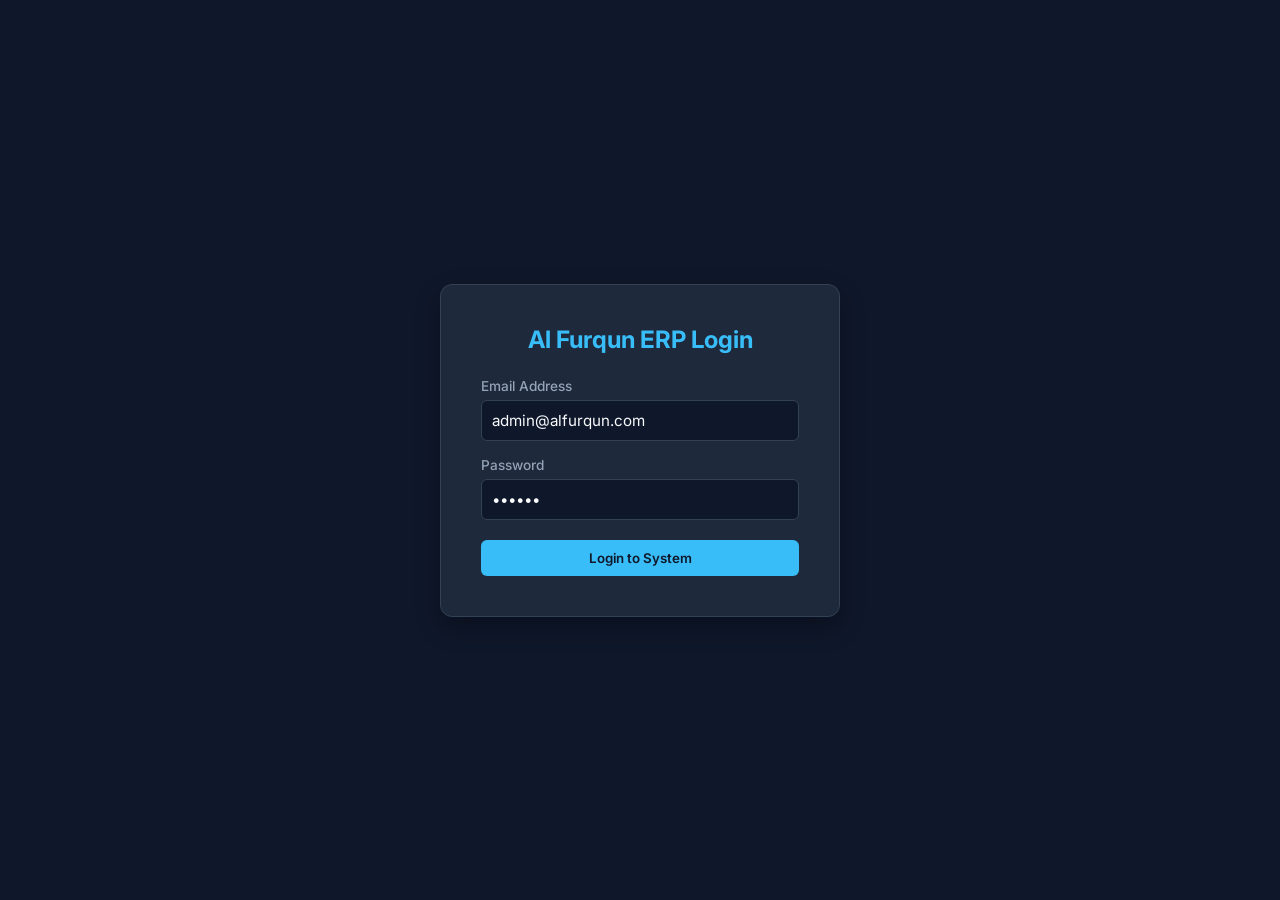
<file: Al_Furqun_ERP_with_products.html>
<!DOCTYPE html>
<html lang="en">
<head>
    <meta charset="UTF-8">
    <meta name="viewport" content="width=device-width, initial-scale=1.0">
    <title>Al Furqun - Reselling ERP System</title>
    <!-- FontAwesome & Google Fonts -->
    <link rel="stylesheet" href="https://cdnjs.cloudflare.com/ajax/libs/font-awesome/6.4.0/css/all.min.css">
    <link href="https://fonts.googleapis.com/css2?family=Inter:wght@300;400;500;600;700&display=swap" rel="stylesheet">
    <style>
        :root {
            --bg-main: #0f172a;
            --bg-sidebar: #1e293b;
            --bg-card: #1e293b;
            --text-main: #f8fafc;
            --text-muted: #94a3b8;
            --accent: #38bdf8;
            --accent-hover: #0ea5e9;
            --border: #334155;
            --success: #10b981;
            --danger: #ef4444;
            --warning: #f59e0b;
        }

        * {
            margin: 0;
            padding: 0;
            box-sizing: border-box;
            font-family: 'Inter', sans-serif;
        }

        body {
            background-color: var(--bg-main);
            color: var(--text-main);
            display: flex;
            height: 100vh;
            overflow: hidden;
        }

        /* --- AUTH SCREEN --- */
        #authScreen {
            position: fixed;
            top: 0;
            left: 0;
            width: 100%;
            height: 100%;
            background: var(--bg-main);
            display: flex;
            justify-content: center;
            align-items: center;
            z-index: 1000;
        }

        .auth-card {
            background: var(--bg-card);
            padding: 40px;
            border-radius: 12px;
            width: 100%;
            max-width: 400px;
            box-shadow: 0 10px 25px rgba(0,0,0,0.3);
            border: 1px solid var(--border);
        }

        .auth-card h2 {
            margin-bottom: 24px;
            color: var(--accent);
            text-align: center;
        }

        /* --- LAYOUT --- */
        .sidebar {
            width: 260px;
            background-color: var(--bg-sidebar);
            border-right: 1px solid var(--border);
            display: flex;
            flex-direction: column;
            transition: all 0.3s;
        }

        .sidebar-brand {
            padding: 18px 20px;
            font-size: 1.4rem;
            font-weight: 700;
            color: var(--accent);
            border-bottom: 1px solid var(--border);
            display: flex;
            align-items: center;
            justify-content: center;
            gap: 10px;
        }

        .sidebar-brand img {
            width: 42px;
            height: 42px;
            object-fit: cover;
            border-radius: 9px;
            background: #000;
            border: 1px solid var(--border);
            box-shadow: 0 4px 12px rgba(0,0,0,.22);
        }

        .sidebar-menu {
            list-style: none;
            padding: 20px 0;
            flex-grow: 1;
        }

        .sidebar-menu li a {
            display: flex;
            align-items: center;
            gap: 12px;
            padding: 14px 24px;
            color: var(--text-muted);
            text-decoration: none;
            font-weight: 500;
            transition: all 0.2s;
        }

        .sidebar-menu li.active a, .sidebar-menu li a:hover {
            background-color: rgba(56, 189, 248, 0.1);
            color: var(--accent);
            border-left: 4px solid var(--accent);
        }

        .sidebar-footer {
            padding: 20px;
            border-top: 1px solid var(--border);
        }

        .logout-btn {
            background: var(--danger);
            color: white;
            border: none;
            width: 100%;
            padding: 10px;
            border-radius: 6px;
            cursor: pointer;
            font-weight: 600;
        }

        .main-content {
            flex-grow: 1;
            display: flex;
            flex-direction: column;
            overflow-y: auto;
        }

        header {
            background: var(--bg-sidebar);
            padding: 16px 32px;
            border-bottom: 1px solid var(--border);
            display: flex;
            justify-content: space-between;
            align-items: center;
        }

        .user-info {
            font-size: 0.95rem;
            color: var(--text-muted);
        }

        .content-body {
            padding: 30px;
            flex-grow: 1;
        }

        .tab-content {
            display: none;
        }

        .tab-content.active {
            display: block;
        }

        /* --- CARDS & STATS --- */
        .stats-grid {
            display: grid;
            grid-template-columns: repeat(auto-fit, minmax(220px, 1fr));
            gap: 20px;
            margin-bottom: 30px;
        }

        .stat-card {
            background: var(--bg-card);
            padding: 20px;
            border-radius: 10px;
            border: 1px solid var(--border);
        }

        .stat-card h3 {
            font-size: 0.9rem;
            color: var(--text-muted);
            margin-bottom: 8px;
        }

        .stat-card .value {
            font-size: 1.8rem;
            font-weight: 700;
            color: var(--accent);
        }

        /* --- FORMS & TABLES --- */
        .card {
            background: var(--bg-card);
            padding: 24px;
            border-radius: 10px;
            border: 1px solid var(--border);
            margin-bottom: 24px;
        }

        .card h2 {
            margin-bottom: 20px;
            font-size: 1.2rem;
            color: var(--accent);
        }

        .form-grid {
            display: grid;
            grid-template-columns: repeat(auto-fit, minmax(200px, 1fr));
            gap: 16px;
            margin-bottom: 16px;
        }

        .input-group {
            display: flex;
            flex-direction: column;
            gap: 6px;
        }

        .input-group label {
            font-size: 0.85rem;
            color: var(--text-muted);
            font-weight: 500;
        }

        .input-group input, .input-group select {
            background: var(--bg-main);
            border: 1px solid var(--border);
            color: var(--text-main);
            padding: 10px;
            border-radius: 6px;
            font-size: 0.95rem;
        }

        .input-group input:focus, .input-group select:focus {
            border-color: var(--accent);
            outline: none;
        }

        .btn {
            background: var(--accent);
            color: var(--bg-main);
            border: none;
            padding: 10px 20px;
            font-weight: 600;
            border-radius: 6px;
            cursor: pointer;
            transition: background 0.2s;
        }

        .edit-btn, .delete-btn {
            padding: 8px 12px;
            font-size: 13px;
            margin-right: 5px;
        }

        .edit-btn {
            background: #0ea5e9;
            color: white;
        }

        .delete-btn {
            background: #ef4444;
            color: white;
        }

        .btn:hover {
            background: var(--accent-hover);
        }

        .table-responsive {
            overflow-x: auto;
            margin-top: 15px;
        }

        table {
            width: 100%;
            border-collapse: collapse;
            text-align: left;
            font-size: 0.9rem;
        }

        table th, table td {
            padding: 12px;
            border-bottom: 1px solid var(--border);
        }

        table th {
            background: rgba(255,255,255,0.02);
            color: var(--text-muted);
        }

        .badge {
            padding: 4px 8px;
            border-radius: 4px;
            font-size: 0.75rem;
            font-weight: 600;
        }
        .badge-success { background: rgba(16, 185, 129, 0.2); color: var(--success); }
        .badge-danger { background: rgba(239, 68, 68, 0.2); color: var(--danger); }
        .badge-warning { background: rgba(245, 158, 11, 0.2); color: var(--warning); }

        .wa-btn {
            background: #25d366;
            color: white;
            padding: 5px 10px;
            border-radius: 4px;
            text-decoration: none;
            font-size: 0.85rem;
            display: inline-flex;
            align-items: center;
            gap: 5px;
        }
        .link-btn {
            background: var(--accent);
            color: var(--bg-main);
            padding: 5px 10px;
            border-radius: 4px;
            text-decoration: none;
            font-size: 0.85rem;
            display: inline-flex;
            align-items: center;
            gap: 5px;
        }
    
/* ===== AL FURQUN ERP - ANIMATION LAYER ===== */
html{scroll-behavior:smooth}
@keyframes afFade{from{opacity:0}to{opacity:1}}
@keyframes afUp{from{opacity:0;transform:translateY(22px)}to{opacity:1;transform:translateY(0)}}
@keyframes afLeft{from{opacity:0;transform:translateX(-22px)}to{opacity:1;transform:translateX(0)}}
@keyframes afScale{from{opacity:0;transform:scale(.96)}to{opacity:1;transform:scale(1)}}

#authScreen{animation:afFade .45s ease both}
.auth-card{animation:afScale .55s cubic-bezier(.22,1,.36,1) both;transition:transform .3s ease,box-shadow .3s ease}
.auth-card:hover{transform:translateY(-3px);box-shadow:0 18px 40px rgba(0,0,0,.28)}
.auth-card h2{animation:afUp .5s ease .08s both}
.auth-card .input-group{animation:afUp .5s ease .16s both}
.auth-card .input-group:nth-of-type(2){animation-delay:.23s}

.auth-card .btn{position:relative;overflow:hidden}
.auth-card .btn::after{content:"";position:absolute;top:0;left:-110%;width:60%;height:100%;background:linear-gradient(90deg,transparent,rgba(255,255,255,.18),transparent);transform:skewX(-20deg);transition:left .5s ease}
.auth-card .btn:hover::after{left:130%}

.sidebar{animation:afLeft .5s ease both}
.sidebar-brand{animation:afFade .55s ease .12s both}
.sidebar-menu li{opacity:0;animation:afLeft .4s ease forwards}
.sidebar-menu li:nth-child(1){animation-delay:.08s}.sidebar-menu li:nth-child(2){animation-delay:.14s}.sidebar-menu li:nth-child(3){animation-delay:.20s}.sidebar-menu li:nth-child(4){animation-delay:.26s}.sidebar-menu li:nth-child(5){animation-delay:.32s}.sidebar-menu li:nth-child(6){animation-delay:.38s}
.sidebar-menu li a{transition:background-color .25s ease,color .25s ease,padding-left .25s ease,transform .25s ease}
.sidebar-menu li a:hover{padding-left:29px;transform:translateX(2px)}

.main-content{animation:afFade .45s ease both}
header{animation:afUp .45s ease both}
.tab-content.active{animation:afUp .4s cubic-bezier(.22,1,.36,1) both}

.stats-grid .stat-card:nth-child(1){animation:afUp .45s ease .05s both}.stats-grid .stat-card:nth-child(2){animation:afUp .45s ease .12s both}.stats-grid .stat-card:nth-child(3){animation:afUp .45s ease .19s both}.stats-grid .stat-card:nth-child(4){animation:afUp .45s ease .26s both}
.stat-card{transition:transform .25s ease,box-shadow .25s ease,border-color .25s ease}
.stat-card:hover{transform:translateY(-5px);box-shadow:0 12px 28px rgba(0,0,0,.22);border-color:var(--accent)}
.card{animation:afUp .45s ease both;transition:box-shadow .25s ease,transform .25s ease}.card:hover{box-shadow:0 10px 25px rgba(0,0,0,.18)}
.btn,.logout-btn{transition:transform .2s ease,box-shadow .2s ease,opacity .2s ease}.btn:hover,.logout-btn:hover{transform:translateY(-2px);box-shadow:0 7px 18px rgba(0,0,0,.2)}.btn:active,.logout-btn:active{transform:translateY(0) scale(.97)}
input,select,textarea{transition:border-color .25s ease,box-shadow .25s ease,transform .2s ease}input:focus,select:focus,textarea:focus{transform:translateY(-1px);box-shadow:0 0 0 3px rgba(56,189,248,.12)}
table tbody tr{transition:background-color .2s ease,transform .2s ease}table tbody tr:hover{background-color:rgba(56,189,248,.045)}
.badge{transition:transform .2s ease}.badge:hover{transform:scale(1.05)}

@media(max-width:768px){.auth-card{animation-duration:.45s}.stat-card:hover{transform:translateY(-3px)}.card:hover{transform:none}}
@media(prefers-reduced-motion:reduce){*,*::before,*::after{animation-duration:.01ms!important;animation-iteration-count:1!important;transition-duration:.01ms!important;scroll-behavior:auto!important}}
/* ===== END ANIMATION LAYER ===== */



/* ===== PRODUCT SEARCH + SEPARATE REPORT PRINT BUTTONS ===== */
.product-search-wrap{
    position:relative;
    display:flex;
    align-items:center;
    gap:12px;
    margin:14px 0 18px;
    padding:10px 12px;
    background:linear-gradient(135deg,rgba(56,189,248,.08),rgba(30,41,59,.55));
    border:1px solid var(--border);
    border-radius:14px;
    box-shadow:0 8px 22px rgba(0,0,0,.12);
}
.product-search-wrap::before{
    content:"\f002";
    font-family:"Font Awesome 6 Free";
    font-weight:900;
    color:var(--accent);
    font-size:15px;
    margin-left:4px;
}
.product-search-wrap input{
    flex:1;
    min-width:0;
    border:0;
    background:transparent;
    box-shadow:none!important;
    transform:none!important;
    padding:11px 4px;
    font-size:14px;
}
.product-search-wrap input:focus{
    border:0;
    outline:none;
}
.search-count{
    flex-shrink:0;
    color:var(--text-muted);
    background:rgba(56,189,248,.08);
    border:1px solid rgba(56,189,248,.18);
    border-radius:999px;
    padding:6px 10px;
    font-size:12px;
    font-weight:700;
}
.report-section-head{
    display:flex;
    align-items:center;
    justify-content:space-between;
    gap:15px;
    margin-bottom:12px;
    flex-wrap:wrap;
}
.report-section-head h3{margin:0}
.report-print-btn{
    font-size:12px;
    padding:8px 12px;
    background:var(--accent);
    color:#06202b;
}
@media(max-width:768px){
    .product-search-wrap{padding:8px 10px}
    .search-count{display:none}
    .report-section-head{align-items:flex-start}
}

/* --- DASHBOARD STAT DETAILS --- */
.dashboard-stat-card{cursor:pointer;position:relative;user-select:none}
.dashboard-stat-card:focus{outline:2px solid var(--accent);outline-offset:2px}
.dashboard-stat-card .stat-hint{margin-top:10px;font-size:.72rem;color:var(--text-muted);opacity:.75;transition:opacity .2s ease,color .2s ease}
.dashboard-stat-card:hover .stat-hint{color:var(--accent);opacity:1}

/* Product action buttons */
.product-actions{white-space:nowrap;display:flex;gap:8px;align-items:center}
.product-actions .btn-edit,.product-actions .btn-delete{border:none;border-radius:7px;padding:7px 11px;font-weight:600;cursor:pointer;display:inline-flex;align-items:center;gap:6px;transition:transform .2s ease,box-shadow .2s ease,filter .2s ease}
.product-actions .btn-edit{background:#0ea5e9;color:#fff}
.product-actions .btn-delete{background:#ef4444;color:#fff}
.product-actions .btn-edit:hover,.product-actions .btn-delete:hover{transform:translateY(-2px);box-shadow:0 6px 14px rgba(0,0,0,.22);filter:brightness(1.05)}
@media(max-width:768px){.product-actions{flex-wrap:wrap}.product-actions .btn-edit,.product-actions .btn-delete{padding:6px 9px;font-size:12px}}

</style>
</head>
<body>

    <!-- LOGIN SCREEN -->
    <div id="authScreen">
        <div class="auth-card">
            <h2>Al Furqun ERP Login</h2>
            <form id="loginForm">
                <div class="input-group" style="margin-bottom: 16px;">
                    <label>Email Address</label>
                    <input type="email" id="loginEmail" value="admin@alfurqun.com" required>
                </div>
                <div class="input-group" style="margin-bottom: 20px;">
                    <label>Password</label>
                    <input type="password" id="loginPass" value="123456" required>
                </div>
                <button type="submit" class="btn" style="width: 100%;">Login to System</button>
            </form>
        </div>
    </div>

    <!-- SIDEBAR -->
    <nav class="sidebar">
        <div class="sidebar-brand"><img src="[data-uri]" alt="Al Furqun Logo"><span class="brand-text">Al Furqun</span></div>
        <ul class="sidebar-menu">
            <li class="active" data-target="dashboardTab"><a href="#"><i class="fa-solid fa-chart-pie"></i> Dashboard</a></li>
            <li data-target="salesTab"><a href="#"><i class="fa-solid fa-cart-shopping"></i> Sales & Orders</a></li>
            <li data-target="customersTab"><a href="#"><i class="fa-solid fa-users"></i> Customers</a></li>
            <li data-target="productsTab"><a href="#"><i class="fa-solid fa-box"></i> Products</a></li>
            <li data-target="suppliersTab"><a href="#"><i class="fa-solid fa-truck-field"></i> Suppliers</a></li>
            <li data-target="accountsTab"><a href="#"><i class="fa-solid fa-wallet"></i> Accounts & Settings</a></li>
            <li data-target="reportsTab"><a href="#"><i class="fa-solid fa-file-invoice"></i> Reports</a></li>
        </ul>
        <div class="sidebar-footer">
            <button class="logout-btn" id="logoutBtn"><i class="fa-solid fa-right-from-bracket"></i> Logout</button>
        </div>
    </nav>

    <!-- MAIN INTERFACE -->
    <div class="main-content">
        <header>
            <h2>Reselling Management Panel</h2>
            <div class="user-info" id="currentUserDisplay">Logged in as: admin@alfurqun.com</div>
        </header>

        <div class="content-body">

            <!-- 1. DASHBOARD TAB -->
            <div id="dashboardTab" class="tab-content active">
                <div class="stats-grid dashboard-stats-grid">
                    <div class="stat-card dashboard-stat-card" data-stat-detail="customers" tabindex="0" role="button" title="Click to view customer details">
                        <h3>Total Customers</h3>
                        <div class="value" id="statCustomers">0</div>
                        <div class="stat-hint">Click to view details</div>
                    </div>
                    <div class="stat-card dashboard-stat-card" data-stat-detail="sales" tabindex="0" role="button" title="Click to view sales details">
                        <h3>Total Sales (Revenue)</h3>
                        <div class="value" id="statSales">৳0</div>
                        <div class="stat-hint">Click to view details</div>
                    </div>
                    <div class="stat-card dashboard-stat-card" data-stat-detail="profit" tabindex="0" role="button" title="Click to view profit details">
                        <h3>Total Profit / Loss</h3>
                        <div class="value" id="statProfit">৳0</div>
                        <div class="stat-hint">Click to view details</div>
                    </div>
                    <div class="stat-card dashboard-stat-card" data-stat-detail="orders" tabindex="0" role="button" title="Click to view order details">
                        <h3>Total Orders</h3>
                        <div class="value" id="statOrders">0</div>
                        <div class="stat-hint">Click to view details</div>
                    </div>
                </div>

                <div class="card">
                    <h2>Recent Orders Overview</h2>
                    <div class="table-responsive">
                        <table>
                            <thead>
                                <tr>
                                    <th>Order ID</th>
                                    <th>Date</th>
                                    <th>Customer</th>
                                    <th>Product</th>
                                    <th>Sell Price</th>
                                    <th>Status</th>
                                </tr>
                            </thead>
                            <tbody id="recentOrdersBody">
                                <!-- JS Populated -->
                            </tbody>
                        </table>
                    </div>
                </div>
            </div>

            <!-- 2. SALES & ORDERS TAB (20 Fields) -->
            <div id="salesTab" class="tab-content">
                <div class="card">
                    <h2>Create New Order</h2>
                    <form id="orderForm">
                        <div class="form-grid">
                            <div class="input-group"><label>1. Date</label><input type="date" id="oDate" required></div>
                            <div class="input-group"><label>2. Order ID</label><input type="text" id="oId" placeholder="ORD-001" required></div>
                            <div class="input-group"><label>3. Source</label>
                                <select id="oSource">
                                    <option value="Marketplace">Marketplace</option>
                                    <option value="Facebook Page">Facebook Page</option>
                                    <option value="Whatsapp">Whatsapp</option>
                                    <option value="Messenger">Messenger</option>
                                    <option value="Tiktok">Tiktok</option>
                                </select>
                            </div>
                            <div class="input-group"><label>4. Customer Name</label><input type="text" id="oCustName" required></div>
                            <div class="input-group"><label>5. Phone</label><input type="text" id="oPhone" required></div>
                            <div class="input-group"><label>6. Address</label><input type="text" id="oAddress" required></div>
                            <div class="input-group"><label>7. Product</label><input type="text" id="oProduct" required></div>
                            <div class="input-group"><label>8. Quantity</label><input type="number" id="oQty" value="1" required></div>
                            <div class="input-group"><label>9. Supplier</label>
                                <select id="oSupplier" required>
                                    <option value="">Select Supplier</option>
                                    <option value="AmarSell">AmarSell</option>
                                    <option value="Greenish">Greenish</option>
                                    <option value="iUddokta">iUddokta</option>
                                    <option value="Dropshipper">Dropshipper</option>
                                    <option value="Shopbase">Shopbase</option>
                                    <option value="Asia Express">Asia Express</option>
                                    <option value="Araf Traders">Araf Traders</option>
                                </select>
                            </div>
                            <div class="input-group"><label>10. Buy Price</label><input type="number" id="oBuyPrice" value="0" required></div>
                            <div class="input-group"><label>11. Sell Price</label><input type="number" id="oSellPrice" value="0" required></div>
                            <div class="input-group"><label>12. Delivery Charge</label><input type="number" id="oDelCharge" value="0"></div>
                            <div class="input-group"><label>13. Courier Cost</label><input type="number" id="oCourCost" value="0"></div>
                            <div class="input-group"><label>14. Packaging Cost</label><input type="number" id="oPackCost" value="0"></div>
                            <div class="input-group"><label>15. Return</label>
                                <select id="oReturn">
                                    <option value="No">No</option>
                                    <option value="Yes">Yes</option>
                                </select>
                            </div>
                            <div class="input-group"><label>16. Return Reason</label><input type="text" id="oRetReason" value="N/A"></div>
                            <div class="input-group"><label>17. Return Cost</label><input type="number" id="oRetCost" value="0"></div>
                            <div class="input-group"><label>18. Tracking ID</label><input type="text" id="oTrackId" placeholder="TRK-..."></div>
                            <div class="input-group"><label>19. Courier Company</label>
                                <select id="oCourierComp" required>
                                    <option value="">Select Courier</option>
                                    <option value="Pathao">Pathao</option>
                                    <option value="Steadfast">Steadfast</option>
                                </select>
                            </div>
                            <div class="input-group"><label>20. Status</label>
                                <select id="oStatus">
                                    <option value="Delivered">Delivered</option>
                                    <option value="On Hold">On Hold</option>
                                    <option value="Returned">Returned</option>
                                    <option value="Confirmed">Confirmed</option>
                                </select>
                            </div>
                        </div>
                        <button type="submit" class="btn">Save Order</button>
                    </form>
                </div>

                <div class="card">
                    <h2>Orders List</h2>
                    <div class="table-responsive">
                        <table>
                            <thead>
                                <tr>
                                    <th>ID & Date</th>
                                    <th>Customer & Phone</th>
                                    <th>Product</th>
                                    <th>Buy / Sell</th>
                                    <th>Profit</th>
                                    <th>Status</th>
                                </tr>
                            </thead>
                            <tbody id="fullOrdersBody">
                                <!-- JS Populated -->
                            </tbody>
                        </table>
                    </div>
                </div>
            </div>

            <!-- 3. CUSTOMERS TAB -->
            <div id="customersTab" class="tab-content">
                <div class="card">
                    <h2>Customer Database (Auto-tracked)</h2>
                    <div class="table-responsive">
                        <table>
                            <thead>
                                <tr>
                                    <th>Customer Name</th>
                                    <th>Date</th>
                                    <th>Phone</th>
                                    <th>Supplier</th>
                                    <th>Address</th>
                                    <th>Total Orders</th>
                                    <th>Action</th>
                                </tr>
                            </thead>
                            <tbody id="customersTableBody">
                                <!-- JS Populated -->
                            </tbody>
                        </table>
                    </div>
                </div>
            </div>

            <!-- 4. PRODUCTS TAB -->
            <div id="productsTab" class="tab-content">
                <div class="card">
                    <h2>Add New Product</h2>
                    <form id="productForm">
                        <div class="form-grid">
                            <div class="input-group">
                                <label>Product Name</label>
                                <input type="text" id="pName" placeholder="Product Title" required>
                            </div>
                            <div class="input-group">
                                <label>Category</label>
                                <select id="pCategory" required>
                                    <option value="" selected disabled>Select Category</option>
                                    <option value="Gadget Electronics">Gadget Electronics</option>
                                    <option value="Toys, Kids &amp; Baby">Toys, Kids &amp; Baby</option>
                                    <option value="Home Appliance">Home Appliance</option>
                                    <option value="Fashion &amp; Lifestyle">Fashion &amp; Lifestyle</option>
                                    <option value="Health &amp; Beauty">Health &amp; Beauty</option>
                                </select>
                            </div>
                            <div class="input-group">
                                <label>Regular Buy Price (৳)</label>
                                <input type="number" id="pBuyPrice" value="0" required>
                            </div>
                            <div class="input-group">
                                <label>Regular Sell Price (৳)</label>
                                <input type="number" id="pSellPrice" value="0" required>
                            </div>
                        </div>
                        <button type="submit" class="btn">Save Product</button>
                    </form>
                </div>

                <div class="card">
                    <h2>Products Catalog</h2>
                    <div class="product-search-wrap">
                        <input type="search" id="productSearch" placeholder="Search products by name or category..." autocomplete="off">
                        <span class="search-count" id="productSearchCount">0 products</span>
                    </div>
                    <div class="table-responsive">
                        <table>
                            <thead>
                                <tr>
                                    <th>Product Name</th>
                                    <th>Category</th>
                                    <th>Buy Price</th>
                                    <th>Sell Price</th>
                                    <th>Times Ordered</th>
                                    <th>Action</th>
                                </tr>
                            </thead>
                            <tbody id="productsTableBody">
                                <!-- JS Populated -->
                            </tbody>
                        </table>
                    </div>
                </div>
            </div>

            <!-- 5. SUPPLIERS TAB -->
            <div id="suppliersTab" class="tab-content">
                <div class="card">
                    <h2>Add New Supplier</h2>
                    <form id="supplierForm">
                        <div class="form-grid">
                            <div class="input-group">
                                <label>Supplier Name</label>
                                <input type="text" id="supName" placeholder="Supplier Name" required>
                            </div>
                            <div class="input-group">
                                <label>WhatsApp Number</label>
                                <input type="text" id="supWhatsapp" placeholder="+8801700000000" required>
                            </div>
                            <div class="input-group">
                                <label>Link (Website / Page)</label>
                                <input type="url" id="supLink" placeholder="https://facebook.com/..." required>
                            </div>
                        </div>
                        <button type="submit" class="btn">Save Supplier</button>
                    </form>
                </div>

                <div class="card">
                    <h2>Suppliers List</h2>
                    <div class="table-responsive">
                        <table>
                            <thead>
                                <tr>
                                    <th>Supplier Name</th>
                                    <th>WhatsApp</th>
                                    <th>Link</th>
                                </tr>
                            </thead>
                            <tbody id="suppliersTableBody">
                                <!-- JS Populated -->
                            </tbody>
                        </table>
                    </div>
                </div>
            </div>

            <!-- 6. ACCOUNTS & SETTINGS TAB -->
            <div id="accountsTab" class="tab-content">
                <div class="stats-grid">
                    <div class="stat-card">
                        <h3>Total Revenue</h3>
                        <div class="value" id="accRevenue">৳0</div>
                    </div>
                    <div class="stat-card">
                        <h3>Total Product Cost</h3>
                        <div class="value" id="accCost">৳0</div>
                    </div>
                    <div class="stat-card">
                        <h3>Net Profit</h3>
                        <div class="value" id="accNetProfit">৳0</div>
                    </div>
                </div>

                <div class="card">
                    <h2>Profile & Credentials Settings</h2>
                    <form id="settingsForm">
                        <div class="form-grid">
                            <div class="input-group">
                                <label>Update Email</label>
                                <input type="email" id="settingsEmail" required>
                            </div>
                            <div class="input-group">
                                <label>Update Password</label>
                                <input type="text" id="settingsPass" required>
                            </div>
                        </div>
                        <button type="submit" class="btn" style="margin-top: 10px;">Update Credentials</button>
                    </form>
                </div>
            </div>

            <!-- 7. REPORTS TAB -->
            <div id="reportsTab" class="tab-content">
                <div class="card">
                    <div class="report-print-title">
                        <h1>Al Furqun ERP Report</h1>
                        <p id="reportPrintDate"></p>
                    </div>
                    <div style="display:flex;justify-content:space-between;align-items:center;gap:15px;flex-wrap:wrap;">
                        <div>
                            <h2 style="margin-bottom:6px;">All Reports</h2>
                            <div class="report-meta">Customers, orders, products and financial information in one place.</div>
                        </div>
                        <div class="reports-actions no-print">
                            <button type="button" class="btn" id="refreshReportBtn"><i class="fa-solid fa-rotate"></i> Refresh Reports</button>
                        </div>
                    </div>

                    <div class="report-summary-grid" id="reportSummary"></div>

                    <div class="report-section" id="customerReportSection">
                        <div class="report-section-head">
                            <h3>Customer Report</h3>
                            <button type="button" class="btn report-print-btn no-print" onclick="printReportSection('customerReportSection','Customer Report')"><i class="fa-solid fa-print"></i> Print Customer Report</button>
                        </div>
                        <div class="table-responsive"><table><thead><tr><th>Customer</th><th>Date</th><th>Phone</th><th>Supplier</th><th>Address</th><th>Orders</th></tr></thead><tbody id="reportCustomersBody"></tbody></table></div>
                    </div>

                    <div class="report-section" id="productReportSection">
                        <div class="report-section-head">
                            <h3>Product Report</h3>
                            <button type="button" class="btn report-print-btn no-print" onclick="printReportSection('productReportSection','Product Report')"><i class="fa-solid fa-print"></i> Print Product Report</button>
                        </div>
                        <div class="table-responsive"><table><thead><tr><th>Product</th><th>Category</th><th>Buy Price</th><th>Sell Price</th><th>Times Ordered</th></tr></thead><tbody id="reportProductsBody"></tbody></table></div>
                    </div>

                    <div class="report-section" id="salesReportSection">
                        <div class="report-section-head">
                            <h3>Sales Report</h3>
                            <button type="button" class="btn report-print-btn no-print" onclick="printReportSection('salesReportSection','Sales Report')"><i class="fa-solid fa-print"></i> Print Sales Report</button>
                        </div>
                        <div class="table-responsive"><table><thead><tr><th>Order ID</th><th>Date</th><th>Customer</th><th>Product</th><th>Source</th><th>Courier</th><th>Sell Total</th><th>Status</th></tr></thead><tbody id="reportOrdersBody"></tbody></table></div>
                    </div>

                    <div class="report-section" id="profitReportSection">
                        <div class="report-section-head">
                            <h3>Profit / Loss Report</h3>
                            <button type="button" class="btn report-print-btn no-print" onclick="printReportSection('profitReportSection','Profit / Loss Report')"><i class="fa-solid fa-print"></i> Print Profit / Loss Report</button>
                        </div>
                        <div class="table-responsive"><table><thead><tr><th>Order ID</th><th>Customer</th><th>Product</th><th>Revenue</th><th>Product Cost</th><th>Courier Cost</th><th>Packaging Cost</th><th>Return Cost</th><th>Profit / Loss</th></tr></thead><tbody id="reportProfitBody"></tbody></table></div>
                    </div>
                </div>
            </div>

        </div>
    </div>

    <!-- JAVASCRIPT LOGIC -->
    <script>
        // --- DATA & STATE ---
        let db = JSON.parse(localStorage.getItem('alfurqun_erp_db')) || {
            user: { email: "admin@alfurqun.com", pass: "123456" },
            orders: [],
            products: [],
            suppliers: []
        };

        // --- PRELOADED PRODUCT CATALOG ---
        // Adds the user's supplied products without deleting existing products/orders.
        const starterProducts = [{"name":"Lipoma Removal Cream","category":"Health","buyPrice":220,"sellPrice":499},{"name":"Lipoma Removal Spray","category":"Health","buyPrice":250,"sellPrice":550},{"name":"Portable Rechargeable USB Blender","category":"Home Appliance","buyPrice":460,"sellPrice":650},{"name":"Belscoop Manual Chopper","category":"kitchen accessories","buyPrice":180,"sellPrice":350},{"name":"G Shape Light","category":"Watches & Clock","buyPrice":360,"sellPrice":650},{"name":"Ears Muff Handband","category":"Baby Care","buyPrice":340,"sellPrice":650},{"name":"Turbo Fan","category":"Gadget","buyPrice":350,"sellPrice":650},{"name":"Rechargeable Neck Fan","category":"Gadget","buyPrice":360,"sellPrice":560},{"name":"Blackhead Remover","category":"Health","buyPrice":320,"sellPrice":650},{"name":"2 in 1 Eyebrow Hair Remover","category":"Gadget","buyPrice":300,"sellPrice":550},{"name":"Sweat Slim Belt","category":"Health","buyPrice":180,"sellPrice":350},{"name":"Oils Spray Bottle","category":"kitchen accessories","buyPrice":330,"sellPrice":699},{"name":"Rechargeable Heating Pad","category":"Health Care","buyPrice":170,"sellPrice":350},{"name":"T60 bag","category":"Bags","buyPrice":550,"sellPrice":1050},{"name":"Ayatul Kursi Watch","category":"Watches","buyPrice":500,"sellPrice":850},{"name":"4 layer egg tray","category":"Kitchen Applience","buyPrice":130,"sellPrice":300},{"name":"LED clock","category":"Gadget Electronics","buyPrice":450,"sellPrice":750},{"name":"Sevich hair grow essence spray","category":"Health & Beauty","buyPrice":140,"sellPrice":350},{"name":"Mini hair straightener","category":"Gadget Electronics","buyPrice":220,"sellPrice":450},{"name":"DETVFO hair removal spray","category":"Health & Beauty","buyPrice":650,"sellPrice":1050},{"name":"Kingless Hair removal spray","category":"Health & Beauty","buyPrice":330,"sellPrice":850},{"name":"Vericose vein spray","category":"Health & Beauty","buyPrice":275,"sellPrice":550},{"name":"3-Head Fascial Gun Body Massager","category":"Health & Beauty","buyPrice":770,"sellPrice":1100},{"name":"Smart Scalp Massager","category":"Health & Beauty","buyPrice":440,"sellPrice":750},{"name":"Meniscus Pain Relief Ointment","category":"Health & Beauty","buyPrice":200,"sellPrice":450},{"name":"Portable Heating Pad","category":"Health & Beauty","buyPrice":420,"sellPrice":650},{"name":"Premium Travel Bag Set 3.1 + FREE Wallet","category":"Fashion & Lifestyle","buyPrice":600,"sellPrice":999},{"name":"Baby Helmet","category":"Toys, Kids & Baby","buyPrice":100,"sellPrice":350},{"name":"Baby Nail Trimmer","category":"Toys, Kids & Baby","buyPrice":320,"sellPrice":650},{"name":"Child Carrier Wrap","category":"Toys, Kids & Baby","buyPrice":250,"sellPrice":450},{"name":"Baby Carrier Bag","category":"Toys, Kids & Baby","buyPrice":250,"sellPrice":650},{"name":"Wireless Lamp Holder","category":"Gadget Electronics","buyPrice":220,"sellPrice":450},{"name":"Granding Peeling Chopper","category":"Home Appliance","buyPrice":800,"sellPrice":1250},{"name":"Portable Turbo Fan","category":"Gadget Electronics","buyPrice":350,"sellPrice":650},{"name":"Wi-Fi Router Holder","category":"Home Appliance","buyPrice":120,"sellPrice":299},{"name":"Electric Mini Grinder","category":"Home Appliance","buyPrice":660,"sellPrice":950},{"name":"INIMA Coffee Grinder","category":"Home Appliance","buyPrice":950,"sellPrice":1200},{"name":"Crusher Juicer","category":"Home Appliance","buyPrice":510,"sellPrice":750},{"name":"OSAKA Blender","category":"Home Appliance","buyPrice":670,"sellPrice":950},{"name":"Vacuum Flask Set","category":"Home Appliance","buyPrice":380,"sellPrice":750},{"name":"ELECTRIC HEATING COFFEE","category":"Home Appliance","buyPrice":800,"sellPrice":1050},{"name":"Digital Blood Pressure Monitor","category":"Health & Beauty","buyPrice":550,"sellPrice":850},{"name":"2 in 1 Nima Blender","category":"Fashion & Lifestyle","buyPrice":670,"sellPrice":950},{"name":"Electric Doi Maker","category":"Gadget Electronics","buyPrice":430,"sellPrice":750},{"name":"Travelling Shoe Storage Bag","category":"Fashion & Lifestyle","buyPrice":290,"sellPrice":650},{"name":"Mesh Nebulizer Machine","category":"Health & Beauty","buyPrice":230,"sellPrice":550},{"name":"Nail Clipper Manicure Set","category":"Fashion & Lifestyle","buyPrice":160,"sellPrice":450},{"name":"Shoes Foam Cleaner- BK2200","category":"Fashion & Lifestyle","buyPrice":230,"sellPrice":450},{"name":"Piles Hemorrhoids Herbal Cream","category":"General","buyPrice":70,"sellPrice":333},{"name":"Rechargeable USB Blender","category":"General","buyPrice":450,"sellPrice":699},{"name":"Ginger Oil","category":"General","buyPrice":60,"sellPrice":350}];
        if (!Array.isArray(db.products)) db.products = [];
        if (!Array.isArray(db.orders)) db.orders = [];
        if (!Array.isArray(db.suppliers)) db.suppliers = [];

        starterProducts.forEach((starter) => {
            const existing = db.products.find(p => String(p.name).trim().toLowerCase() === starter.name.trim().toLowerCase());
            if (existing) {
                existing.name = starter.name;
                existing.category = starter.category;
                existing.buyPrice = starter.buyPrice;
                existing.sellPrice = starter.sellPrice;
            } else {
                db.products.push({...starter});
            }
        });

        localStorage.setItem('alfurqun_erp_db', JSON.stringify(db));

        function saveDB() {
            localStorage.setItem('alfurqun_erp_db', JSON.stringify(db));
            renderAll();
        }

        // --- AUTH LOGIC ---
        const authScreen = document.getElementById('authScreen');
        const loginForm = document.getElementById('loginForm');
        
        loginForm.addEventListener('submit', (e) => {
            e.preventDefault();
            const email = document.getElementById('loginEmail').value;
            const pass = document.getElementById('loginPass').value;

            if (email === db.user.email && pass === db.user.pass) {
                authScreen.style.display = 'none';
                document.getElementById('currentUserDisplay').innerText = `Logged in as: ${db.user.email}`;
            } else {
                alert('Invalid Email or Password!');
            }
        });

        // --- NAVIGATION ---
        const menuItems = document.querySelectorAll('.sidebar-menu li');
        const tabContents = document.querySelectorAll('.tab-content');

        menuItems.forEach(item => {
            item.addEventListener('click', (e) => {
                e.preventDefault();
                menuItems.forEach(i => i.classList.remove('active'));
                tabContents.forEach(t => t.classList.remove('active'));

                item.classList.add('active');
                const targetId = item.getAttribute('data-target');
                document.getElementById(targetId).classList.add('active');
                if (targetId === 'reportsTab') renderReports();
            });
        });

        document.getElementById('logoutBtn').addEventListener('click', () => {
            authScreen.style.display = 'flex';
        });

        // --- ORDER SUBMISSION ---
        document.getElementById('orderForm').addEventListener('submit', (e) => {
            e.preventDefault();

            const newOrder = {
                date: document.getElementById('oDate').value,
                id: document.getElementById('oId').value,
                source: document.getElementById('oSource').value,
                custName: document.getElementById('oCustName').value,
                phone: document.getElementById('oPhone').value,
                address: document.getElementById('oAddress').value,
                product: document.getElementById('oProduct').value,
                qty: Number(document.getElementById('oQty').value),
                supplier: document.getElementById('oSupplier').value,
                buyPrice: Number(document.getElementById('oBuyPrice').value),
                sellPrice: Number(document.getElementById('oSellPrice').value),
                delCharge: Number(document.getElementById('oDelCharge').value),
                courCost: Number(document.getElementById('oCourCost').value),
                packCost: Number(document.getElementById('oPackCost').value),
                returnItem: document.getElementById('oReturn').value,
                retReason: document.getElementById('oRetReason').value,
                retCost: Number(document.getElementById('oRetCost').value),
                trackId: document.getElementById('oTrackId').value,
                courierComp: document.getElementById('oCourierComp').value,
                status: document.getElementById('oStatus').value
            };

            db.orders.unshift(newOrder);
            saveDB();
            document.getElementById('orderForm').reset();
            alert('Order created successfully!');
        });

        // --- PRODUCT SUBMISSION ---
        document.getElementById('productForm').addEventListener('submit', (e) => {
            e.preventDefault();

            const newProduct = {
                name: document.getElementById('pName').value,
                category: document.getElementById('pCategory').value,
                buyPrice: Number(document.getElementById('pBuyPrice').value),
                sellPrice: Number(document.getElementById('pSellPrice').value)
            };

            db.products.push(newProduct);
            saveDB();
            document.getElementById('productForm').reset();
            alert('Product added successfully!');
        });

        // --- SUPPLIER SUBMISSION ---
        document.getElementById('supplierForm').addEventListener('submit', (e) => {
            e.preventDefault();

            const newSup = {
                name: document.getElementById('supName').value,
                whatsapp: document.getElementById('supWhatsapp').value,
                link: document.getElementById('supLink').value
            };

            db.suppliers.push(newSup);
            saveDB();
            document.getElementById('supplierForm').reset();
            alert('Supplier added successfully!');
        });

        // --- SETTINGS SUBMISSION ---
        document.getElementById('settingsForm').addEventListener('submit', (e) => {
            e.preventDefault();
            db.user.email = document.getElementById('settingsEmail').value;
            db.user.pass = document.getElementById('settingsPass').value;
            saveDB();
            document.getElementById('currentUserDisplay').innerText = `Logged in as: ${db.user.email}`;
            alert('Credentials updated successfully!');
        });

        // --- CUSTOMER VIEW / EDIT / DELETE (opens in a new Chrome tab) ---
        function openCustomerEditor(customerPhone) {
            const customerOrders = db.orders
                .map((order, index) => ({ order, index }))
                .filter(item => String(item.order.phone) === String(customerPhone));

            if (!customerOrders.length) {
                alert('Customer record not found.');
                return;
            }

            const customer = customerOrders[0].order;
            const child = window.open('', '_blank');
            if (!child) {
                alert('Please allow pop-ups for this ERP so Customer Details can open in a new tab.');
                return;
            }

            const safe = value => String(value ?? '').replace(/[&<>"']/g, ch => ({'&':'&amp;','<':'&lt;','>':'&gt;','"':'&quot;',"'":'&#039;'}[ch]));
            const selected = (value, option) => String(value ?? '') === option ? ' selected' : '';
            const escJS = value => JSON.stringify(String(value ?? ''));

            const sourceOptions = ['Marketplace','Facebook Page','Whatsapp','Messenger','Tiktok'];
            const supplierOptions = ['AmarSell','Greenish','iUddokta','Dropshipper','Shopbase','Asia Express','Araf Traders'];
            const courierOptions = ['Pathao','Steadfast'];
            const statusOptions = ['Delivered','On Hold','Returned','Confirmed'];
            const returnOptions = ['No','Yes'];

            const makeOptions = (options, value) => options.map(opt => `<option value="${safe(opt)}"${selected(value,opt)}>${safe(opt)}</option>`).join('');

            let ordersHTML = '';
            customerOrders.forEach((item, orderNo) => {
                const o = item.order;
                const index = item.index;
                ordersHTML += `
                <div class="order-card" data-order-index="${index}">
                    <div class="order-card-header">
                        <div>
                            <div class="order-label">ORDER ${orderNo + 1}</div>
                            <h2>${safe(o.id || 'Order')}</h2>
                        </div>
                        <div class="order-status-preview">${safe(o.status || '')}</div>
                    </div>
                    <div class="form-grid">
                        <div class="field"><label>1. Date</label><input type="date" data-field="date" value="${safe(o.date)}"></div>
                        <div class="field"><label>2. Order ID</label><input type="text" data-field="id" value="${safe(o.id)}"></div>
                        <div class="field"><label>3. Source</label><select data-field="source">${makeOptions(sourceOptions,o.source)}</select></div>
                        <div class="field"><label>4. Customer Name</label><input type="text" data-field="custName" value="${safe(o.custName)}"></div>
                        <div class="field"><label>5. Phone</label><input type="text" data-field="phone" value="${safe(o.phone)}"></div>
                        <div class="field"><label>6. Address</label><input type="text" data-field="address" value="${safe(o.address)}"></div>
                        <div class="field"><label>7. Product</label><input type="text" data-field="product" value="${safe(o.product)}"></div>
                        <div class="field"><label>8. Quantity</label><input type="number" data-field="qty" value="${Number(o.qty)||0}"></div>
                        <div class="field"><label>9. Supplier</label><select data-field="supplier"><option value="">Select Supplier</option>${makeOptions(supplierOptions,o.supplier)}</select></div>
                        <div class="field"><label>10. Buy Price</label><input type="number" data-field="buyPrice" value="${Number(o.buyPrice)||0}"></div>
                        <div class="field"><label>11. Sell Price</label><input type="number" data-field="sellPrice" value="${Number(o.sellPrice)||0}"></div>
                        <div class="field"><label>12. Delivery Charge</label><input type="number" data-field="delCharge" value="${Number(o.delCharge)||0}"></div>
                        <div class="field"><label>13. Courier Cost</label><input type="number" data-field="courCost" value="${Number(o.courCost)||0}"></div>
                        <div class="field"><label>14. Packaging Cost</label><input type="number" data-field="packCost" value="${Number(o.packCost)||0}"></div>
                        <div class="field"><label>15. Return</label><select data-field="returnItem">${makeOptions(returnOptions,o.returnItem || 'No')}</select></div>
                        <div class="field"><label>16. Return Reason</label><input type="text" data-field="retReason" value="${safe(o.retReason || 'N/A')}"></div>
                        <div class="field"><label>17. Return Cost</label><input type="number" data-field="retCost" value="${Number(o.retCost)||0}"></div>
                        <div class="field"><label>18. Tracking ID</label><input type="text" data-field="trackId" value="${safe(o.trackId)}" placeholder="TRK-..."></div>
                        <div class="field"><label>19. Courier Company</label><select data-field="courierComp"><option value="">Select Courier</option>${makeOptions(courierOptions,o.courierComp)}</select></div>
                        <div class="field"><label>20. Status</label><select data-field="status">${makeOptions(statusOptions,o.status || 'Delivered')}</select></div>
                    </div>
                </div>`;
            });

            child.document.open();
            child.document.write(`<!DOCTYPE html>
<html lang="en">
<head>
<meta charset="UTF-8">
<meta name="viewport" content="width=device-width, initial-scale=1.0">
<title>Customer Orders - ${safe(customer.custName)}</title>
<link rel="preconnect" href="https://fonts.googleapis.com">
<link rel="preconnect" href="https://fonts.gstatic.com" crossorigin>
<link href="https://fonts.googleapis.com/css2?family=Inter:wght@400;500;600;700&display=swap" rel="stylesheet">
<style>
:root{--bg:#07111f;--card:#0f1b2d;--card2:#132239;--border:#22334d;--text:#e5eefb;--muted:#94a3b8;--accent:#38bdf8;--danger:#ef4444;--success:#22c55e}
*{box-sizing:border-box}
body{margin:0;background:linear-gradient(135deg,#07111f,#0b1627);color:var(--text);font-family:Inter,Arial,sans-serif;min-height:100vh;padding:25px 18px 50px}
.wrap{max-width:1100px;margin:auto}.back{display:inline-block;color:var(--accent);cursor:pointer;margin-bottom:18px;font-weight:700}.card{background:var(--card);border:1px solid var(--border);border-radius:16px;padding:25px;box-shadow:0 18px 45px rgba(0,0,0,.28);animation:up .45s ease}
.top{display:flex;justify-content:space-between;align-items:flex-start;gap:15px;border-bottom:1px solid var(--border);padding-bottom:20px;margin-bottom:20px}.eyebrow{color:var(--accent);font-size:13px;font-weight:700;margin-bottom:7px}.top h1{margin:0;font-size:28px}.summary{color:var(--muted);font-size:14px;text-align:right}.order-card{background:var(--card2);border:1px solid var(--border);border-radius:13px;padding:20px;margin-top:18px;animation:up .45s ease both}.order-card-header{display:flex;justify-content:space-between;align-items:center;gap:12px;border-bottom:1px solid var(--border);padding-bottom:15px;margin-bottom:18px}.order-label{font-size:12px;color:var(--accent);font-weight:700;letter-spacing:.5px}.order-card h2{margin:4px 0 0;font-size:18px}.order-status-preview{padding:6px 10px;border-radius:20px;background:rgba(56,189,248,.1);color:var(--accent);font-size:12px;font-weight:700}.form-grid{display:grid;grid-template-columns:repeat(4,1fr);gap:15px}.field label{display:block;color:var(--muted);font-size:13px;margin-bottom:7px}.field input,.field select{width:100%;padding:11px 12px;border-radius:9px;border:1px solid var(--border);background:#091426;color:var(--text);outline:none;font:inherit}.field input:focus,.field select:focus{border-color:var(--accent);box-shadow:0 0 0 3px rgba(56,189,248,.12)}.actions{display:flex;gap:10px;margin-top:22px;flex-wrap:wrap}.btn{border:0;border-radius:9px;padding:12px 18px;font-weight:700;cursor:pointer;color:#fff}.save{background:var(--success)}.cancel{background:#334155}.btn:hover{filter:brightness(1.08);transform:translateY(-2px)}.note{margin-top:18px;padding:14px;border:1px solid var(--border);border-radius:10px;background:rgba(255,255,255,.025);color:var(--muted);line-height:1.6}
@keyframes up{from{opacity:0;transform:translateY(18px)}to{opacity:1;transform:none}}
@media(max-width:900px){.form-grid{grid-template-columns:repeat(2,1fr)}}
@media(max-width:600px){body{padding:15px 10px 35px}.card{padding:16px}.top{display:block}.summary{text-align:left;margin-top:10px}.form-grid{grid-template-columns:1fr}.order-card{padding:14px}}
</style>
</head>
<body>
<div class="wrap">
<div class="back" onclick="window.close()">← Back to Customers</div>
<div class="card">
<div class="top">
<div><div class="eyebrow">CUSTOMER DETAILS & ORDERS</div><h1>${safe(customer.custName)}</h1></div>
<div class="summary">Total Orders: <strong style="color:var(--accent)">${customerOrders.length}</strong><br>All order information is shown below</div>
</div>
<div id="ordersContainer">${ordersHTML}</div>
<div class="actions"><button class="btn save" id="saveAll">Save All Changes</button><button class="btn cancel" onclick="window.close()">Cancel</button></div>
<div class="note">এখানে এই customer-এর New Order form-এর সব ২০টি field দেখা ও edit করা যাবে। Save করলে পরিবর্তনগুলো একই ERP database-এ update হবে।</div>
</div>
</div>
<script>
const originalCustomerPhone=${escJS(customerPhone)};
function getDB(){return JSON.parse(localStorage.getItem('alfurqun_erp_db')) || {user:{email:'admin@alfurqun.com',pass:'123456'},orders:[],products:[],suppliers:[]};}
function saveDB(db){localStorage.setItem('alfurqun_erp_db',JSON.stringify(db));}
function num(v){const n=Number(v);return Number.isFinite(n)?n:0;}
document.getElementById('saveAll').addEventListener('click',function(){
    const db=getDB();
    const cards=[...document.querySelectorAll('.order-card')];
    let changed=0;
    cards.forEach(card=>{
        const index=Number(card.dataset.orderIndex);
        const o=db.orders[index];
        if(!o)return;
        const val=name=>card.querySelector('[data-field="'+name+'"]');
        o.date=val('date').value;
        o.id=val('id').value.trim();
        o.source=val('source').value;
        o.custName=val('custName').value.trim();
        o.phone=val('phone').value.trim();
        o.address=val('address').value.trim();
        o.product=val('product').value.trim();
        o.qty=num(val('qty').value);
        o.supplier=val('supplier').value;
        o.buyPrice=num(val('buyPrice').value);
        o.sellPrice=num(val('sellPrice').value);
        o.delCharge=num(val('delCharge').value);
        o.courCost=num(val('courCost').value);
        o.packCost=num(val('packCost').value);
        o.returnItem=val('returnItem').value;
        o.retReason=val('retReason').value.trim();
        o.retCost=num(val('retCost').value);
        o.trackId=val('trackId').value.trim();
        o.courierComp=val('courierComp').value;
        o.status=val('status').value;
        changed++;
    });
    saveDB(db);
    alert(changed+' order(s) updated successfully!');
    if(window.opener&&!window.opener.closed){window.opener.postMessage({type:'erp-customer-updated'},'*');}
    window.close();
});
<\/script>
</body></html>`);
            child.document.close();
        }

        // --- PRODUCT EDIT / DELETE (opens in a new Chrome tab) ---
        function openProductEditor(productName) {
            const product = db.products.find(p => p.name === productName);
            let source = product || { name: productName, category: 'General', buyPrice: 0, sellPrice: 0 };
            const count = db.orders.filter(o => o.product === productName).length;
            const child = window.open('', '_blank');
            if (!child) {
                alert('Please allow pop-ups for this ERP so Product Edit can open in a new tab.');
                return;
            }
            const safe = value => String(value ?? '').replace(/[&<>"']/g, ch => ({'&':'&amp;','<':'&lt;','>':'&gt;','"':'&quot;',"'":'&#039;'}[ch]));
            child.document.open();
            child.document.write(`<!DOCTYPE html>
<html lang="en">
<head>
<meta charset="UTF-8">
<meta name="viewport" content="width=device-width, initial-scale=1.0">
<title>Product Details - ${safe(source.name)}</title>
<link rel="preconnect" href="https://fonts.googleapis.com">
<link rel="preconnect" href="https://fonts.gstatic.com" crossorigin>
<link href="https://fonts.googleapis.com/css2?family=Inter:wght@400;500;600;700&display=swap" rel="stylesheet">
<style>
:root{--bg:#07111f;--card:#0f1b2d;--border:#22334d;--text:#e5eefb;--muted:#94a3b8;--accent:#38bdf8;--danger:#ef4444;--success:#22c55e}
*{box-sizing:border-box}body{margin:0;background:linear-gradient(135deg,#07111f,#0b1627);color:var(--text);font-family:Inter,Arial,sans-serif;min-height:100vh;padding:35px 18px}
.wrap{max-width:760px;margin:auto}.back{color:var(--accent);cursor:pointer;margin-bottom:20px;font-weight:600}.card{background:var(--card);border:1px solid var(--border);border-radius:16px;padding:28px;box-shadow:0 18px 45px rgba(0,0,0,.28);animation:up .45s ease}.title{display:flex;justify-content:space-between;gap:15px;align-items:flex-start;margin-bottom:25px}.title h1{margin:0;font-size:26px}.grid{display:grid;grid-template-columns:1fr 1fr;gap:16px}.field label{display:block;color:var(--muted);font-size:13px;margin-bottom:7px}.field input{width:100%;padding:12px 13px;border-radius:9px;border:1px solid var(--border);background:#091426;color:var(--text);outline:none}.field input:focus{border-color:var(--accent);box-shadow:0 0 0 3px rgba(56,189,248,.12)}.full{grid-column:1/-1}.info{margin-top:20px;padding:15px;border:1px solid var(--border);border-radius:10px;background:rgba(255,255,255,.025);color:var(--muted)}.actions{display:flex;gap:10px;margin-top:25px;flex-wrap:wrap}.btn{border:0;border-radius:9px;padding:11px 17px;font-weight:700;cursor:pointer;color:#fff}.save{background:var(--success)}.del{background:var(--danger)}.cancel{background:#334155}@keyframes up{from{opacity:0;transform:translateY(18px)}to{opacity:1;transform:none}}@media(max-width:600px){.grid{grid-template-columns:1fr}.full{grid-column:auto}.title{display:block}}
</style></head><body>
<div class="wrap">
<div class="back" onclick="window.close()">← Back to Products</div>
<div class="card">
<div class="title"><div><div style="color:var(--accent);font-size:13px;font-weight:700;margin-bottom:7px">PRODUCT DETAILS</div><h1>${safe(source.name)}</h1></div></div>
<div class="grid">
<div class="field full"><label>Product Name</label><input id="pName" value="${safe(source.name)}"></div>
<div class="field"><label>Category</label><input id="pCategory" value="${safe(source.category || 'General')}"></div>
<div class="field"><label>Times Ordered</label><input value="${count}" disabled></div>
<div class="field"><label>Buy Price</label><input id="pBuy" type="number" value="${Number(source.buyPrice)||0}"></div>
<div class="field"><label>Sell Price</label><input id="pSell" type="number" value="${Number(source.sellPrice)||0}"></div>
</div>
<div class="actions"><button class="btn save" onclick="saveProduct()">Save Changes</button><button class="btn del" onclick="removeProduct()">Delete Product</button><button class="btn cancel" onclick="window.close()">Cancel</button></div>
<div class="info">Changes are saved to the same ERP database used by the main tab.</div>
</div></div>
<script>
const originalName=${JSON.stringify(productName)};
function getDB(){return JSON.parse(localStorage.getItem('alfurqun_erp_db')) || {user:{email:'admin@alfurqun.com',pass:'123456'},orders:[],products:[],suppliers:[]};}
function saveDB(db){localStorage.setItem('alfurqun_erp_db',JSON.stringify(db));}
function saveProduct(){
 const db=getDB(); const name=document.getElementById('pName').value.trim(); const category=document.getElementById('pCategory').value.trim()||'General'; const buy=Number(document.getElementById('pBuy').value)||0; const sell=Number(document.getElementById('pSell').value)||0;
 if(!name){alert('Product name cannot be empty.');return;}
 let p=db.products.find(x=>x.name===originalName);
 if(!p){p={name:originalName,category:'General',buyPrice:0,sellPrice:0};db.products.push(p);}
 db.orders.forEach(o=>{if(o.product===originalName){o.product=name;o.buyPrice=buy;o.sellPrice=sell;}});
 p.name=name;p.category=category;p.buyPrice=buy;p.sellPrice=sell;saveDB(db);alert('Product updated successfully!');if(window.opener&&!window.opener.closed){window.opener.postMessage({type:'erp-product-updated'},'*');}window.close();
}
function removeProduct(){
 if(!confirm('Are you sure you want to delete this product?'))return; const db=getDB(); const before=db.products.length; db.products=db.products.filter(p=>p.name!==originalName); if(db.products.length===before){alert('This product is only present in order history, so it cannot be removed from the catalog.');return;} saveDB(db); if(window.opener&&!window.opener.closed){window.opener.postMessage({type:'erp-product-updated'},'*');}window.close();
}
<\/script></body></html>`);
            child.document.close();
        }

        function deleteProduct(productName) {
            if(!confirm(`Are you sure you want to delete "${productName}"?`)) return;
            const before = db.products.length;
            db.products = db.products.filter(p => p.name !== productName);
            if(db.products.length === before){
                alert('This product is only present in order history and is not in the product catalog.');
                return;
            }
            saveDB();
            alert('Product deleted successfully!');
        }

        window.addEventListener('message', (event) => {
            if(event.data && event.data.type === 'erp-product-updated') renderAll();
        });

        // --- TRACKING LINK HELPER ---
        function getTrackingLink(order) {
            const trackingId = String(order.trackId || '').trim();
            if (!trackingId) return '';

            // If a complete URL was entered, use it directly.
            if (/^https?:\/\//i.test(trackingId)) {
                return trackingId;
            }

            // Otherwise open the official courier tracking page.
            if (order.courierComp === 'Steadfast') {
                return 'https://www.steadfast.com.bd/tracking';
            }

            if (order.courierComp === 'Pathao') {
                return 'https://merchant.pathao.com/';
            }

            return '#';
        }

        function trackingHTML(order) {
            const trackingId = String(order.trackId || '').trim();
            if (!trackingId) return '';

            const url = getTrackingLink(order);
            if (url === '#') {
                return `<br><small>Tracking: <strong>${trackingId}</strong></small>`;
            }

            return `<br><small>Tracking: <a href="${url}" target="_blank" rel="noopener noreferrer" style="color:var(--accent);text-decoration:underline;font-weight:600;">${trackingId}</a></small>`;
        }

        // --- RENDER & CALCULATIONS ---

        // --- DASHBOARD STAT DETAILS (opens in a new Chrome tab) ---
        function openDashboardStatDetails(type) {
            const orders = Array.isArray(db.orders) ? db.orders : [];
            const safe = value => String(value ?? '').replace(/[&<>"']/g, ch => ({'&':'&amp;','<':'&lt;','>':'&gt;','"':'&quot;',"'":'&#039;'}[ch]));
            const money = value => `৳${Number(value || 0).toLocaleString('en-BD')}`;
            const profitOf = o => (Number(o.sellPrice || 0) * Number(o.qty || 0)) - (Number(o.buyPrice || 0) * Number(o.qty || 0)) - Number(o.courCost || 0) - Number(o.packCost || 0) - (o.returnItem === 'Yes' ? Number(o.retCost || 0) : 0);
            const totalSales = orders.reduce((sum,o) => sum + Number(o.sellPrice || 0) * Number(o.qty || 0), 0);
            const totalProfit = orders.reduce((sum,o) => sum + profitOf(o), 0);
            const customerMap = {};
            orders.forEach(o => { const key=String(o.phone||''); if(!customerMap[key]) customerMap[key]={name:o.custName,phone:o.phone,address:o.address,date:o.date,supplier:o.supplier,orders:[]}; customerMap[key].orders.push(o); });
            const customers = Object.values(customerMap);
            const child = window.open('', '_blank');
            if (!child) { alert('Please allow pop-ups for this ERP so Dashboard Details can open in a new tab.'); return; }
            const field = (label,value) => `<div class="detail-field"><label>${safe(label)}</label><div>${safe(value === '' || value == null ? 'N/A' : value)}</div></div>`;
            let title='', body='';
            if(type==='customers'){
                title='Customer Details';
                body=`<div class="detail-summary-grid"><div class="detail-summary-card"><small>Total Customers</small><strong>${customers.length}</strong></div><div class="detail-summary-card"><small>Total Orders</small><strong>${orders.length}</strong></div></div><div class="detail-table-wrap"><table class="detail-table"><thead><tr><th>Customer Name</th><th>Date</th><th>Phone</th><th>Supplier</th><th>Address</th><th>Total Orders</th></tr></thead><tbody>${customers.map(c=>{const latest=c.orders[0]||{};return `<tr><td><strong>${safe(c.name)}</strong></td><td>${safe(latest.date)}</td><td>${safe(c.phone)}</td><td>${safe(latest.source)}</td><td>${safe(c.address)}</td><td>${c.orders.length}</td></tr>`;}).join('')||'<tr><td colspan="6">No customer data found.</td></tr>'}</tbody></table></div>`;
            }else if(type==='sales'){
                title='Sales / Revenue Details';
                body=`<div class="detail-summary-grid"><div class="detail-summary-card"><small>Total Sales</small><strong>${money(totalSales)}</strong></div><div class="detail-summary-card"><small>Total Orders</small><strong>${orders.length}</strong></div><div class="detail-summary-card"><small>Average Sale / Order</small><strong>${money(orders.length?totalSales/orders.length:0)}</strong></div></div><div class="detail-table-wrap"><table class="detail-table"><thead><tr><th>Order ID</th><th>Date</th><th>Customer</th><th>Product</th><th>Qty</th><th>Sell Price</th><th>Total Sale</th><th>Status</th></tr></thead><tbody>${orders.map(o=>`<tr><td>${safe(o.id)}</td><td>${safe(o.date)}</td><td>${safe(o.custName)}<br><small>${safe(o.phone)}</small></td><td>${safe(o.product)}</td><td>${safe(o.qty)}</td><td>${money(o.sellPrice)}</td><td><strong>${money(Number(o.sellPrice||0)*Number(o.qty||0))}</strong></td><td>${safe(o.status)}</td></tr>`).join('')||'<tr><td colspan="8">No sales data found.</td></tr>'}</tbody></table></div>`;
            }else if(type==='profit'){
                title='Profit / Loss Details';
                const productCost=orders.reduce((s,o)=>s+Number(o.buyPrice||0)*Number(o.qty||0),0);
                body=`<div class="detail-summary-grid"><div class="detail-summary-card"><small>Total Profit / Loss</small><strong>${money(totalProfit)}</strong></div><div class="detail-summary-card"><small>Total Product Cost</small><strong>${money(productCost)}</strong></div></div><div class="detail-table-wrap"><table class="detail-table"><thead><tr><th>Order ID</th><th>Customer</th><th>Product</th><th>Revenue</th><th>Product Cost</th><th>Courier</th><th>Packaging</th><th>Return Cost</th><th>Profit / Loss</th></tr></thead><tbody>${orders.map(o=>{const revenue=Number(o.sellPrice||0)*Number(o.qty||0),cost=Number(o.buyPrice||0)*Number(o.qty||0),courier=Number(o.courCost||0),pack=Number(o.packCost||0),ret=o.returnItem==='Yes'?Number(o.retCost||0):0,pr=profitOf(o);return `<tr><td>${safe(o.id)}</td><td>${safe(o.custName)}</td><td>${safe(o.product)} (${safe(o.qty)})</td><td>${money(revenue)}</td><td>${money(cost)}</td><td>${money(courier)}</td><td>${money(pack)}</td><td>${money(ret)}</td><td style="font-weight:700;color:${pr>=0?'#22c55e':'#ef4444'}">${money(pr)}</td></tr>`;}).join('')||'<tr><td colspan="9">No profit data found.</td></tr>'}</tbody></table></div>`;
            }else{
                title='All Order Details';
                body=`<div class="detail-summary-grid"><div class="detail-summary-card"><small>Total Orders</small><strong>${orders.length}</strong></div><div class="detail-summary-card"><small>Delivered</small><strong>${orders.filter(o=>o.status==='Delivered').length}</strong></div><div class="detail-summary-card"><small>On Hold</small><strong>${orders.filter(o=>o.status==='On Hold').length}</strong></div><div class="detail-summary-card"><small>Returned</small><strong>${orders.filter(o=>o.status==='Returned').length}</strong></div><div class="detail-summary-card"><small>Confirmed</small><strong>${orders.filter(o=>o.status==='Confirmed').length}</strong></div></div>${orders.map((o,i)=>`<div class="detail-order-card"><h3>Order ${i+1} — ${safe(o.id)}</h3><div class="detail-fields">${field('1. Date',o.date)}${field('2. Order ID',o.id)}${field('3. Source',o.source)}${field('4. Customer Name',o.custName)}${field('5. Phone',o.phone)}${field('6. Address',o.address)}${field('7. Product',o.product)}${field('8. Quantity',o.qty)}${field('9. Supplier',o.supplier)}${field('10. Buy Price',money(o.buyPrice))}${field('11. Sell Price',money(o.sellPrice))}${field('12. Delivery Charge',money(o.delCharge))}${field('13. Courier Cost',money(o.courCost))}${field('14. Packaging Cost',money(o.packCost))}${field('15. Return',o.returnItem)}${field('16. Return Reason',o.retReason)}${field('17. Return Cost',money(o.retCost))}${field('18. Tracking ID',o.trackId)}${field('19. Courier Company',o.courierComp)}${field('20. Status',o.status)}</div></div>`).join('')||'<div class="detail-table-wrap">No order data found.</div>'}`;
            }
            child.document.open();
            child.document.write(`<!DOCTYPE html><html lang="en"><head><meta charset="UTF-8"><meta name="viewport" content="width=device-width,initial-scale=1.0"><title>${safe(title)} - Al Furqun ERP</title><style>:root{--bg-main:#0f172a;--bg-card:#1e293b;--border:#334155;--text-main:#f8fafc;--text-muted:#94a3b8;--accent:#38bdf8}*{box-sizing:border-box}body{margin:0;background:var(--bg-main);color:var(--text-main);font-family:Inter,Arial,sans-serif}.page{min-height:100vh;padding:28px}.wrap{max-width:1200px;margin:auto}.top{display:flex;justify-content:space-between;align-items:center;gap:15px;margin-bottom:22px}.top h1{color:var(--accent);margin:0}.close{border:0;background:var(--accent);color:#06202b;font-weight:700;padding:10px 16px;border-radius:8px;cursor:pointer}.sum{display:grid;grid-template-columns:repeat(auto-fit,minmax(190px,1fr));gap:16px;margin-bottom:22px}.sumc{background:var(--bg-card);border:1px solid var(--border);border-radius:10px;padding:18px}.sumc small{color:var(--text-muted);display:block;margin-bottom:7px}.sumc strong{font-size:1.45rem;color:var(--accent)}.tablewrap{background:var(--bg-card);border:1px solid var(--border);border-radius:10px;padding:18px;overflow-x:auto}.table{width:100%;border-collapse:collapse}.table th,.table td{padding:12px;border-bottom:1px solid var(--border);text-align:left;vertical-align:top}.table th{color:var(--text-muted);white-space:nowrap}.order{background:var(--bg-main);border:1px solid var(--border);border-radius:10px;padding:18px;margin-bottom:16px}.order h3{color:var(--accent);margin-top:0}.fields{display:grid;grid-template-columns:repeat(auto-fit,minmax(220px,1fr));gap:12px}.f{background:var(--bg-card);border:1px solid var(--border);border-radius:8px;padding:12px}.f label{display:block;color:var(--text-muted);font-size:.78rem;margin-bottom:5px}.f div{font-weight:600;word-break:break-word}@media(max-width:768px){.page{padding:18px}.top{align-items:flex-start;flex-direction:column}}</style></head><body><div class="page"><div class="wrap"><div class="top"><h1>${safe(title)}</h1><button class="close" onclick="window.close()">Close Tab</button></div>${body}</div></div></body></html>`);
            child.document.close();
        }
        document.querySelectorAll('.dashboard-stat-card').forEach(card=>{
            card.addEventListener('click',()=>openDashboardStatDetails(card.getAttribute('data-stat-detail')));
            card.addEventListener('keydown',e=>{if(e.key==='Enter'||e.key===' '){e.preventDefault();openDashboardStatDetails(card.getAttribute('data-stat-detail'));}});
        });

        function renderAll() {
            // Fill Settings input fields
            document.getElementById('settingsEmail').value = db.user.email;
            document.getElementById('settingsPass').value = db.user.pass;

            let totalSales = 0;
            let totalProfit = 0;
            let totalCost = 0;

            // 1. Orders Tables & Stats
            let recentHTML = '';
            let fullHTML = '';

            db.orders.forEach(ord => {
                let profit = (ord.sellPrice * ord.qty) - (ord.buyPrice * ord.qty) - ord.courCost - ord.packCost - (ord.returnItem === 'Yes' ? ord.retCost : 0);
                totalSales += (ord.sellPrice * ord.qty);
                totalCost += (ord.buyPrice * ord.qty);
                totalProfit += profit;

                let badgeClass = ord.status === 'Delivered' ? 'badge-success' : ((ord.status === 'Returned') ? 'badge-danger' : ((ord.status === 'Confirmed') ? 'badge-success' : 'badge-warning'));

                recentHTML += `
                    <tr>
                        <td><strong>${ord.id}</strong><br><small>${ord.date}</small></td>
                        <td>${ord.custName}</td>
                        <td>${ord.product} (${ord.qty})${trackingHTML(ord)}</td>
                        <td>৳${ord.sellPrice * ord.qty}</td>
                        <td><span class="badge ${badgeClass}">${ord.status}</span></td>
                    </tr>
                `;

                fullHTML += `
                    <tr>
                        <td><strong>${ord.id}</strong><br><small>${ord.date}</small></td>
                        <td>${ord.custName}<br><small>${ord.phone}</small></td>
                        <td>${ord.product} (Qty: ${ord.qty})</td>
                        <td>Buy: ৳${ord.buyPrice}<br>Sell: ৳${ord.sellPrice}</td>
                        <td style="color: ${profit >= 0 ? 'var(--success)' : 'var(--danger)'}; font-weight: bold;">৳${profit}</td>
                        <td><span class="badge ${badgeClass}">${ord.status}</span></td>
                    </tr>
                `;
            });

            document.getElementById('recentOrdersBody').innerHTML = recentHTML || `<tr><td colspan="6" style="text-align:center; color:var(--text-muted);">No orders found</td></tr>`;
            document.getElementById('fullOrdersBody').innerHTML = fullHTML || `<tr><td colspan="6" style="text-align:center; color:var(--text-muted);">No orders found</td></tr>`;

            // Dashboard Stats
            document.getElementById('statOrders').innerText = db.orders.length;
            document.getElementById('statSales').innerText = `৳${totalSales}`;
            document.getElementById('statProfit').innerText = `৳${totalProfit}`;

            // Accounts Stats
            document.getElementById('accRevenue').innerText = `৳${totalSales}`;
            document.getElementById('accCost').innerText = `৳${totalCost}`;
            document.getElementById('accNetProfit').innerText = `৳${totalProfit}`;

            // 2. Customers Table & Stats
            let customerMap = {};
            db.orders.forEach(ord => {
                if(!customerMap[ord.phone]) {
                    customerMap[ord.phone] = { name: ord.custName, phone: ord.phone, address: ord.address, date: ord.date, supplier: ord.supplier, count: 0 };
                }
                customerMap[ord.phone].count++;
            });

            let custHTML = '';
            let custCount = 0;
            for(let phone in customerMap) {
                custCount++;
                let c = customerMap[phone];
                custHTML += `
                    <tr>
                        <td>${c.name}</td>
                        <td>${c.date || ''}</td>
                        <td>${c.phone}</td>
                        <td>${c.supplier || ''}</td>
                        <td>${c.address}</td>
                        <td>${c.count} Orders</td>
                        <td>
                            <button class="btn edit-btn" data-customer-action="edit" data-customer-phone="${String(c.phone).replace(/"/g, '&quot;')}"><i class="fa-solid fa-pen-to-square"></i> Edit</button>
                            <button class="btn delete-btn" data-customer-action="delete" data-customer-phone="${String(c.phone).replace(/"/g, '&quot;')}"><i class="fa-solid fa-trash"></i> Delete</button>
                        </td>
                    </tr>
                `;
            }
            document.getElementById('statCustomers').innerText = custCount;
            document.getElementById('customersTableBody').innerHTML = custHTML || `<tr><td colspan="7" style="text-align:center; color:var(--text-muted);">No customers found</td></tr>`;

            // 3. Products Catalog Table (Combining manually added + order tracked products)
            let productMap = {};
            
            // First load pre-added products
            db.products.forEach(p => {
                productMap[p.name] = { name: p.name, category: p.category, buyPrice: p.buyPrice, sellPrice: p.sellPrice, count: 0 };
            });

            // Then track or count from orders
            db.orders.forEach(ord => {
                if(!productMap[ord.product]) {
                    productMap[ord.product] = { name: ord.product, category: 'General', buyPrice: ord.buyPrice, sellPrice: ord.sellPrice, count: 0 };
                }
                productMap[ord.product].count++;
                productMap[ord.product].sellPrice = ord.sellPrice; // update with latest sell price
            });

            let prodHTML = '';
            for(let pName in productMap) {
                let p = productMap[pName];
                prodHTML += `
                    <tr>
                        <td><strong>${p.name}</strong></td>
                        <td>${p.category || 'General'}</td>
                        <td>৳${p.buyPrice ?? 0}</td>
                        <td>৳${p.sellPrice ?? 0}</td>
                        <td>${p.count} times</td>
                        <td class="product-actions">
                            <button type="button" class="btn btn-edit" data-product-action="edit" data-product-name="${String(p.name).replace(/&/g, '&amp;').replace(/"/g, '&quot;').replace(/</g, '&lt;').replace(/>/g, '&gt;')}">
                                <i class="fa-solid fa-pen-to-square"></i> Edit
                            </button>
                            <button type="button" class="btn btn-delete" data-product-action="delete" data-product-name="${String(p.name).replace(/&/g, '&amp;').replace(/"/g, '&quot;').replace(/</g, '&lt;').replace(/>/g, '&gt;')}">
                                <i class="fa-solid fa-trash"></i> Delete
                            </button>
                        </td>
                    </tr>
                `;
            }
            document.getElementById('productsTableBody').innerHTML = prodHTML || `<tr><td colspan="6" style="text-align:center; color:var(--text-muted);">No products found</td></tr>`;
            filterProducts();
            renderReports();

            // 4. Suppliers Table
            let supHTML = '';
            db.suppliers.forEach(sup => {
                supHTML += `
                    <tr>
                        <td><strong>${sup.name}</strong></td>
                        <td><a href="https://wa.me/${sup.whatsapp}" target="_blank" class="wa-btn"><i class="fa-brands fa-whatsapp"></i> Chat</a></td>
                        <td><a href="${sup.link}" target="_blank" class="link-btn"><i class="fa-solid fa-globe"></i> Visit Link</a></td>
                    </tr>
                `;
            });
            document.getElementById('suppliersTableBody').innerHTML = supHTML || `<tr><td colspan="3" style="text-align:center; color:var(--text-muted);">No suppliers found</td></tr>`;
        }

        // --- PRODUCT SEARCH ---
        function filterProducts() {
            const input = document.getElementById('productSearch');
            const tbody = document.getElementById('productsTableBody');
            const countEl = document.getElementById('productSearchCount');
            if (!input || !tbody) return;
            const query = input.value.trim().toLowerCase();
            let visible = 0;
            tbody.querySelectorAll('tr').forEach(row => {
                const text = row.textContent.toLowerCase();
                const show = !query || text.includes(query);
                row.style.display = show ? '' : 'none';
                if (show) visible++;
            });
            if (countEl) countEl.textContent = `${visible} product${visible === 1 ? '' : 's'}`;
        }

        const productSearchInput = document.getElementById('productSearch');
        if (productSearchInput) {
            productSearchInput.addEventListener('input', filterProducts);
        }

        // --- REPORTS ---
        function renderReports() {
            const orders = Array.isArray(db.orders) ? db.orders : [];
            const safe = value => String(value ?? '').replace(/[&<>"']/g, ch => ({'&':'&amp;','<':'&lt;','>':'&gt;','"':'&quot;',"'":'&#039;'}[ch]));
            const money = value => `৳${Number(value || 0).toLocaleString('en-BD')}`;
            const profitOf = o => (Number(o.sellPrice || 0) * Number(o.qty || 0)) - (Number(o.buyPrice || 0) * Number(o.qty || 0)) - Number(o.courCost || 0) - Number(o.packCost || 0) - (o.returnItem === 'Yes' ? Number(o.retCost || 0) : 0);
            const totalSales = orders.reduce((s,o)=>s + Number(o.sellPrice||0)*Number(o.qty||0),0);
            const totalProductCost = orders.reduce((s,o)=>s + Number(o.buyPrice||0)*Number(o.qty||0),0);
            const totalCourier = orders.reduce((s,o)=>s + Number(o.courCost||0),0);
            const totalPackaging = orders.reduce((s,o)=>s + Number(o.packCost||0),0);
            const totalReturn = orders.reduce((s,o)=>s + (o.returnItem==='Yes'?Number(o.retCost||0):0),0);
            const totalProfit = orders.reduce((s,o)=>s + profitOf(o),0);

            const customerMap = {};
            orders.forEach(o=>{
                const key=String(o.phone||'');
                if(!customerMap[key]) customerMap[key]={name:o.custName,phone:o.phone,address:o.address,date:o.date,supplier:o.supplier,count:0};
                customerMap[key].count++;
            });
            const customers=Object.values(customerMap);

            const productMap={};
            db.products.forEach(p=>{ productMap[p.name]={name:p.name,category:p.category,buyPrice:p.buyPrice,sellPrice:p.sellPrice,count:0}; });
            orders.forEach(o=>{
                if(!productMap[o.product]) productMap[o.product]={name:o.product,category:'General',buyPrice:o.buyPrice,sellPrice:o.sellPrice,count:0};
                productMap[o.product].count++;
                productMap[o.product].sellPrice=o.sellPrice;
            });

            const summary=document.getElementById('reportSummary');
            if(summary){
                summary.innerHTML=`<div class="report-summary-card"><small>Total Customers</small><strong>${customers.length}</strong></div><div class="report-summary-card"><small>Total Orders</small><strong>${orders.length}</strong></div><div class="report-summary-card"><small>Total Sales</small><strong>${money(totalSales)}</strong></div><div class="report-summary-card"><small>Product Cost</small><strong>${money(totalProductCost)}</strong></div><div class="report-summary-card"><small>Courier + Packaging</small><strong>${money(totalCourier+totalPackaging)}</strong></div><div class="report-summary-card"><small>Return Cost</small><strong>${money(totalReturn)}</strong></div><div class="report-summary-card"><small>Profit / Loss</small><strong>${money(totalProfit)}</strong></div>`;
            }

            const cb=document.getElementById('reportCustomersBody');
            if(cb) cb.innerHTML=customers.map(c=>`<tr><td>${safe(c.name)}</td><td>${safe(c.date)}</td><td>${safe(c.phone)}</td><td>${safe(c.supplier)}</td><td>${safe(c.address)}</td><td>${c.count}</td></tr>`).join('') || '<tr><td colspan="6">No customer data found.</td></tr>';

            const pb=document.getElementById('reportProductsBody');
            if(pb) pb.innerHTML=Object.values(productMap).map(p=>`<tr><td><strong>${safe(p.name)}</strong></td><td>${safe(p.category||'General')}</td><td>${money(p.buyPrice)}</td><td>${money(p.sellPrice)}</td><td>${p.count}</td></tr>`).join('') || '<tr><td colspan="5">No product data found.</td></tr>';

            const ob=document.getElementById('reportOrdersBody');
            if(ob) ob.innerHTML=orders.map(o=>{const rev=Number(o.sellPrice||0)*Number(o.qty||0),pr=profitOf(o);return `<tr><td>${safe(o.id)}</td><td>${safe(o.date)}</td><td>${safe(o.custName)}<br><small>${safe(o.phone)}</small></td><td>${safe(o.product)} (${safe(o.qty)})</td><td>${safe(o.source)}</td><td>${safe(o.courierComp)}</td><td>${money(rev)}</td><td>${safe(o.status)}</td></tr>`;}).join('') || '<tr><td colspan="8">No sales data found.</td></tr>';

            const rb=document.getElementById('reportProfitBody');
            if(rb) rb.innerHTML=orders.map(o=>{const revenue=Number(o.sellPrice||0)*Number(o.qty||0), productCost=Number(o.buyPrice||0)*Number(o.qty||0), courier=Number(o.courCost||0), packaging=Number(o.packCost||0), ret=o.returnItem==='Yes'?Number(o.retCost||0):0, profit=revenue-productCost-courier-packaging-ret; return `<tr><td>${safe(o.id)}</td><td>${safe(o.custName)}</td><td>${safe(o.product)} (${safe(o.qty)})</td><td>${money(revenue)}</td><td>${money(productCost)}</td><td>${money(courier)}</td><td>${money(packaging)}</td><td>${money(ret)}</td><td style="font-weight:700;color:${profit>=0?'#22c55e':'#ef4444'}">${money(profit)}</td></tr>`;}).join('') || '<tr><td colspan="9">No profit/loss data found.</td></tr>';

            const printDate=document.getElementById('reportPrintDate');
            if(printDate) printDate.textContent=`Generated: ${new Date().toLocaleString()}`;
        }

        function printReportSection(sectionId, reportTitle) {
            renderReports();
            const section = document.getElementById(sectionId);
            if (!section) return;

            const child = window.open('', '_blank');
            if (!child) {
                alert('Please allow pop-ups for printing reports.');
                return;
            }

            const cloned = section.cloneNode(true);
            cloned.querySelectorAll('.no-print').forEach(el => el.remove());

            child.document.open();
            child.document.write(`<!DOCTYPE html>
<html lang="en">
<head>
<meta charset="UTF-8">
<meta name="viewport" content="width=device-width,initial-scale=1.0">
<title>${reportTitle} - Al Furqun ERP</title>
<style>
@page{size:A4 landscape;margin:12mm}
*{box-sizing:border-box}
body{margin:0;color:#111827;background:#fff;font-family:Arial,Helvetica,sans-serif}
.print-page{padding:10px}
h1{font-size:22px;margin:0 0 5px;color:#111827}
h2,h3{color:#111827}
.meta{font-size:12px;color:#6b7280;margin-bottom:18px}
table{width:100%;border-collapse:collapse;font-size:11px}
th,td{border:1px solid #d1d5db;padding:7px;text-align:left;vertical-align:top}
th{background:#f3f4f6;font-weight:700}
tr:nth-child(even) td{background:#fafafa}
.report-section-head h3{margin:0 0 12px}
@media print{.no-print{display:none!important}}
</style>
</head>
<body>
<div class="print-page">
<h1>${reportTitle}</h1>
<div class="meta">Al Furqun ERP — Generated: ${new Date().toLocaleString()}</div>
${cloned.outerHTML}
</div>
<script>window.onload=function(){setTimeout(function(){window.print();},250);};<\/script>
</body>
</html>`);
            child.document.close();
        }

        document.getElementById('refreshReportBtn')?.addEventListener('click',renderReports);

        // Customer action buttons
        document.getElementById('customersTableBody').addEventListener('click', (e) => {
            const button = e.target.closest('[data-customer-action]');
            if (!button) return;
            const phone = button.getAttribute('data-customer-phone');
            const action = button.getAttribute('data-customer-action');
            if (action === 'edit') {
                openCustomerEditor(phone);
            } else if (action === 'delete') {
                if (!confirm('Delete this customer and all orders linked to this phone number?')) return;
                const before = db.orders.length;
                db.orders = db.orders.filter(o => String(o.phone) !== String(phone));
                if (db.orders.length === before) { alert('Customer record not found.'); return; }
                saveDB();
                alert('Customer deleted successfully!');
            }
        });

        window.addEventListener('message', (e) => {
            if (e.data && e.data.type === 'erp-customer-updated') {
                db = JSON.parse(localStorage.getItem('alfurqun_erp_db')) || db;
                renderAll();
            }
        });

        // Product action buttons (works reliably even when this ERP is opened directly as a local HTML file)
        document.getElementById('productsTableBody').addEventListener('click', (e) => {
            const button = e.target.closest('[data-product-action]');
            if (!button) return;

            const productName = button.getAttribute('data-product-name');
            const action = button.getAttribute('data-product-action');

            if (action === 'edit') {
                openProductEditor(productName);
            } else if (action === 'delete') {
                deleteProduct(productName);
            }
        });

        // Refresh the product table after changes made in the product editor tab
        window.addEventListener('message', (e) => {
            if (e.data && e.data.type === 'erp-product-updated') {
                db = JSON.parse(localStorage.getItem('alfurqun_erp_db')) || db;
                renderAll();
            }
        });

        // Initial Load
        renderAll();
    </script>
</body>
</html>
</file>
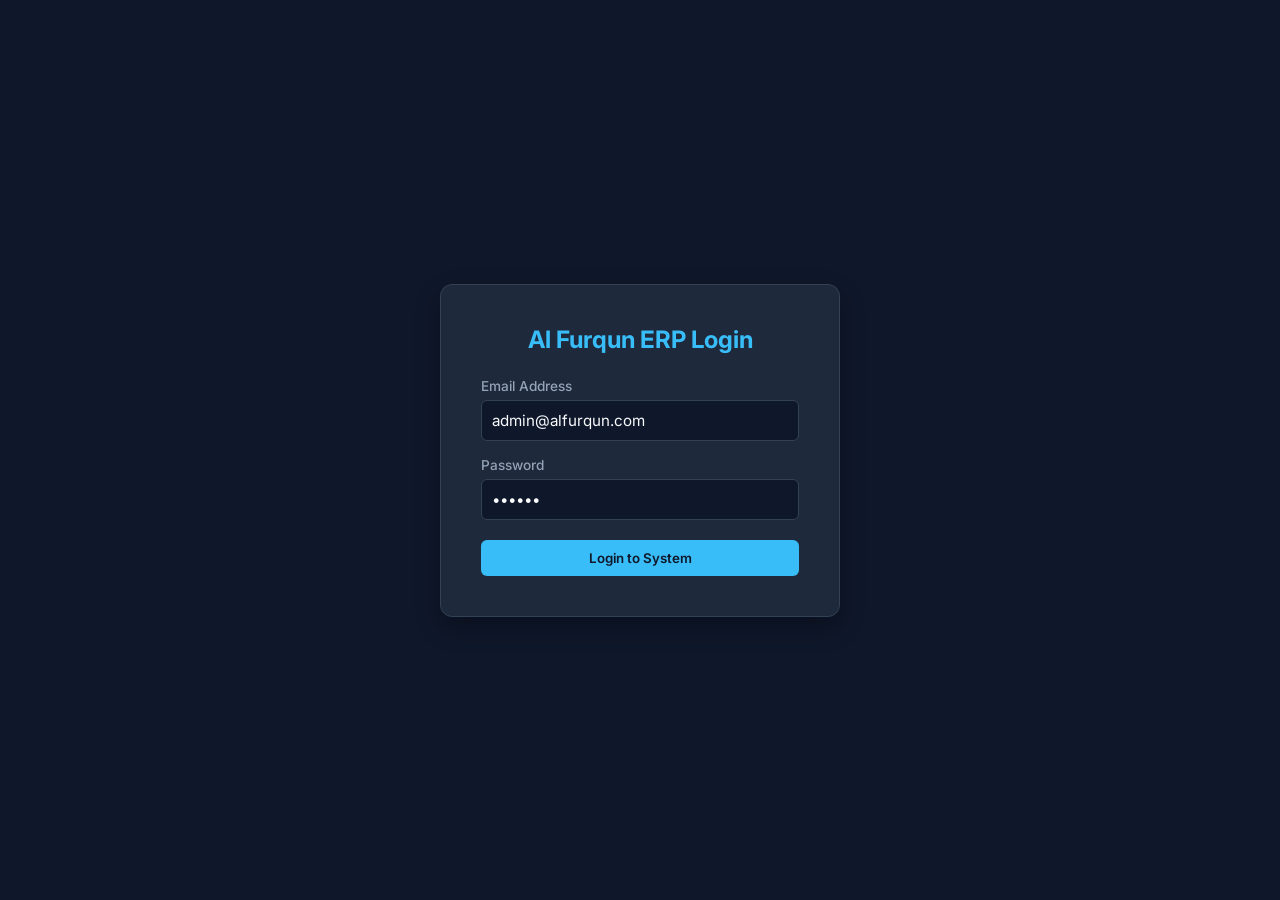
<file: Al_Furqun_ERP_with_products_and_logo.html>
<!DOCTYPE html>
<html lang="en">
<head>
    <meta charset="UTF-8">
    <meta name="viewport" content="width=device-width, initial-scale=1.0">
    <title>Al Furqun - Reselling ERP System</title>
    <link rel="icon" type="image/png" href="[data-uri]">
    <!-- FontAwesome & Google Fonts -->
    <link rel="stylesheet" href="https://cdnjs.cloudflare.com/ajax/libs/font-awesome/6.4.0/css/all.min.css">
    <link href="https://fonts.googleapis.com/css2?family=Inter:wght@300;400;500;600;700&display=swap" rel="stylesheet">
    <style>
        :root {
            --bg-main: #0f172a;
            --bg-sidebar: #1e293b;
            --bg-card: #1e293b;
            --text-main: #f8fafc;
            --text-muted: #94a3b8;
            --accent: #38bdf8;
            --accent-hover: #0ea5e9;
            --border: #334155;
            --success: #10b981;
            --danger: #ef4444;
            --warning: #f59e0b;
        }

        * {
            margin: 0;
            padding: 0;
            box-sizing: border-box;
            font-family: 'Inter', sans-serif;
        }

        body {
            background-color: var(--bg-main);
            color: var(--text-main);
            display: flex;
            height: 100vh;
            overflow: hidden;
        }

        /* --- AUTH SCREEN --- */
        #authScreen {
            position: fixed;
            top: 0;
            left: 0;
            width: 100%;
            height: 100%;
            background: var(--bg-main);
            display: flex;
            justify-content: center;
            align-items: center;
            z-index: 1000;
        }

        .auth-card {
            background: var(--bg-card);
            padding: 40px;
            border-radius: 12px;
            width: 100%;
            max-width: 400px;
            box-shadow: 0 10px 25px rgba(0,0,0,0.3);
            border: 1px solid var(--border);
        }

        .auth-card h2 {
            margin-bottom: 24px;
            color: var(--accent);
            text-align: center;
        }

        /* --- LAYOUT --- */
        .sidebar {
            width: 260px;
            background-color: var(--bg-sidebar);
            border-right: 1px solid var(--border);
            display: flex;
            flex-direction: column;
            transition: all 0.3s;
        }

        .sidebar-brand {
            padding: 18px 20px;
            font-size: 1.4rem;
            font-weight: 700;
            color: var(--accent);
            border-bottom: 1px solid var(--border);
            display: flex;
            align-items: center;
            justify-content: center;
            gap: 10px;
        }

        .sidebar-brand img {
            width: 42px;
            height: 42px;
            object-fit: cover;
            border-radius: 9px;
            background: #000;
            border: 1px solid var(--border);
            box-shadow: 0 4px 12px rgba(0,0,0,.22);
        }

        .sidebar-menu {
            list-style: none;
            padding: 20px 0;
            flex-grow: 1;
        }

        .sidebar-menu li a {
            display: flex;
            align-items: center;
            gap: 12px;
            padding: 14px 24px;
            color: var(--text-muted);
            text-decoration: none;
            font-weight: 500;
            transition: all 0.2s;
        }

        .sidebar-menu li.active a, .sidebar-menu li a:hover {
            background-color: rgba(56, 189, 248, 0.1);
            color: var(--accent);
            border-left: 4px solid var(--accent);
        }

        .sidebar-footer {
            padding: 20px;
            border-top: 1px solid var(--border);
        }

        .logout-btn {
            background: var(--danger);
            color: white;
            border: none;
            width: 100%;
            padding: 10px;
            border-radius: 6px;
            cursor: pointer;
            font-weight: 600;
        }

        .main-content {
            flex-grow: 1;
            display: flex;
            flex-direction: column;
            overflow-y: auto;
        }

        header {
            background: var(--bg-sidebar);
            padding: 16px 32px;
            border-bottom: 1px solid var(--border);
            display: flex;
            justify-content: space-between;
            align-items: center;
        }

        .user-info {
            font-size: 0.95rem;
            color: var(--text-muted);
        }

        .content-body {
            padding: 30px;
            flex-grow: 1;
        }

        .tab-content {
            display: none;
        }

        .tab-content.active {
            display: block;
        }

        /* --- CARDS & STATS --- */
        .stats-grid {
            display: grid;
            grid-template-columns: repeat(auto-fit, minmax(220px, 1fr));
            gap: 20px;
            margin-bottom: 30px;
        }

        .stat-card {
            background: var(--bg-card);
            padding: 20px;
            border-radius: 10px;
            border: 1px solid var(--border);
        }

        .stat-card h3 {
            font-size: 0.9rem;
            color: var(--text-muted);
            margin-bottom: 8px;
        }

        .stat-card .value {
            font-size: 1.8rem;
            font-weight: 700;
            color: var(--accent);
        }

        /* --- FORMS & TABLES --- */
        .card {
            background: var(--bg-card);
            padding: 24px;
            border-radius: 10px;
            border: 1px solid var(--border);
            margin-bottom: 24px;
        }

        .card h2 {
            margin-bottom: 20px;
            font-size: 1.2rem;
            color: var(--accent);
        }

        .form-grid {
            display: grid;
            grid-template-columns: repeat(auto-fit, minmax(200px, 1fr));
            gap: 16px;
            margin-bottom: 16px;
        }

        .input-group {
            display: flex;
            flex-direction: column;
            gap: 6px;
        }

        .input-group label {
            font-size: 0.85rem;
            color: var(--text-muted);
            font-weight: 500;
        }

        .input-group input, .input-group select {
            background: var(--bg-main);
            border: 1px solid var(--border);
            color: var(--text-main);
            padding: 10px;
            border-radius: 6px;
            font-size: 0.95rem;
        }

        .input-group input:focus, .input-group select:focus {
            border-color: var(--accent);
            outline: none;
        }

        .btn {
            background: var(--accent);
            color: var(--bg-main);
            border: none;
            padding: 10px 20px;
            font-weight: 600;
            border-radius: 6px;
            cursor: pointer;
            transition: background 0.2s;
        }

        .edit-btn, .delete-btn {
            padding: 8px 12px;
            font-size: 13px;
            margin-right: 5px;
        }

        .edit-btn {
            background: #0ea5e9;
            color: white;
        }

        .delete-btn {
            background: #ef4444;
            color: white;
        }

        .btn:hover {
            background: var(--accent-hover);
        }

        .table-responsive {
            overflow-x: auto;
            margin-top: 15px;
        }

        table {
            width: 100%;
            border-collapse: collapse;
            text-align: left;
            font-size: 0.9rem;
        }

        table th, table td {
            padding: 12px;
            border-bottom: 1px solid var(--border);
        }

        table th {
            background: rgba(255,255,255,0.02);
            color: var(--text-muted);
        }

        .badge {
            padding: 4px 8px;
            border-radius: 4px;
            font-size: 0.75rem;
            font-weight: 600;
        }
        .badge-success { background: rgba(16, 185, 129, 0.2); color: var(--success); }
        .badge-danger { background: rgba(239, 68, 68, 0.2); color: var(--danger); }
        .badge-warning { background: rgba(245, 158, 11, 0.2); color: var(--warning); }

        .wa-btn {
            background: #25d366;
            color: white;
            padding: 5px 10px;
            border-radius: 4px;
            text-decoration: none;
            font-size: 0.85rem;
            display: inline-flex;
            align-items: center;
            gap: 5px;
        }
        .link-btn {
            background: var(--accent);
            color: var(--bg-main);
            padding: 5px 10px;
            border-radius: 4px;
            text-decoration: none;
            font-size: 0.85rem;
            display: inline-flex;
            align-items: center;
            gap: 5px;
        }
    
/* ===== AL FURQUN ERP - ANIMATION LAYER ===== */
html{scroll-behavior:smooth}
@keyframes afFade{from{opacity:0}to{opacity:1}}
@keyframes afUp{from{opacity:0;transform:translateY(22px)}to{opacity:1;transform:translateY(0)}}
@keyframes afLeft{from{opacity:0;transform:translateX(-22px)}to{opacity:1;transform:translateX(0)}}
@keyframes afScale{from{opacity:0;transform:scale(.96)}to{opacity:1;transform:scale(1)}}

#authScreen{animation:afFade .45s ease both}
.auth-card{animation:afScale .55s cubic-bezier(.22,1,.36,1) both;transition:transform .3s ease,box-shadow .3s ease}
.auth-card:hover{transform:translateY(-3px);box-shadow:0 18px 40px rgba(0,0,0,.28)}
.auth-card h2{animation:afUp .5s ease .08s both}
.auth-card .input-group{animation:afUp .5s ease .16s both}
.auth-card .input-group:nth-of-type(2){animation-delay:.23s}

.auth-card .btn{position:relative;overflow:hidden}
.auth-card .btn::after{content:"";position:absolute;top:0;left:-110%;width:60%;height:100%;background:linear-gradient(90deg,transparent,rgba(255,255,255,.18),transparent);transform:skewX(-20deg);transition:left .5s ease}
.auth-card .btn:hover::after{left:130%}

.sidebar{animation:afLeft .5s ease both}
.sidebar-brand{animation:afFade .55s ease .12s both}
.sidebar-menu li{opacity:0;animation:afLeft .4s ease forwards}
.sidebar-menu li:nth-child(1){animation-delay:.08s}.sidebar-menu li:nth-child(2){animation-delay:.14s}.sidebar-menu li:nth-child(3){animation-delay:.20s}.sidebar-menu li:nth-child(4){animation-delay:.26s}.sidebar-menu li:nth-child(5){animation-delay:.32s}.sidebar-menu li:nth-child(6){animation-delay:.38s}
.sidebar-menu li a{transition:background-color .25s ease,color .25s ease,padding-left .25s ease,transform .25s ease}
.sidebar-menu li a:hover{padding-left:29px;transform:translateX(2px)}

.main-content{animation:afFade .45s ease both}
header{animation:afUp .45s ease both}
.tab-content.active{animation:afUp .4s cubic-bezier(.22,1,.36,1) both}

.stats-grid .stat-card:nth-child(1){animation:afUp .45s ease .05s both}.stats-grid .stat-card:nth-child(2){animation:afUp .45s ease .12s both}.stats-grid .stat-card:nth-child(3){animation:afUp .45s ease .19s both}.stats-grid .stat-card:nth-child(4){animation:afUp .45s ease .26s both}
.stat-card{transition:transform .25s ease,box-shadow .25s ease,border-color .25s ease}
.stat-card:hover{transform:translateY(-5px);box-shadow:0 12px 28px rgba(0,0,0,.22);border-color:var(--accent)}
.card{animation:afUp .45s ease both;transition:box-shadow .25s ease,transform .25s ease}.card:hover{box-shadow:0 10px 25px rgba(0,0,0,.18)}
.btn,.logout-btn{transition:transform .2s ease,box-shadow .2s ease,opacity .2s ease}.btn:hover,.logout-btn:hover{transform:translateY(-2px);box-shadow:0 7px 18px rgba(0,0,0,.2)}.btn:active,.logout-btn:active{transform:translateY(0) scale(.97)}
input,select,textarea{transition:border-color .25s ease,box-shadow .25s ease,transform .2s ease}input:focus,select:focus,textarea:focus{transform:translateY(-1px);box-shadow:0 0 0 3px rgba(56,189,248,.12)}
table tbody tr{transition:background-color .2s ease,transform .2s ease}table tbody tr:hover{background-color:rgba(56,189,248,.045)}
.badge{transition:transform .2s ease}.badge:hover{transform:scale(1.05)}

@media(max-width:768px){.auth-card{animation-duration:.45s}.stat-card:hover{transform:translateY(-3px)}.card:hover{transform:none}}
@media(prefers-reduced-motion:reduce){*,*::before,*::after{animation-duration:.01ms!important;animation-iteration-count:1!important;transition-duration:.01ms!important;scroll-behavior:auto!important}}
/* ===== END ANIMATION LAYER ===== */



/* ===== PRODUCT SEARCH + SEPARATE REPORT PRINT BUTTONS ===== */
.product-search-wrap{
    position:relative;
    display:flex;
    align-items:center;
    gap:12px;
    margin:14px 0 18px;
    padding:10px 12px;
    background:linear-gradient(135deg,rgba(56,189,248,.08),rgba(30,41,59,.55));
    border:1px solid var(--border);
    border-radius:14px;
    box-shadow:0 8px 22px rgba(0,0,0,.12);
}
.product-search-wrap::before{
    content:"\f002";
    font-family:"Font Awesome 6 Free";
    font-weight:900;
    color:var(--accent);
    font-size:15px;
    margin-left:4px;
}
.product-search-wrap input{
    flex:1;
    min-width:0;
    border:0;
    background:transparent;
    box-shadow:none!important;
    transform:none!important;
    padding:11px 4px;
    font-size:14px;
}
.product-search-wrap input:focus{
    border:0;
    outline:none;
}
.search-count{
    flex-shrink:0;
    color:var(--text-muted);
    background:rgba(56,189,248,.08);
    border:1px solid rgba(56,189,248,.18);
    border-radius:999px;
    padding:6px 10px;
    font-size:12px;
    font-weight:700;
}
.report-section-head{
    display:flex;
    align-items:center;
    justify-content:space-between;
    gap:15px;
    margin-bottom:12px;
    flex-wrap:wrap;
}
.report-section-head h3{margin:0}
.report-print-btn{
    font-size:12px;
    padding:8px 12px;
    background:var(--accent);
    color:#06202b;
}
@media(max-width:768px){
    .product-search-wrap{padding:8px 10px}
    .search-count{display:none}
    .report-section-head{align-items:flex-start}
}

/* --- DASHBOARD STAT DETAILS --- */
.dashboard-stat-card{cursor:pointer;position:relative;user-select:none}
.dashboard-stat-card:focus{outline:2px solid var(--accent);outline-offset:2px}
.dashboard-stat-card .stat-hint{margin-top:10px;font-size:.72rem;color:var(--text-muted);opacity:.75;transition:opacity .2s ease,color .2s ease}
.dashboard-stat-card:hover .stat-hint{color:var(--accent);opacity:1}

/* Product action buttons */
.product-actions{white-space:nowrap;display:flex;gap:8px;align-items:center}
.product-actions .btn-edit,.product-actions .btn-delete{border:none;border-radius:7px;padding:7px 11px;font-weight:600;cursor:pointer;display:inline-flex;align-items:center;gap:6px;transition:transform .2s ease,box-shadow .2s ease,filter .2s ease}
.product-actions .btn-edit{background:#0ea5e9;color:#fff}
.product-actions .btn-delete{background:#ef4444;color:#fff}
.product-actions .btn-edit:hover,.product-actions .btn-delete:hover{transform:translateY(-2px);box-shadow:0 6px 14px rgba(0,0,0,.22);filter:brightness(1.05)}
@media(max-width:768px){.product-actions{flex-wrap:wrap}.product-actions .btn-edit,.product-actions .btn-delete{padding:6px 9px;font-size:12px}}

</style>
</head>
<body>

    <!-- LOGIN SCREEN -->
    <div id="authScreen">
        <div class="auth-card">
            <h2>Al Furqun ERP Login</h2>
            <form id="loginForm">
                <div class="input-group" style="margin-bottom: 16px;">
                    <label>Email Address</label>
                    <input type="email" id="loginEmail" value="admin@alfurqun.com" required>
                </div>
                <div class="input-group" style="margin-bottom: 20px;">
                    <label>Password</label>
                    <input type="password" id="loginPass" value="123456" required>
                </div>
                <button type="submit" class="btn" style="width: 100%;">Login to System</button>
            </form>
        </div>
    </div>

    <!-- SIDEBAR -->
    <nav class="sidebar">
        <div class="sidebar-brand"><img src="[data-uri]" alt="Al Furqun Logo"><span class="brand-text">Al Furqun</span></div>
        <ul class="sidebar-menu">
            <li class="active" data-target="dashboardTab"><a href="#"><i class="fa-solid fa-chart-pie"></i> Dashboard</a></li>
            <li data-target="salesTab"><a href="#"><i class="fa-solid fa-cart-shopping"></i> Sales & Orders</a></li>
            <li data-target="customersTab"><a href="#"><i class="fa-solid fa-users"></i> Customers</a></li>
            <li data-target="productsTab"><a href="#"><i class="fa-solid fa-box"></i> Products</a></li>
            <li data-target="suppliersTab"><a href="#"><i class="fa-solid fa-truck-field"></i> Suppliers</a></li>
            <li data-target="accountsTab"><a href="#"><i class="fa-solid fa-wallet"></i> Accounts & Settings</a></li>
            <li data-target="reportsTab"><a href="#"><i class="fa-solid fa-file-invoice"></i> Reports</a></li>
        </ul>
        <div class="sidebar-footer">
            <button class="logout-btn" id="logoutBtn"><i class="fa-solid fa-right-from-bracket"></i> Logout</button>
        </div>
    </nav>

    <!-- MAIN INTERFACE -->
    <div class="main-content">
        <header>
            <h2>Reselling Management Panel</h2>
            <div class="user-info" id="currentUserDisplay">Logged in as: admin@alfurqun.com</div>
        </header>

        <div class="content-body">

            <!-- 1. DASHBOARD TAB -->
            <div id="dashboardTab" class="tab-content active">
                <div class="stats-grid dashboard-stats-grid">
                    <div class="stat-card dashboard-stat-card" data-stat-detail="customers" tabindex="0" role="button" title="Click to view customer details">
                        <h3>Total Customers</h3>
                        <div class="value" id="statCustomers">0</div>
                        <div class="stat-hint">Click to view details</div>
                    </div>
                    <div class="stat-card dashboard-stat-card" data-stat-detail="sales" tabindex="0" role="button" title="Click to view sales details">
                        <h3>Total Sales (Revenue)</h3>
                        <div class="value" id="statSales">৳0</div>
                        <div class="stat-hint">Click to view details</div>
                    </div>
                    <div class="stat-card dashboard-stat-card" data-stat-detail="profit" tabindex="0" role="button" title="Click to view profit details">
                        <h3>Total Profit / Loss</h3>
                        <div class="value" id="statProfit">৳0</div>
                        <div class="stat-hint">Click to view details</div>
                    </div>
                    <div class="stat-card dashboard-stat-card" data-stat-detail="orders" tabindex="0" role="button" title="Click to view order details">
                        <h3>Total Orders</h3>
                        <div class="value" id="statOrders">0</div>
                        <div class="stat-hint">Click to view details</div>
                    </div>
                </div>

                <div class="card">
                    <h2>Recent Orders Overview</h2>
                    <div class="table-responsive">
                        <table>
                            <thead>
                                <tr>
                                    <th>Order ID</th>
                                    <th>Date</th>
                                    <th>Customer</th>
                                    <th>Product</th>
                                    <th>Sell Price</th>
                                    <th>Status</th>
                                </tr>
                            </thead>
                            <tbody id="recentOrdersBody">
                                <!-- JS Populated -->
                            </tbody>
                        </table>
                    </div>
                </div>
            </div>

            <!-- 2. SALES & ORDERS TAB (20 Fields) -->
            <div id="salesTab" class="tab-content">
                <div class="card">
                    <h2>Create New Order</h2>
                    <form id="orderForm">
                        <div class="form-grid">
                            <div class="input-group"><label>1. Date</label><input type="date" id="oDate" required></div>
                            <div class="input-group"><label>2. Order ID</label><input type="text" id="oId" placeholder="ORD-001" required></div>
                            <div class="input-group"><label>3. Source</label>
                                <select id="oSource">
                                    <option value="Marketplace">Marketplace</option>
                                    <option value="Facebook Page">Facebook Page</option>
                                    <option value="Whatsapp">Whatsapp</option>
                                    <option value="Messenger">Messenger</option>
                                    <option value="Tiktok">Tiktok</option>
                                </select>
                            </div>
                            <div class="input-group"><label>4. Customer Name</label><input type="text" id="oCustName" required></div>
                            <div class="input-group"><label>5. Phone</label><input type="text" id="oPhone" required></div>
                            <div class="input-group"><label>6. Address</label><input type="text" id="oAddress" required></div>
                            <div class="input-group"><label>7. Product</label><input type="text" id="oProduct" required></div>
                            <div class="input-group"><label>8. Quantity</label><input type="number" id="oQty" value="1" required></div>
                            <div class="input-group"><label>9. Supplier</label>
                                <select id="oSupplier" required>
                                    <option value="">Select Supplier</option>
                                    <option value="AmarSell">AmarSell</option>
                                    <option value="Greenish">Greenish</option>
                                    <option value="iUddokta">iUddokta</option>
                                    <option value="Dropshipper">Dropshipper</option>
                                    <option value="Shopbase">Shopbase</option>
                                    <option value="Asia Express">Asia Express</option>
                                    <option value="Araf Traders">Araf Traders</option>
                                </select>
                            </div>
                            <div class="input-group"><label>10. Buy Price</label><input type="number" id="oBuyPrice" value="0" required></div>
                            <div class="input-group"><label>11. Sell Price</label><input type="number" id="oSellPrice" value="0" required></div>
                            <div class="input-group"><label>12. Delivery Charge</label><input type="number" id="oDelCharge" value="0"></div>
                            <div class="input-group"><label>13. Courier Cost</label><input type="number" id="oCourCost" value="0"></div>
                            <div class="input-group"><label>14. Packaging Cost</label><input type="number" id="oPackCost" value="0"></div>
                            <div class="input-group"><label>15. Return</label>
                                <select id="oReturn">
                                    <option value="No">No</option>
                                    <option value="Yes">Yes</option>
                                </select>
                            </div>
                            <div class="input-group"><label>16. Return Reason</label><input type="text" id="oRetReason" value="N/A"></div>
                            <div class="input-group"><label>17. Return Cost</label><input type="number" id="oRetCost" value="0"></div>
                            <div class="input-group"><label>18. Tracking ID</label><input type="text" id="oTrackId" placeholder="TRK-..."></div>
                            <div class="input-group"><label>19. Courier Company</label>
                                <select id="oCourierComp" required>
                                    <option value="">Select Courier</option>
                                    <option value="Pathao">Pathao</option>
                                    <option value="Steadfast">Steadfast</option>
                                </select>
                            </div>
                            <div class="input-group"><label>20. Status</label>
                                <select id="oStatus">
                                    <option value="Delivered">Delivered</option>
                                    <option value="On Hold">On Hold</option>
                                    <option value="Returned">Returned</option>
                                    <option value="Confirmed">Confirmed</option>
                                </select>
                            </div>
                        </div>
                        <button type="submit" class="btn">Save Order</button>
                    </form>
                </div>

                <div class="card">
                    <h2>Orders List</h2>
                    <div class="table-responsive">
                        <table>
                            <thead>
                                <tr>
                                    <th>ID & Date</th>
                                    <th>Customer & Phone</th>
                                    <th>Product</th>
                                    <th>Buy / Sell</th>
                                    <th>Profit</th>
                                    <th>Status</th>
                                </tr>
                            </thead>
                            <tbody id="fullOrdersBody">
                                <!-- JS Populated -->
                            </tbody>
                        </table>
                    </div>
                </div>
            </div>

            <!-- 3. CUSTOMERS TAB -->
            <div id="customersTab" class="tab-content">
                <div class="card">
                    <h2>Customer Database (Auto-tracked)</h2>
                    <div class="table-responsive">
                        <table>
                            <thead>
                                <tr>
                                    <th>Customer Name</th>
                                    <th>Date</th>
                                    <th>Phone</th>
                                    <th>Supplier</th>
                                    <th>Address</th>
                                    <th>Total Orders</th>
                                    <th>Action</th>
                                </tr>
                            </thead>
                            <tbody id="customersTableBody">
                                <!-- JS Populated -->
                            </tbody>
                        </table>
                    </div>
                </div>
            </div>

            <!-- 4. PRODUCTS TAB -->
            <div id="productsTab" class="tab-content">
                <div class="card">
                    <h2>Add New Product</h2>
                    <form id="productForm">
                        <div class="form-grid">
                            <div class="input-group">
                                <label>Product Name</label>
                                <input type="text" id="pName" placeholder="Product Title" required>
                            </div>
                            <div class="input-group">
                                <label>Category</label>
                                <select id="pCategory" required>
                                    <option value="" selected disabled>Select Category</option>
                                    <option value="Gadget Electronics">Gadget Electronics</option>
                                    <option value="Toys, Kids &amp; Baby">Toys, Kids &amp; Baby</option>
                                    <option value="Home Appliance">Home Appliance</option>
                                    <option value="Fashion &amp; Lifestyle">Fashion &amp; Lifestyle</option>
                                    <option value="Health &amp; Beauty">Health &amp; Beauty</option>
                                </select>
                            </div>
                            <div class="input-group">
                                <label>Regular Buy Price (৳)</label>
                                <input type="number" id="pBuyPrice" value="0" required>
                            </div>
                            <div class="input-group">
                                <label>Regular Sell Price (৳)</label>
                                <input type="number" id="pSellPrice" value="0" required>
                            </div>
                        </div>
                        <button type="submit" class="btn">Save Product</button>
                    </form>
                </div>

                <div class="card">
                    <h2>Products Catalog</h2>
                    <div class="product-search-wrap">
                        <input type="search" id="productSearch" placeholder="Search products by name or category..." autocomplete="off">
                        <span class="search-count" id="productSearchCount">0 products</span>
                    </div>
                    <div class="table-responsive">
                        <table>
                            <thead>
                                <tr>
                                    <th>Product Name</th>
                                    <th>Category</th>
                                    <th>Buy Price</th>
                                    <th>Sell Price</th>
                                    <th>Times Ordered</th>
                                    <th>Action</th>
                                </tr>
                            </thead>
                            <tbody id="productsTableBody">
                                <!-- JS Populated -->
                            </tbody>
                        </table>
                    </div>
                </div>
            </div>

            <!-- 5. SUPPLIERS TAB -->
            <div id="suppliersTab" class="tab-content">
                <div class="card">
                    <h2>Add New Supplier</h2>
                    <form id="supplierForm">
                        <div class="form-grid">
                            <div class="input-group">
                                <label>Supplier Name</label>
                                <input type="text" id="supName" placeholder="Supplier Name" required>
                            </div>
                            <div class="input-group">
                                <label>WhatsApp Number</label>
                                <input type="text" id="supWhatsapp" placeholder="+8801700000000" required>
                            </div>
                            <div class="input-group">
                                <label>Link (Website / Page)</label>
                                <input type="url" id="supLink" placeholder="https://facebook.com/..." required>
                            </div>
                        </div>
                        <button type="submit" class="btn">Save Supplier</button>
                    </form>
                </div>

                <div class="card">
                    <h2>Suppliers List</h2>
                    <div class="table-responsive">
                        <table>
                            <thead>
                                <tr>
                                    <th>Supplier Name</th>
                                    <th>WhatsApp</th>
                                    <th>Link</th>
                                </tr>
                            </thead>
                            <tbody id="suppliersTableBody">
                                <!-- JS Populated -->
                            </tbody>
                        </table>
                    </div>
                </div>
            </div>

            <!-- 6. ACCOUNTS & SETTINGS TAB -->
            <div id="accountsTab" class="tab-content">
                <div class="stats-grid">
                    <div class="stat-card">
                        <h3>Total Revenue</h3>
                        <div class="value" id="accRevenue">৳0</div>
                    </div>
                    <div class="stat-card">
                        <h3>Total Product Cost</h3>
                        <div class="value" id="accCost">৳0</div>
                    </div>
                    <div class="stat-card">
                        <h3>Net Profit</h3>
                        <div class="value" id="accNetProfit">৳0</div>
                    </div>
                </div>

                <div class="card">
                    <h2>Profile & Credentials Settings</h2>
                    <form id="settingsForm">
                        <div class="form-grid">
                            <div class="input-group">
                                <label>Update Email</label>
                                <input type="email" id="settingsEmail" required>
                            </div>
                            <div class="input-group">
                                <label>Update Password</label>
                                <input type="text" id="settingsPass" required>
                            </div>
                        </div>
                        <button type="submit" class="btn" style="margin-top: 10px;">Update Credentials</button>
                    </form>
                </div>
            </div>

            <!-- 7. REPORTS TAB -->
            <div id="reportsTab" class="tab-content">
                <div class="card">
                    <div class="report-print-title">
                        <h1>Al Furqun ERP Report</h1>
                        <p id="reportPrintDate"></p>
                    </div>
                    <div style="display:flex;justify-content:space-between;align-items:center;gap:15px;flex-wrap:wrap;">
                        <div>
                            <h2 style="margin-bottom:6px;">All Reports</h2>
                            <div class="report-meta">Customers, orders, products and financial information in one place.</div>
                        </div>
                        <div class="reports-actions no-print">
                            <button type="button" class="btn" id="refreshReportBtn"><i class="fa-solid fa-rotate"></i> Refresh Reports</button>
                        </div>
                    </div>

                    <div class="report-summary-grid" id="reportSummary"></div>

                    <div class="report-section" id="customerReportSection">
                        <div class="report-section-head">
                            <h3>Customer Report</h3>
                            <button type="button" class="btn report-print-btn no-print" onclick="printReportSection('customerReportSection','Customer Report')"><i class="fa-solid fa-print"></i> Print Customer Report</button>
                        </div>
                        <div class="table-responsive"><table><thead><tr><th>Customer</th><th>Date</th><th>Phone</th><th>Supplier</th><th>Address</th><th>Orders</th></tr></thead><tbody id="reportCustomersBody"></tbody></table></div>
                    </div>

                    <div class="report-section" id="productReportSection">
                        <div class="report-section-head">
                            <h3>Product Report</h3>
                            <button type="button" class="btn report-print-btn no-print" onclick="printReportSection('productReportSection','Product Report')"><i class="fa-solid fa-print"></i> Print Product Report</button>
                        </div>
                        <div class="table-responsive"><table><thead><tr><th>Product</th><th>Category</th><th>Buy Price</th><th>Sell Price</th><th>Times Ordered</th></tr></thead><tbody id="reportProductsBody"></tbody></table></div>
                    </div>

                    <div class="report-section" id="salesReportSection">
                        <div class="report-section-head">
                            <h3>Sales Report</h3>
                            <button type="button" class="btn report-print-btn no-print" onclick="printReportSection('salesReportSection','Sales Report')"><i class="fa-solid fa-print"></i> Print Sales Report</button>
                        </div>
                        <div class="table-responsive"><table><thead><tr><th>Order ID</th><th>Date</th><th>Customer</th><th>Product</th><th>Source</th><th>Courier</th><th>Sell Total</th><th>Status</th></tr></thead><tbody id="reportOrdersBody"></tbody></table></div>
                    </div>

                    <div class="report-section" id="profitReportSection">
                        <div class="report-section-head">
                            <h3>Profit / Loss Report</h3>
                            <button type="button" class="btn report-print-btn no-print" onclick="printReportSection('profitReportSection','Profit / Loss Report')"><i class="fa-solid fa-print"></i> Print Profit / Loss Report</button>
                        </div>
                        <div class="table-responsive"><table><thead><tr><th>Order ID</th><th>Customer</th><th>Product</th><th>Revenue</th><th>Product Cost</th><th>Courier Cost</th><th>Packaging Cost</th><th>Return Cost</th><th>Profit / Loss</th></tr></thead><tbody id="reportProfitBody"></tbody></table></div>
                    </div>
                </div>
            </div>

        </div>
    </div>

    <!-- JAVASCRIPT LOGIC -->
    <script>
        // --- DATA & STATE ---
        let db = JSON.parse(localStorage.getItem('alfurqun_erp_db')) || {
            user: { email: "admin@alfurqun.com", pass: "123456" },
            orders: [],
            products: [],
            suppliers: []
        };

        // --- PRELOADED PRODUCT CATALOG ---
        // Adds the user's supplied products without deleting existing products/orders.
        const starterProducts = [{"name":"Lipoma Removal Cream","category":"Health","buyPrice":220,"sellPrice":499},{"name":"Lipoma Removal Spray","category":"Health","buyPrice":250,"sellPrice":550},{"name":"Portable Rechargeable USB Blender","category":"Home Appliance","buyPrice":460,"sellPrice":650},{"name":"Belscoop Manual Chopper","category":"kitchen accessories","buyPrice":180,"sellPrice":350},{"name":"G Shape Light","category":"Watches & Clock","buyPrice":360,"sellPrice":650},{"name":"Ears Muff Handband","category":"Baby Care","buyPrice":340,"sellPrice":650},{"name":"Turbo Fan","category":"Gadget","buyPrice":350,"sellPrice":650},{"name":"Rechargeable Neck Fan","category":"Gadget","buyPrice":360,"sellPrice":560},{"name":"Blackhead Remover","category":"Health","buyPrice":320,"sellPrice":650},{"name":"2 in 1 Eyebrow Hair Remover","category":"Gadget","buyPrice":300,"sellPrice":550},{"name":"Sweat Slim Belt","category":"Health","buyPrice":180,"sellPrice":350},{"name":"Oils Spray Bottle","category":"kitchen accessories","buyPrice":330,"sellPrice":699},{"name":"Rechargeable Heating Pad","category":"Health Care","buyPrice":170,"sellPrice":350},{"name":"T60 bag","category":"Bags","buyPrice":550,"sellPrice":1050},{"name":"Ayatul Kursi Watch","category":"Watches","buyPrice":500,"sellPrice":850},{"name":"4 layer egg tray","category":"Kitchen Applience","buyPrice":130,"sellPrice":300},{"name":"LED clock","category":"Gadget Electronics","buyPrice":450,"sellPrice":750},{"name":"Sevich hair grow essence spray","category":"Health & Beauty","buyPrice":140,"sellPrice":350},{"name":"Mini hair straightener","category":"Gadget Electronics","buyPrice":220,"sellPrice":450},{"name":"DETVFO hair removal spray","category":"Health & Beauty","buyPrice":650,"sellPrice":1050},{"name":"Kingless Hair removal spray","category":"Health & Beauty","buyPrice":330,"sellPrice":850},{"name":"Vericose vein spray","category":"Health & Beauty","buyPrice":275,"sellPrice":550},{"name":"3-Head Fascial Gun Body Massager","category":"Health & Beauty","buyPrice":770,"sellPrice":1100},{"name":"Smart Scalp Massager","category":"Health & Beauty","buyPrice":440,"sellPrice":750},{"name":"Meniscus Pain Relief Ointment","category":"Health & Beauty","buyPrice":200,"sellPrice":450},{"name":"Portable Heating Pad","category":"Health & Beauty","buyPrice":420,"sellPrice":650},{"name":"Premium Travel Bag Set 3.1 + FREE Wallet","category":"Fashion & Lifestyle","buyPrice":600,"sellPrice":999},{"name":"Baby Helmet","category":"Toys, Kids & Baby","buyPrice":100,"sellPrice":350},{"name":"Baby Nail Trimmer","category":"Toys, Kids & Baby","buyPrice":320,"sellPrice":650},{"name":"Child Carrier Wrap","category":"Toys, Kids & Baby","buyPrice":250,"sellPrice":450},{"name":"Baby Carrier Bag","category":"Toys, Kids & Baby","buyPrice":250,"sellPrice":650},{"name":"Wireless Lamp Holder","category":"Gadget Electronics","buyPrice":220,"sellPrice":450},{"name":"Granding Peeling Chopper","category":"Home Appliance","buyPrice":800,"sellPrice":1250},{"name":"Portable Turbo Fan","category":"Gadget Electronics","buyPrice":350,"sellPrice":650},{"name":"Wi-Fi Router Holder","category":"Home Appliance","buyPrice":120,"sellPrice":299},{"name":"Electric Mini Grinder","category":"Home Appliance","buyPrice":660,"sellPrice":950},{"name":"INIMA Coffee Grinder","category":"Home Appliance","buyPrice":950,"sellPrice":1200},{"name":"Crusher Juicer","category":"Home Appliance","buyPrice":510,"sellPrice":750},{"name":"OSAKA Blender","category":"Home Appliance","buyPrice":670,"sellPrice":950},{"name":"Vacuum Flask Set","category":"Home Appliance","buyPrice":380,"sellPrice":750},{"name":"ELECTRIC HEATING COFFEE","category":"Home Appliance","buyPrice":800,"sellPrice":1050},{"name":"Digital Blood Pressure Monitor","category":"Health & Beauty","buyPrice":550,"sellPrice":850},{"name":"2 in 1 Nima Blender","category":"Fashion & Lifestyle","buyPrice":670,"sellPrice":950},{"name":"Electric Doi Maker","category":"Gadget Electronics","buyPrice":430,"sellPrice":750},{"name":"Travelling Shoe Storage Bag","category":"Fashion & Lifestyle","buyPrice":290,"sellPrice":650},{"name":"Mesh Nebulizer Machine","category":"Health & Beauty","buyPrice":230,"sellPrice":550},{"name":"Nail Clipper Manicure Set","category":"Fashion & Lifestyle","buyPrice":160,"sellPrice":450},{"name":"Shoes Foam Cleaner- BK2200","category":"Fashion & Lifestyle","buyPrice":230,"sellPrice":450},{"name":"Piles Hemorrhoids Herbal Cream","category":"General","buyPrice":70,"sellPrice":333},{"name":"Rechargeable USB Blender","category":"General","buyPrice":450,"sellPrice":699},{"name":"Ginger Oil","category":"General","buyPrice":60,"sellPrice":350}];
        if (!Array.isArray(db.products)) db.products = [];
        if (!Array.isArray(db.orders)) db.orders = [];
        if (!Array.isArray(db.suppliers)) db.suppliers = [];

        starterProducts.forEach((starter) => {
            const existing = db.products.find(p => String(p.name).trim().toLowerCase() === starter.name.trim().toLowerCase());
            if (existing) {
                existing.name = starter.name;
                existing.category = starter.category;
                existing.buyPrice = starter.buyPrice;
                existing.sellPrice = starter.sellPrice;
            } else {
                db.products.push({...starter});
            }
        });

        localStorage.setItem('alfurqun_erp_db', JSON.stringify(db));

        function saveDB() {
            localStorage.setItem('alfurqun_erp_db', JSON.stringify(db));
            renderAll();
        }

        // --- AUTH LOGIC ---
        const authScreen = document.getElementById('authScreen');
        const loginForm = document.getElementById('loginForm');
        
        loginForm.addEventListener('submit', (e) => {
            e.preventDefault();
            const email = document.getElementById('loginEmail').value;
            const pass = document.getElementById('loginPass').value;

            if (email === db.user.email && pass === db.user.pass) {
                authScreen.style.display = 'none';
                document.getElementById('currentUserDisplay').innerText = `Logged in as: ${db.user.email}`;
            } else {
                alert('Invalid Email or Password!');
            }
        });

        // --- NAVIGATION ---
        const menuItems = document.querySelectorAll('.sidebar-menu li');
        const tabContents = document.querySelectorAll('.tab-content');

        menuItems.forEach(item => {
            item.addEventListener('click', (e) => {
                e.preventDefault();
                menuItems.forEach(i => i.classList.remove('active'));
                tabContents.forEach(t => t.classList.remove('active'));

                item.classList.add('active');
                const targetId = item.getAttribute('data-target');
                document.getElementById(targetId).classList.add('active');
                if (targetId === 'reportsTab') renderReports();
            });
        });

        document.getElementById('logoutBtn').addEventListener('click', () => {
            authScreen.style.display = 'flex';
        });

        // --- ORDER SUBMISSION ---
        document.getElementById('orderForm').addEventListener('submit', (e) => {
            e.preventDefault();

            const newOrder = {
                date: document.getElementById('oDate').value,
                id: document.getElementById('oId').value,
                source: document.getElementById('oSource').value,
                custName: document.getElementById('oCustName').value,
                phone: document.getElementById('oPhone').value,
                address: document.getElementById('oAddress').value,
                product: document.getElementById('oProduct').value,
                qty: Number(document.getElementById('oQty').value),
                supplier: document.getElementById('oSupplier').value,
                buyPrice: Number(document.getElementById('oBuyPrice').value),
                sellPrice: Number(document.getElementById('oSellPrice').value),
                delCharge: Number(document.getElementById('oDelCharge').value),
                courCost: Number(document.getElementById('oCourCost').value),
                packCost: Number(document.getElementById('oPackCost').value),
                returnItem: document.getElementById('oReturn').value,
                retReason: document.getElementById('oRetReason').value,
                retCost: Number(document.getElementById('oRetCost').value),
                trackId: document.getElementById('oTrackId').value,
                courierComp: document.getElementById('oCourierComp').value,
                status: document.getElementById('oStatus').value
            };

            db.orders.unshift(newOrder);
            saveDB();
            document.getElementById('orderForm').reset();
            alert('Order created successfully!');
        });

        // --- PRODUCT SUBMISSION ---
        document.getElementById('productForm').addEventListener('submit', (e) => {
            e.preventDefault();

            const newProduct = {
                name: document.getElementById('pName').value,
                category: document.getElementById('pCategory').value,
                buyPrice: Number(document.getElementById('pBuyPrice').value),
                sellPrice: Number(document.getElementById('pSellPrice').value)
            };

            db.products.push(newProduct);
            saveDB();
            document.getElementById('productForm').reset();
            alert('Product added successfully!');
        });

        // --- SUPPLIER SUBMISSION ---
        document.getElementById('supplierForm').addEventListener('submit', (e) => {
            e.preventDefault();

            const newSup = {
                name: document.getElementById('supName').value,
                whatsapp: document.getElementById('supWhatsapp').value,
                link: document.getElementById('supLink').value
            };

            db.suppliers.push(newSup);
            saveDB();
            document.getElementById('supplierForm').reset();
            alert('Supplier added successfully!');
        });

        // --- SETTINGS SUBMISSION ---
        document.getElementById('settingsForm').addEventListener('submit', (e) => {
            e.preventDefault();
            db.user.email = document.getElementById('settingsEmail').value;
            db.user.pass = document.getElementById('settingsPass').value;
            saveDB();
            document.getElementById('currentUserDisplay').innerText = `Logged in as: ${db.user.email}`;
            alert('Credentials updated successfully!');
        });

        // --- CUSTOMER VIEW / EDIT / DELETE (opens in a new Chrome tab) ---
        function openCustomerEditor(customerPhone) {
            const customerOrders = db.orders
                .map((order, index) => ({ order, index }))
                .filter(item => String(item.order.phone) === String(customerPhone));

            if (!customerOrders.length) {
                alert('Customer record not found.');
                return;
            }

            const customer = customerOrders[0].order;
            const child = window.open('', '_blank');
            if (!child) {
                alert('Please allow pop-ups for this ERP so Customer Details can open in a new tab.');
                return;
            }

            const safe = value => String(value ?? '').replace(/[&<>"']/g, ch => ({'&':'&amp;','<':'&lt;','>':'&gt;','"':'&quot;',"'":'&#039;'}[ch]));
            const selected = (value, option) => String(value ?? '') === option ? ' selected' : '';
            const escJS = value => JSON.stringify(String(value ?? ''));

            const sourceOptions = ['Marketplace','Facebook Page','Whatsapp','Messenger','Tiktok'];
            const supplierOptions = ['AmarSell','Greenish','iUddokta','Dropshipper','Shopbase','Asia Express','Araf Traders'];
            const courierOptions = ['Pathao','Steadfast'];
            const statusOptions = ['Delivered','On Hold','Returned','Confirmed'];
            const returnOptions = ['No','Yes'];

            const makeOptions = (options, value) => options.map(opt => `<option value="${safe(opt)}"${selected(value,opt)}>${safe(opt)}</option>`).join('');

            let ordersHTML = '';
            customerOrders.forEach((item, orderNo) => {
                const o = item.order;
                const index = item.index;
                ordersHTML += `
                <div class="order-card" data-order-index="${index}">
                    <div class="order-card-header">
                        <div>
                            <div class="order-label">ORDER ${orderNo + 1}</div>
                            <h2>${safe(o.id || 'Order')}</h2>
                        </div>
                        <div class="order-status-preview">${safe(o.status || '')}</div>
                    </div>
                    <div class="form-grid">
                        <div class="field"><label>1. Date</label><input type="date" data-field="date" value="${safe(o.date)}"></div>
                        <div class="field"><label>2. Order ID</label><input type="text" data-field="id" value="${safe(o.id)}"></div>
                        <div class="field"><label>3. Source</label><select data-field="source">${makeOptions(sourceOptions,o.source)}</select></div>
                        <div class="field"><label>4. Customer Name</label><input type="text" data-field="custName" value="${safe(o.custName)}"></div>
                        <div class="field"><label>5. Phone</label><input type="text" data-field="phone" value="${safe(o.phone)}"></div>
                        <div class="field"><label>6. Address</label><input type="text" data-field="address" value="${safe(o.address)}"></div>
                        <div class="field"><label>7. Product</label><input type="text" data-field="product" value="${safe(o.product)}"></div>
                        <div class="field"><label>8. Quantity</label><input type="number" data-field="qty" value="${Number(o.qty)||0}"></div>
                        <div class="field"><label>9. Supplier</label><select data-field="supplier"><option value="">Select Supplier</option>${makeOptions(supplierOptions,o.supplier)}</select></div>
                        <div class="field"><label>10. Buy Price</label><input type="number" data-field="buyPrice" value="${Number(o.buyPrice)||0}"></div>
                        <div class="field"><label>11. Sell Price</label><input type="number" data-field="sellPrice" value="${Number(o.sellPrice)||0}"></div>
                        <div class="field"><label>12. Delivery Charge</label><input type="number" data-field="delCharge" value="${Number(o.delCharge)||0}"></div>
                        <div class="field"><label>13. Courier Cost</label><input type="number" data-field="courCost" value="${Number(o.courCost)||0}"></div>
                        <div class="field"><label>14. Packaging Cost</label><input type="number" data-field="packCost" value="${Number(o.packCost)||0}"></div>
                        <div class="field"><label>15. Return</label><select data-field="returnItem">${makeOptions(returnOptions,o.returnItem || 'No')}</select></div>
                        <div class="field"><label>16. Return Reason</label><input type="text" data-field="retReason" value="${safe(o.retReason || 'N/A')}"></div>
                        <div class="field"><label>17. Return Cost</label><input type="number" data-field="retCost" value="${Number(o.retCost)||0}"></div>
                        <div class="field"><label>18. Tracking ID</label><input type="text" data-field="trackId" value="${safe(o.trackId)}" placeholder="TRK-..."></div>
                        <div class="field"><label>19. Courier Company</label><select data-field="courierComp"><option value="">Select Courier</option>${makeOptions(courierOptions,o.courierComp)}</select></div>
                        <div class="field"><label>20. Status</label><select data-field="status">${makeOptions(statusOptions,o.status || 'Delivered')}</select></div>
                    </div>
                </div>`;
            });

            child.document.open();
            child.document.write(`<!DOCTYPE html>
<html lang="en">
<head>
<meta charset="UTF-8">
<meta name="viewport" content="width=device-width, initial-scale=1.0">
<title>Customer Orders - ${safe(customer.custName)}</title>
<link rel="preconnect" href="https://fonts.googleapis.com">
<link rel="preconnect" href="https://fonts.gstatic.com" crossorigin>
<link href="https://fonts.googleapis.com/css2?family=Inter:wght@400;500;600;700&display=swap" rel="stylesheet">
<style>
:root{--bg:#07111f;--card:#0f1b2d;--card2:#132239;--border:#22334d;--text:#e5eefb;--muted:#94a3b8;--accent:#38bdf8;--danger:#ef4444;--success:#22c55e}
*{box-sizing:border-box}
body{margin:0;background:linear-gradient(135deg,#07111f,#0b1627);color:var(--text);font-family:Inter,Arial,sans-serif;min-height:100vh;padding:25px 18px 50px}
.wrap{max-width:1100px;margin:auto}.back{display:inline-block;color:var(--accent);cursor:pointer;margin-bottom:18px;font-weight:700}.card{background:var(--card);border:1px solid var(--border);border-radius:16px;padding:25px;box-shadow:0 18px 45px rgba(0,0,0,.28);animation:up .45s ease}
.top{display:flex;justify-content:space-between;align-items:flex-start;gap:15px;border-bottom:1px solid var(--border);padding-bottom:20px;margin-bottom:20px}.eyebrow{color:var(--accent);font-size:13px;font-weight:700;margin-bottom:7px}.top h1{margin:0;font-size:28px}.summary{color:var(--muted);font-size:14px;text-align:right}.order-card{background:var(--card2);border:1px solid var(--border);border-radius:13px;padding:20px;margin-top:18px;animation:up .45s ease both}.order-card-header{display:flex;justify-content:space-between;align-items:center;gap:12px;border-bottom:1px solid var(--border);padding-bottom:15px;margin-bottom:18px}.order-label{font-size:12px;color:var(--accent);font-weight:700;letter-spacing:.5px}.order-card h2{margin:4px 0 0;font-size:18px}.order-status-preview{padding:6px 10px;border-radius:20px;background:rgba(56,189,248,.1);color:var(--accent);font-size:12px;font-weight:700}.form-grid{display:grid;grid-template-columns:repeat(4,1fr);gap:15px}.field label{display:block;color:var(--muted);font-size:13px;margin-bottom:7px}.field input,.field select{width:100%;padding:11px 12px;border-radius:9px;border:1px solid var(--border);background:#091426;color:var(--text);outline:none;font:inherit}.field input:focus,.field select:focus{border-color:var(--accent);box-shadow:0 0 0 3px rgba(56,189,248,.12)}.actions{display:flex;gap:10px;margin-top:22px;flex-wrap:wrap}.btn{border:0;border-radius:9px;padding:12px 18px;font-weight:700;cursor:pointer;color:#fff}.save{background:var(--success)}.cancel{background:#334155}.btn:hover{filter:brightness(1.08);transform:translateY(-2px)}.note{margin-top:18px;padding:14px;border:1px solid var(--border);border-radius:10px;background:rgba(255,255,255,.025);color:var(--muted);line-height:1.6}
@keyframes up{from{opacity:0;transform:translateY(18px)}to{opacity:1;transform:none}}
@media(max-width:900px){.form-grid{grid-template-columns:repeat(2,1fr)}}
@media(max-width:600px){body{padding:15px 10px 35px}.card{padding:16px}.top{display:block}.summary{text-align:left;margin-top:10px}.form-grid{grid-template-columns:1fr}.order-card{padding:14px}}
</style>
</head>
<body>
<div class="wrap">
<div class="back" onclick="window.close()">← Back to Customers</div>
<div class="card">
<div class="top">
<div><div class="eyebrow">CUSTOMER DETAILS & ORDERS</div><h1>${safe(customer.custName)}</h1></div>
<div class="summary">Total Orders: <strong style="color:var(--accent)">${customerOrders.length}</strong><br>All order information is shown below</div>
</div>
<div id="ordersContainer">${ordersHTML}</div>
<div class="actions"><button class="btn save" id="saveAll">Save All Changes</button><button class="btn cancel" onclick="window.close()">Cancel</button></div>
<div class="note">এখানে এই customer-এর New Order form-এর সব ২০টি field দেখা ও edit করা যাবে। Save করলে পরিবর্তনগুলো একই ERP database-এ update হবে।</div>
</div>
</div>
<script>
const originalCustomerPhone=${escJS(customerPhone)};
function getDB(){return JSON.parse(localStorage.getItem('alfurqun_erp_db')) || {user:{email:'admin@alfurqun.com',pass:'123456'},orders:[],products:[],suppliers:[]};}
function saveDB(db){localStorage.setItem('alfurqun_erp_db',JSON.stringify(db));}
function num(v){const n=Number(v);return Number.isFinite(n)?n:0;}
document.getElementById('saveAll').addEventListener('click',function(){
    const db=getDB();
    const cards=[...document.querySelectorAll('.order-card')];
    let changed=0;
    cards.forEach(card=>{
        const index=Number(card.dataset.orderIndex);
        const o=db.orders[index];
        if(!o)return;
        const val=name=>card.querySelector('[data-field="'+name+'"]');
        o.date=val('date').value;
        o.id=val('id').value.trim();
        o.source=val('source').value;
        o.custName=val('custName').value.trim();
        o.phone=val('phone').value.trim();
        o.address=val('address').value.trim();
        o.product=val('product').value.trim();
        o.qty=num(val('qty').value);
        o.supplier=val('supplier').value;
        o.buyPrice=num(val('buyPrice').value);
        o.sellPrice=num(val('sellPrice').value);
        o.delCharge=num(val('delCharge').value);
        o.courCost=num(val('courCost').value);
        o.packCost=num(val('packCost').value);
        o.returnItem=val('returnItem').value;
        o.retReason=val('retReason').value.trim();
        o.retCost=num(val('retCost').value);
        o.trackId=val('trackId').value.trim();
        o.courierComp=val('courierComp').value;
        o.status=val('status').value;
        changed++;
    });
    saveDB(db);
    alert(changed+' order(s) updated successfully!');
    if(window.opener&&!window.opener.closed){window.opener.postMessage({type:'erp-customer-updated'},'*');}
    window.close();
});
<\/script>
</body></html>`);
            child.document.close();
        }

        // --- PRODUCT EDIT / DELETE (opens in a new Chrome tab) ---
        function openProductEditor(productName) {
            const product = db.products.find(p => p.name === productName);
            let source = product || { name: productName, category: 'General', buyPrice: 0, sellPrice: 0 };
            const count = db.orders.filter(o => o.product === productName).length;
            const child = window.open('', '_blank');
            if (!child) {
                alert('Please allow pop-ups for this ERP so Product Edit can open in a new tab.');
                return;
            }
            const safe = value => String(value ?? '').replace(/[&<>"']/g, ch => ({'&':'&amp;','<':'&lt;','>':'&gt;','"':'&quot;',"'":'&#039;'}[ch]));
            child.document.open();
            child.document.write(`<!DOCTYPE html>
<html lang="en">
<head>
<meta charset="UTF-8">
<meta name="viewport" content="width=device-width, initial-scale=1.0">
<title>Product Details - ${safe(source.name)}</title>
<link rel="preconnect" href="https://fonts.googleapis.com">
<link rel="preconnect" href="https://fonts.gstatic.com" crossorigin>
<link href="https://fonts.googleapis.com/css2?family=Inter:wght@400;500;600;700&display=swap" rel="stylesheet">
<style>
:root{--bg:#07111f;--card:#0f1b2d;--border:#22334d;--text:#e5eefb;--muted:#94a3b8;--accent:#38bdf8;--danger:#ef4444;--success:#22c55e}
*{box-sizing:border-box}body{margin:0;background:linear-gradient(135deg,#07111f,#0b1627);color:var(--text);font-family:Inter,Arial,sans-serif;min-height:100vh;padding:35px 18px}
.wrap{max-width:760px;margin:auto}.back{color:var(--accent);cursor:pointer;margin-bottom:20px;font-weight:600}.card{background:var(--card);border:1px solid var(--border);border-radius:16px;padding:28px;box-shadow:0 18px 45px rgba(0,0,0,.28);animation:up .45s ease}.title{display:flex;justify-content:space-between;gap:15px;align-items:flex-start;margin-bottom:25px}.title h1{margin:0;font-size:26px}.grid{display:grid;grid-template-columns:1fr 1fr;gap:16px}.field label{display:block;color:var(--muted);font-size:13px;margin-bottom:7px}.field input{width:100%;padding:12px 13px;border-radius:9px;border:1px solid var(--border);background:#091426;color:var(--text);outline:none}.field input:focus{border-color:var(--accent);box-shadow:0 0 0 3px rgba(56,189,248,.12)}.full{grid-column:1/-1}.info{margin-top:20px;padding:15px;border:1px solid var(--border);border-radius:10px;background:rgba(255,255,255,.025);color:var(--muted)}.actions{display:flex;gap:10px;margin-top:25px;flex-wrap:wrap}.btn{border:0;border-radius:9px;padding:11px 17px;font-weight:700;cursor:pointer;color:#fff}.save{background:var(--success)}.del{background:var(--danger)}.cancel{background:#334155}@keyframes up{from{opacity:0;transform:translateY(18px)}to{opacity:1;transform:none}}@media(max-width:600px){.grid{grid-template-columns:1fr}.full{grid-column:auto}.title{display:block}}
</style></head><body>
<div class="wrap">
<div class="back" onclick="window.close()">← Back to Products</div>
<div class="card">
<div class="title"><div><div style="color:var(--accent);font-size:13px;font-weight:700;margin-bottom:7px">PRODUCT DETAILS</div><h1>${safe(source.name)}</h1></div></div>
<div class="grid">
<div class="field full"><label>Product Name</label><input id="pName" value="${safe(source.name)}"></div>
<div class="field"><label>Category</label><input id="pCategory" value="${safe(source.category || 'General')}"></div>
<div class="field"><label>Times Ordered</label><input value="${count}" disabled></div>
<div class="field"><label>Buy Price</label><input id="pBuy" type="number" value="${Number(source.buyPrice)||0}"></div>
<div class="field"><label>Sell Price</label><input id="pSell" type="number" value="${Number(source.sellPrice)||0}"></div>
</div>
<div class="actions"><button class="btn save" onclick="saveProduct()">Save Changes</button><button class="btn del" onclick="removeProduct()">Delete Product</button><button class="btn cancel" onclick="window.close()">Cancel</button></div>
<div class="info">Changes are saved to the same ERP database used by the main tab.</div>
</div></div>
<script>
const originalName=${JSON.stringify(productName)};
function getDB(){return JSON.parse(localStorage.getItem('alfurqun_erp_db')) || {user:{email:'admin@alfurqun.com',pass:'123456'},orders:[],products:[],suppliers:[]};}
function saveDB(db){localStorage.setItem('alfurqun_erp_db',JSON.stringify(db));}
function saveProduct(){
 const db=getDB(); const name=document.getElementById('pName').value.trim(); const category=document.getElementById('pCategory').value.trim()||'General'; const buy=Number(document.getElementById('pBuy').value)||0; const sell=Number(document.getElementById('pSell').value)||0;
 if(!name){alert('Product name cannot be empty.');return;}
 let p=db.products.find(x=>x.name===originalName);
 if(!p){p={name:originalName,category:'General',buyPrice:0,sellPrice:0};db.products.push(p);}
 db.orders.forEach(o=>{if(o.product===originalName){o.product=name;o.buyPrice=buy;o.sellPrice=sell;}});
 p.name=name;p.category=category;p.buyPrice=buy;p.sellPrice=sell;saveDB(db);alert('Product updated successfully!');if(window.opener&&!window.opener.closed){window.opener.postMessage({type:'erp-product-updated'},'*');}window.close();
}
function removeProduct(){
 if(!confirm('Are you sure you want to delete this product?'))return; const db=getDB(); const before=db.products.length; db.products=db.products.filter(p=>p.name!==originalName); if(db.products.length===before){alert('This product is only present in order history, so it cannot be removed from the catalog.');return;} saveDB(db); if(window.opener&&!window.opener.closed){window.opener.postMessage({type:'erp-product-updated'},'*');}window.close();
}
<\/script></body></html>`);
            child.document.close();
        }

        function deleteProduct(productName) {
            if(!confirm(`Are you sure you want to delete "${productName}"?`)) return;
            const before = db.products.length;
            db.products = db.products.filter(p => p.name !== productName);
            if(db.products.length === before){
                alert('This product is only present in order history and is not in the product catalog.');
                return;
            }
            saveDB();
            alert('Product deleted successfully!');
        }

        window.addEventListener('message', (event) => {
            if(event.data && event.data.type === 'erp-product-updated') renderAll();
        });

        // --- TRACKING LINK HELPER ---
        function getTrackingLink(order) {
            const trackingId = String(order.trackId || '').trim();
            if (!trackingId) return '';

            // If a complete URL was entered, use it directly.
            if (/^https?:\/\//i.test(trackingId)) {
                return trackingId;
            }

            // Otherwise open the official courier tracking page.
            if (order.courierComp === 'Steadfast') {
                return 'https://www.steadfast.com.bd/tracking';
            }

            if (order.courierComp === 'Pathao') {
                return 'https://merchant.pathao.com/';
            }

            return '#';
        }

        function trackingHTML(order) {
            const trackingId = String(order.trackId || '').trim();
            if (!trackingId) return '';

            const url = getTrackingLink(order);
            if (url === '#') {
                return `<br><small>Tracking: <strong>${trackingId}</strong></small>`;
            }

            return `<br><small>Tracking: <a href="${url}" target="_blank" rel="noopener noreferrer" style="color:var(--accent);text-decoration:underline;font-weight:600;">${trackingId}</a></small>`;
        }

        // --- RENDER & CALCULATIONS ---

        // --- DASHBOARD STAT DETAILS (opens in a new Chrome tab) ---
        function openDashboardStatDetails(type) {
            const orders = Array.isArray(db.orders) ? db.orders : [];
            const safe = value => String(value ?? '').replace(/[&<>"']/g, ch => ({'&':'&amp;','<':'&lt;','>':'&gt;','"':'&quot;',"'":'&#039;'}[ch]));
            const money = value => `৳${Number(value || 0).toLocaleString('en-BD')}`;
            const profitOf = o => (Number(o.sellPrice || 0) * Number(o.qty || 0)) - (Number(o.buyPrice || 0) * Number(o.qty || 0)) - Number(o.courCost || 0) - Number(o.packCost || 0) - (o.returnItem === 'Yes' ? Number(o.retCost || 0) : 0);
            const totalSales = orders.reduce((sum,o) => sum + Number(o.sellPrice || 0) * Number(o.qty || 0), 0);
            const totalProfit = orders.reduce((sum,o) => sum + profitOf(o), 0);
            const customerMap = {};
            orders.forEach(o => { const key=String(o.phone||''); if(!customerMap[key]) customerMap[key]={name:o.custName,phone:o.phone,address:o.address,date:o.date,supplier:o.supplier,orders:[]}; customerMap[key].orders.push(o); });
            const customers = Object.values(customerMap);
            const child = window.open('', '_blank');
            if (!child) { alert('Please allow pop-ups for this ERP so Dashboard Details can open in a new tab.'); return; }
            const field = (label,value) => `<div class="detail-field"><label>${safe(label)}</label><div>${safe(value === '' || value == null ? 'N/A' : value)}</div></div>`;
            let title='', body='';
            if(type==='customers'){
                title='Customer Details';
                body=`<div class="detail-summary-grid"><div class="detail-summary-card"><small>Total Customers</small><strong>${customers.length}</strong></div><div class="detail-summary-card"><small>Total Orders</small><strong>${orders.length}</strong></div></div><div class="detail-table-wrap"><table class="detail-table"><thead><tr><th>Customer Name</th><th>Date</th><th>Phone</th><th>Supplier</th><th>Address</th><th>Total Orders</th></tr></thead><tbody>${customers.map(c=>{const latest=c.orders[0]||{};return `<tr><td><strong>${safe(c.name)}</strong></td><td>${safe(latest.date)}</td><td>${safe(c.phone)}</td><td>${safe(latest.source)}</td><td>${safe(c.address)}</td><td>${c.orders.length}</td></tr>`;}).join('')||'<tr><td colspan="6">No customer data found.</td></tr>'}</tbody></table></div>`;
            }else if(type==='sales'){
                title='Sales / Revenue Details';
                body=`<div class="detail-summary-grid"><div class="detail-summary-card"><small>Total Sales</small><strong>${money(totalSales)}</strong></div><div class="detail-summary-card"><small>Total Orders</small><strong>${orders.length}</strong></div><div class="detail-summary-card"><small>Average Sale / Order</small><strong>${money(orders.length?totalSales/orders.length:0)}</strong></div></div><div class="detail-table-wrap"><table class="detail-table"><thead><tr><th>Order ID</th><th>Date</th><th>Customer</th><th>Product</th><th>Qty</th><th>Sell Price</th><th>Total Sale</th><th>Status</th></tr></thead><tbody>${orders.map(o=>`<tr><td>${safe(o.id)}</td><td>${safe(o.date)}</td><td>${safe(o.custName)}<br><small>${safe(o.phone)}</small></td><td>${safe(o.product)}</td><td>${safe(o.qty)}</td><td>${money(o.sellPrice)}</td><td><strong>${money(Number(o.sellPrice||0)*Number(o.qty||0))}</strong></td><td>${safe(o.status)}</td></tr>`).join('')||'<tr><td colspan="8">No sales data found.</td></tr>'}</tbody></table></div>`;
            }else if(type==='profit'){
                title='Profit / Loss Details';
                const productCost=orders.reduce((s,o)=>s+Number(o.buyPrice||0)*Number(o.qty||0),0);
                body=`<div class="detail-summary-grid"><div class="detail-summary-card"><small>Total Profit / Loss</small><strong>${money(totalProfit)}</strong></div><div class="detail-summary-card"><small>Total Product Cost</small><strong>${money(productCost)}</strong></div></div><div class="detail-table-wrap"><table class="detail-table"><thead><tr><th>Order ID</th><th>Customer</th><th>Product</th><th>Revenue</th><th>Product Cost</th><th>Courier</th><th>Packaging</th><th>Return Cost</th><th>Profit / Loss</th></tr></thead><tbody>${orders.map(o=>{const revenue=Number(o.sellPrice||0)*Number(o.qty||0),cost=Number(o.buyPrice||0)*Number(o.qty||0),courier=Number(o.courCost||0),pack=Number(o.packCost||0),ret=o.returnItem==='Yes'?Number(o.retCost||0):0,pr=profitOf(o);return `<tr><td>${safe(o.id)}</td><td>${safe(o.custName)}</td><td>${safe(o.product)} (${safe(o.qty)})</td><td>${money(revenue)}</td><td>${money(cost)}</td><td>${money(courier)}</td><td>${money(pack)}</td><td>${money(ret)}</td><td style="font-weight:700;color:${pr>=0?'#22c55e':'#ef4444'}">${money(pr)}</td></tr>`;}).join('')||'<tr><td colspan="9">No profit data found.</td></tr>'}</tbody></table></div>`;
            }else{
                title='All Order Details';
                body=`<div class="detail-summary-grid"><div class="detail-summary-card"><small>Total Orders</small><strong>${orders.length}</strong></div><div class="detail-summary-card"><small>Delivered</small><strong>${orders.filter(o=>o.status==='Delivered').length}</strong></div><div class="detail-summary-card"><small>On Hold</small><strong>${orders.filter(o=>o.status==='On Hold').length}</strong></div><div class="detail-summary-card"><small>Returned</small><strong>${orders.filter(o=>o.status==='Returned').length}</strong></div><div class="detail-summary-card"><small>Confirmed</small><strong>${orders.filter(o=>o.status==='Confirmed').length}</strong></div></div>${orders.map((o,i)=>`<div class="detail-order-card"><h3>Order ${i+1} — ${safe(o.id)}</h3><div class="detail-fields">${field('1. Date',o.date)}${field('2. Order ID',o.id)}${field('3. Source',o.source)}${field('4. Customer Name',o.custName)}${field('5. Phone',o.phone)}${field('6. Address',o.address)}${field('7. Product',o.product)}${field('8. Quantity',o.qty)}${field('9. Supplier',o.supplier)}${field('10. Buy Price',money(o.buyPrice))}${field('11. Sell Price',money(o.sellPrice))}${field('12. Delivery Charge',money(o.delCharge))}${field('13. Courier Cost',money(o.courCost))}${field('14. Packaging Cost',money(o.packCost))}${field('15. Return',o.returnItem)}${field('16. Return Reason',o.retReason)}${field('17. Return Cost',money(o.retCost))}${field('18. Tracking ID',o.trackId)}${field('19. Courier Company',o.courierComp)}${field('20. Status',o.status)}</div></div>`).join('')||'<div class="detail-table-wrap">No order data found.</div>'}`;
            }
            child.document.open();
            child.document.write(`<!DOCTYPE html><html lang="en"><head><meta charset="UTF-8"><meta name="viewport" content="width=device-width,initial-scale=1.0"><title>${safe(title)} - Al Furqun ERP</title><style>:root{--bg-main:#0f172a;--bg-card:#1e293b;--border:#334155;--text-main:#f8fafc;--text-muted:#94a3b8;--accent:#38bdf8}*{box-sizing:border-box}body{margin:0;background:var(--bg-main);color:var(--text-main);font-family:Inter,Arial,sans-serif}.page{min-height:100vh;padding:28px}.wrap{max-width:1200px;margin:auto}.top{display:flex;justify-content:space-between;align-items:center;gap:15px;margin-bottom:22px}.top h1{color:var(--accent);margin:0}.close{border:0;background:var(--accent);color:#06202b;font-weight:700;padding:10px 16px;border-radius:8px;cursor:pointer}.sum{display:grid;grid-template-columns:repeat(auto-fit,minmax(190px,1fr));gap:16px;margin-bottom:22px}.sumc{background:var(--bg-card);border:1px solid var(--border);border-radius:10px;padding:18px}.sumc small{color:var(--text-muted);display:block;margin-bottom:7px}.sumc strong{font-size:1.45rem;color:var(--accent)}.tablewrap{background:var(--bg-card);border:1px solid var(--border);border-radius:10px;padding:18px;overflow-x:auto}.table{width:100%;border-collapse:collapse}.table th,.table td{padding:12px;border-bottom:1px solid var(--border);text-align:left;vertical-align:top}.table th{color:var(--text-muted);white-space:nowrap}.order{background:var(--bg-main);border:1px solid var(--border);border-radius:10px;padding:18px;margin-bottom:16px}.order h3{color:var(--accent);margin-top:0}.fields{display:grid;grid-template-columns:repeat(auto-fit,minmax(220px,1fr));gap:12px}.f{background:var(--bg-card);border:1px solid var(--border);border-radius:8px;padding:12px}.f label{display:block;color:var(--text-muted);font-size:.78rem;margin-bottom:5px}.f div{font-weight:600;word-break:break-word}@media(max-width:768px){.page{padding:18px}.top{align-items:flex-start;flex-direction:column}}</style></head><body><div class="page"><div class="wrap"><div class="top"><h1>${safe(title)}</h1><button class="close" onclick="window.close()">Close Tab</button></div>${body}</div></div></body></html>`);
            child.document.close();
        }
        document.querySelectorAll('.dashboard-stat-card').forEach(card=>{
            card.addEventListener('click',()=>openDashboardStatDetails(card.getAttribute('data-stat-detail')));
            card.addEventListener('keydown',e=>{if(e.key==='Enter'||e.key===' '){e.preventDefault();openDashboardStatDetails(card.getAttribute('data-stat-detail'));}});
        });

        function renderAll() {
            // Fill Settings input fields
            document.getElementById('settingsEmail').value = db.user.email;
            document.getElementById('settingsPass').value = db.user.pass;

            let totalSales = 0;
            let totalProfit = 0;
            let totalCost = 0;

            // 1. Orders Tables & Stats
            let recentHTML = '';
            let fullHTML = '';

            db.orders.forEach(ord => {
                let profit = (ord.sellPrice * ord.qty) - (ord.buyPrice * ord.qty) - ord.courCost - ord.packCost - (ord.returnItem === 'Yes' ? ord.retCost : 0);
                totalSales += (ord.sellPrice * ord.qty);
                totalCost += (ord.buyPrice * ord.qty);
                totalProfit += profit;

                let badgeClass = ord.status === 'Delivered' ? 'badge-success' : ((ord.status === 'Returned') ? 'badge-danger' : ((ord.status === 'Confirmed') ? 'badge-success' : 'badge-warning'));

                recentHTML += `
                    <tr>
                        <td><strong>${ord.id}</strong><br><small>${ord.date}</small></td>
                        <td>${ord.custName}</td>
                        <td>${ord.product} (${ord.qty})${trackingHTML(ord)}</td>
                        <td>৳${ord.sellPrice * ord.qty}</td>
                        <td><span class="badge ${badgeClass}">${ord.status}</span></td>
                    </tr>
                `;

                fullHTML += `
                    <tr>
                        <td><strong>${ord.id}</strong><br><small>${ord.date}</small></td>
                        <td>${ord.custName}<br><small>${ord.phone}</small></td>
                        <td>${ord.product} (Qty: ${ord.qty})</td>
                        <td>Buy: ৳${ord.buyPrice}<br>Sell: ৳${ord.sellPrice}</td>
                        <td style="color: ${profit >= 0 ? 'var(--success)' : 'var(--danger)'}; font-weight: bold;">৳${profit}</td>
                        <td><span class="badge ${badgeClass}">${ord.status}</span></td>
                    </tr>
                `;
            });

            document.getElementById('recentOrdersBody').innerHTML = recentHTML || `<tr><td colspan="6" style="text-align:center; color:var(--text-muted);">No orders found</td></tr>`;
            document.getElementById('fullOrdersBody').innerHTML = fullHTML || `<tr><td colspan="6" style="text-align:center; color:var(--text-muted);">No orders found</td></tr>`;

            // Dashboard Stats
            document.getElementById('statOrders').innerText = db.orders.length;
            document.getElementById('statSales').innerText = `৳${totalSales}`;
            document.getElementById('statProfit').innerText = `৳${totalProfit}`;

            // Accounts Stats
            document.getElementById('accRevenue').innerText = `৳${totalSales}`;
            document.getElementById('accCost').innerText = `৳${totalCost}`;
            document.getElementById('accNetProfit').innerText = `৳${totalProfit}`;

            // 2. Customers Table & Stats
            let customerMap = {};
            db.orders.forEach(ord => {
                if(!customerMap[ord.phone]) {
                    customerMap[ord.phone] = { name: ord.custName, phone: ord.phone, address: ord.address, date: ord.date, supplier: ord.supplier, count: 0 };
                }
                customerMap[ord.phone].count++;
            });

            let custHTML = '';
            let custCount = 0;
            for(let phone in customerMap) {
                custCount++;
                let c = customerMap[phone];
                custHTML += `
                    <tr>
                        <td>${c.name}</td>
                        <td>${c.date || ''}</td>
                        <td>${c.phone}</td>
                        <td>${c.supplier || ''}</td>
                        <td>${c.address}</td>
                        <td>${c.count} Orders</td>
                        <td>
                            <button class="btn edit-btn" data-customer-action="edit" data-customer-phone="${String(c.phone).replace(/"/g, '&quot;')}"><i class="fa-solid fa-pen-to-square"></i> Edit</button>
                            <button class="btn delete-btn" data-customer-action="delete" data-customer-phone="${String(c.phone).replace(/"/g, '&quot;')}"><i class="fa-solid fa-trash"></i> Delete</button>
                        </td>
                    </tr>
                `;
            }
            document.getElementById('statCustomers').innerText = custCount;
            document.getElementById('customersTableBody').innerHTML = custHTML || `<tr><td colspan="7" style="text-align:center; color:var(--text-muted);">No customers found</td></tr>`;

            // 3. Products Catalog Table (Combining manually added + order tracked products)
            let productMap = {};
            
            // First load pre-added products
            db.products.forEach(p => {
                productMap[p.name] = { name: p.name, category: p.category, buyPrice: p.buyPrice, sellPrice: p.sellPrice, count: 0 };
            });

            // Then track or count from orders
            db.orders.forEach(ord => {
                if(!productMap[ord.product]) {
                    productMap[ord.product] = { name: ord.product, category: 'General', buyPrice: ord.buyPrice, sellPrice: ord.sellPrice, count: 0 };
                }
                productMap[ord.product].count++;
                productMap[ord.product].sellPrice = ord.sellPrice; // update with latest sell price
            });

            let prodHTML = '';
            for(let pName in productMap) {
                let p = productMap[pName];
                prodHTML += `
                    <tr>
                        <td><strong>${p.name}</strong></td>
                        <td>${p.category || 'General'}</td>
                        <td>৳${p.buyPrice ?? 0}</td>
                        <td>৳${p.sellPrice ?? 0}</td>
                        <td>${p.count} times</td>
                        <td class="product-actions">
                            <button type="button" class="btn btn-edit" data-product-action="edit" data-product-name="${String(p.name).replace(/&/g, '&amp;').replace(/"/g, '&quot;').replace(/</g, '&lt;').replace(/>/g, '&gt;')}">
                                <i class="fa-solid fa-pen-to-square"></i> Edit
                            </button>
                            <button type="button" class="btn btn-delete" data-product-action="delete" data-product-name="${String(p.name).replace(/&/g, '&amp;').replace(/"/g, '&quot;').replace(/</g, '&lt;').replace(/>/g, '&gt;')}">
                                <i class="fa-solid fa-trash"></i> Delete
                            </button>
                        </td>
                    </tr>
                `;
            }
            document.getElementById('productsTableBody').innerHTML = prodHTML || `<tr><td colspan="6" style="text-align:center; color:var(--text-muted);">No products found</td></tr>`;
            filterProducts();
            renderReports();

            // 4. Suppliers Table
            let supHTML = '';
            db.suppliers.forEach(sup => {
                supHTML += `
                    <tr>
                        <td><strong>${sup.name}</strong></td>
                        <td><a href="https://wa.me/${sup.whatsapp}" target="_blank" class="wa-btn"><i class="fa-brands fa-whatsapp"></i> Chat</a></td>
                        <td><a href="${sup.link}" target="_blank" class="link-btn"><i class="fa-solid fa-globe"></i> Visit Link</a></td>
                    </tr>
                `;
            });
            document.getElementById('suppliersTableBody').innerHTML = supHTML || `<tr><td colspan="3" style="text-align:center; color:var(--text-muted);">No suppliers found</td></tr>`;
        }

        // --- PRODUCT SEARCH ---
        function filterProducts() {
            const input = document.getElementById('productSearch');
            const tbody = document.getElementById('productsTableBody');
            const countEl = document.getElementById('productSearchCount');
            if (!input || !tbody) return;
            const query = input.value.trim().toLowerCase();
            let visible = 0;
            tbody.querySelectorAll('tr').forEach(row => {
                const text = row.textContent.toLowerCase();
                const show = !query || text.includes(query);
                row.style.display = show ? '' : 'none';
                if (show) visible++;
            });
            if (countEl) countEl.textContent = `${visible} product${visible === 1 ? '' : 's'}`;
        }

        const productSearchInput = document.getElementById('productSearch');
        if (productSearchInput) {
            productSearchInput.addEventListener('input', filterProducts);
        }

        // --- REPORTS ---
        function renderReports() {
            const orders = Array.isArray(db.orders) ? db.orders : [];
            const safe = value => String(value ?? '').replace(/[&<>"']/g, ch => ({'&':'&amp;','<':'&lt;','>':'&gt;','"':'&quot;',"'":'&#039;'}[ch]));
            const money = value => `৳${Number(value || 0).toLocaleString('en-BD')}`;
            const profitOf = o => (Number(o.sellPrice || 0) * Number(o.qty || 0)) - (Number(o.buyPrice || 0) * Number(o.qty || 0)) - Number(o.courCost || 0) - Number(o.packCost || 0) - (o.returnItem === 'Yes' ? Number(o.retCost || 0) : 0);
            const totalSales = orders.reduce((s,o)=>s + Number(o.sellPrice||0)*Number(o.qty||0),0);
            const totalProductCost = orders.reduce((s,o)=>s + Number(o.buyPrice||0)*Number(o.qty||0),0);
            const totalCourier = orders.reduce((s,o)=>s + Number(o.courCost||0),0);
            const totalPackaging = orders.reduce((s,o)=>s + Number(o.packCost||0),0);
            const totalReturn = orders.reduce((s,o)=>s + (o.returnItem==='Yes'?Number(o.retCost||0):0),0);
            const totalProfit = orders.reduce((s,o)=>s + profitOf(o),0);

            const customerMap = {};
            orders.forEach(o=>{
                const key=String(o.phone||'');
                if(!customerMap[key]) customerMap[key]={name:o.custName,phone:o.phone,address:o.address,date:o.date,supplier:o.supplier,count:0};
                customerMap[key].count++;
            });
            const customers=Object.values(customerMap);

            const productMap={};
            db.products.forEach(p=>{ productMap[p.name]={name:p.name,category:p.category,buyPrice:p.buyPrice,sellPrice:p.sellPrice,count:0}; });
            orders.forEach(o=>{
                if(!productMap[o.product]) productMap[o.product]={name:o.product,category:'General',buyPrice:o.buyPrice,sellPrice:o.sellPrice,count:0};
                productMap[o.product].count++;
                productMap[o.product].sellPrice=o.sellPrice;
            });

            const summary=document.getElementById('reportSummary');
            if(summary){
                summary.innerHTML=`<div class="report-summary-card"><small>Total Customers</small><strong>${customers.length}</strong></div><div class="report-summary-card"><small>Total Orders</small><strong>${orders.length}</strong></div><div class="report-summary-card"><small>Total Sales</small><strong>${money(totalSales)}</strong></div><div class="report-summary-card"><small>Product Cost</small><strong>${money(totalProductCost)}</strong></div><div class="report-summary-card"><small>Courier + Packaging</small><strong>${money(totalCourier+totalPackaging)}</strong></div><div class="report-summary-card"><small>Return Cost</small><strong>${money(totalReturn)}</strong></div><div class="report-summary-card"><small>Profit / Loss</small><strong>${money(totalProfit)}</strong></div>`;
            }

            const cb=document.getElementById('reportCustomersBody');
            if(cb) cb.innerHTML=customers.map(c=>`<tr><td>${safe(c.name)}</td><td>${safe(c.date)}</td><td>${safe(c.phone)}</td><td>${safe(c.supplier)}</td><td>${safe(c.address)}</td><td>${c.count}</td></tr>`).join('') || '<tr><td colspan="6">No customer data found.</td></tr>';

            const pb=document.getElementById('reportProductsBody');
            if(pb) pb.innerHTML=Object.values(productMap).map(p=>`<tr><td><strong>${safe(p.name)}</strong></td><td>${safe(p.category||'General')}</td><td>${money(p.buyPrice)}</td><td>${money(p.sellPrice)}</td><td>${p.count}</td></tr>`).join('') || '<tr><td colspan="5">No product data found.</td></tr>';

            const ob=document.getElementById('reportOrdersBody');
            if(ob) ob.innerHTML=orders.map(o=>{const rev=Number(o.sellPrice||0)*Number(o.qty||0),pr=profitOf(o);return `<tr><td>${safe(o.id)}</td><td>${safe(o.date)}</td><td>${safe(o.custName)}<br><small>${safe(o.phone)}</small></td><td>${safe(o.product)} (${safe(o.qty)})</td><td>${safe(o.source)}</td><td>${safe(o.courierComp)}</td><td>${money(rev)}</td><td>${safe(o.status)}</td></tr>`;}).join('') || '<tr><td colspan="8">No sales data found.</td></tr>';

            const rb=document.getElementById('reportProfitBody');
            if(rb) rb.innerHTML=orders.map(o=>{const revenue=Number(o.sellPrice||0)*Number(o.qty||0), productCost=Number(o.buyPrice||0)*Number(o.qty||0), courier=Number(o.courCost||0), packaging=Number(o.packCost||0), ret=o.returnItem==='Yes'?Number(o.retCost||0):0, profit=revenue-productCost-courier-packaging-ret; return `<tr><td>${safe(o.id)}</td><td>${safe(o.custName)}</td><td>${safe(o.product)} (${safe(o.qty)})</td><td>${money(revenue)}</td><td>${money(productCost)}</td><td>${money(courier)}</td><td>${money(packaging)}</td><td>${money(ret)}</td><td style="font-weight:700;color:${profit>=0?'#22c55e':'#ef4444'}">${money(profit)}</td></tr>`;}).join('') || '<tr><td colspan="9">No profit/loss data found.</td></tr>';

            const printDate=document.getElementById('reportPrintDate');
            if(printDate) printDate.textContent=`Generated: ${new Date().toLocaleString()}`;
        }

        function printReportSection(sectionId, reportTitle) {
            renderReports();
            const section = document.getElementById(sectionId);
            if (!section) return;

            const child = window.open('', '_blank');
            if (!child) {
                alert('Please allow pop-ups for printing reports.');
                return;
            }

            const cloned = section.cloneNode(true);
            cloned.querySelectorAll('.no-print').forEach(el => el.remove());

            child.document.open();
            child.document.write(`<!DOCTYPE html>
<html lang="en">
<head>
<meta charset="UTF-8">
<meta name="viewport" content="width=device-width,initial-scale=1.0">
<title>${reportTitle} - Al Furqun ERP</title>
<style>
@page{size:A4 landscape;margin:12mm}
*{box-sizing:border-box}
body{margin:0;color:#111827;background:#fff;font-family:Arial,Helvetica,sans-serif}
.print-page{padding:10px}
h1{font-size:22px;margin:0 0 5px;color:#111827}
h2,h3{color:#111827}
.meta{font-size:12px;color:#6b7280;margin-bottom:18px}
table{width:100%;border-collapse:collapse;font-size:11px}
th,td{border:1px solid #d1d5db;padding:7px;text-align:left;vertical-align:top}
th{background:#f3f4f6;font-weight:700}
tr:nth-child(even) td{background:#fafafa}
.report-section-head h3{margin:0 0 12px}
@media print{.no-print{display:none!important}}
</style>
</head>
<body>
<div class="print-page">
<h1>${reportTitle}</h1>
<div class="meta">Al Furqun ERP — Generated: ${new Date().toLocaleString()}</div>
${cloned.outerHTML}
</div>
<script>window.onload=function(){setTimeout(function(){window.print();},250);};<\/script>
</body>
</html>`);
            child.document.close();
        }

        document.getElementById('refreshReportBtn')?.addEventListener('click',renderReports);

        // Customer action buttons
        document.getElementById('customersTableBody').addEventListener('click', (e) => {
            const button = e.target.closest('[data-customer-action]');
            if (!button) return;
            const phone = button.getAttribute('data-customer-phone');
            const action = button.getAttribute('data-customer-action');
            if (action === 'edit') {
                openCustomerEditor(phone);
            } else if (action === 'delete') {
                if (!confirm('Delete this customer and all orders linked to this phone number?')) return;
                const before = db.orders.length;
                db.orders = db.orders.filter(o => String(o.phone) !== String(phone));
                if (db.orders.length === before) { alert('Customer record not found.'); return; }
                saveDB();
                alert('Customer deleted successfully!');
            }
        });

        window.addEventListener('message', (e) => {
            if (e.data && e.data.type === 'erp-customer-updated') {
                db = JSON.parse(localStorage.getItem('alfurqun_erp_db')) || db;
                renderAll();
            }
        });

        // Product action buttons (works reliably even when this ERP is opened directly as a local HTML file)
        document.getElementById('productsTableBody').addEventListener('click', (e) => {
            const button = e.target.closest('[data-product-action]');
            if (!button) return;

            const productName = button.getAttribute('data-product-name');
            const action = button.getAttribute('data-product-action');

            if (action === 'edit') {
                openProductEditor(productName);
            } else if (action === 'delete') {
                deleteProduct(productName);
            }
        });

        // Refresh the product table after changes made in the product editor tab
        window.addEventListener('message', (e) => {
            if (e.data && e.data.type === 'erp-product-updated') {
                db = JSON.parse(localStorage.getItem('alfurqun_erp_db')) || db;
                renderAll();
            }
        });

        // Initial Load
        renderAll();
    </script>
</body>
</html>
</file>
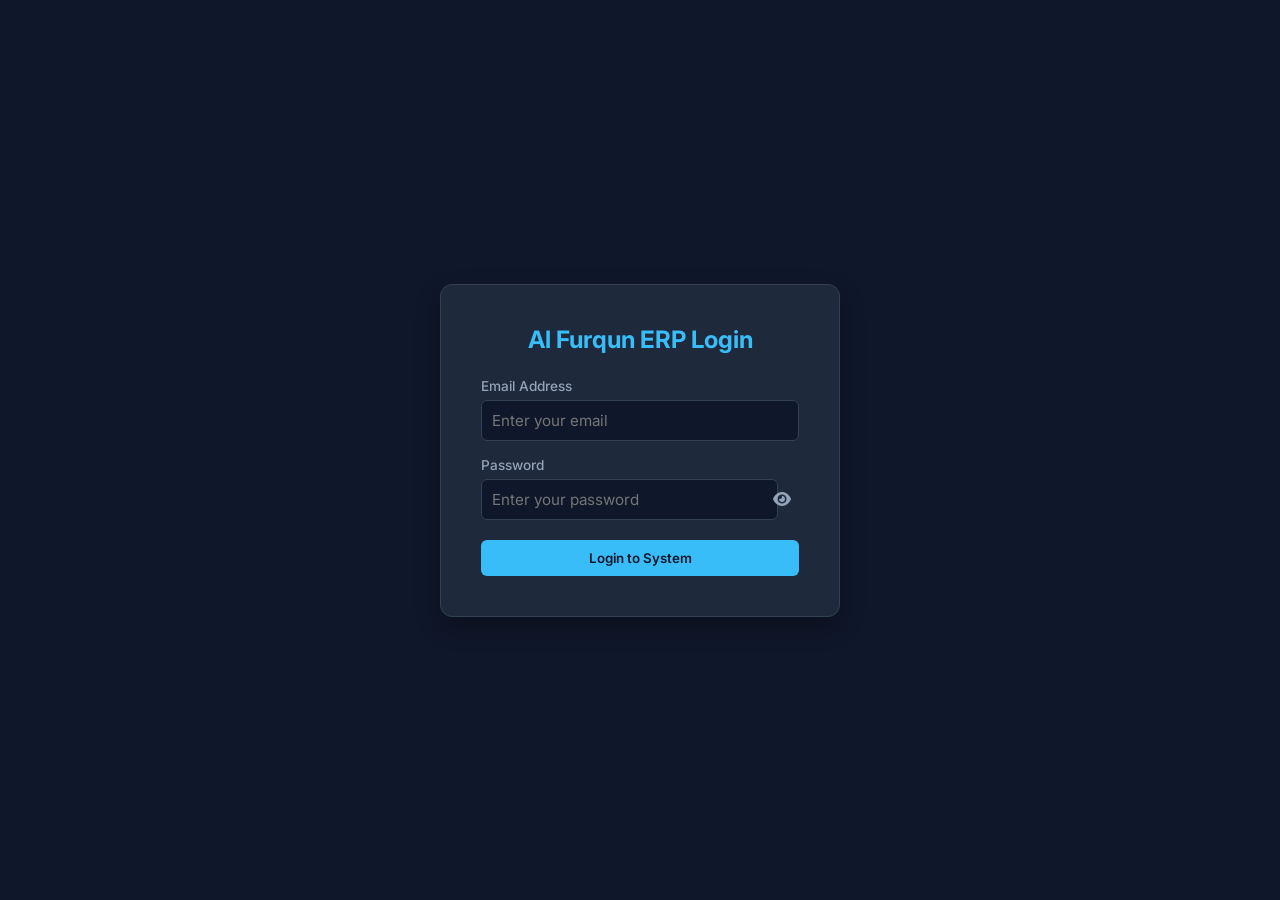
<file: index.html.html>
<!DOCTYPE html>
<html lang="en">
<head>
    <meta charset="UTF-8">
    <meta name="viewport" content="width=device-width, initial-scale=1.0">
    <title>Al Furqun - Reselling ERP System</title>
    <!-- FontAwesome & Google Fonts -->
    <link rel="stylesheet" href="https://cdnjs.cloudflare.com/ajax/libs/font-awesome/6.4.0/css/all.min.css">
    <link href="https://fonts.googleapis.com/css2?family=Inter:wght@300;400;500;600;700&display=swap" rel="stylesheet">
    <style>
        :root {
            --bg-main: #0f172a;
            --bg-sidebar: #1e293b;
            --bg-card: #1e293b;
            --text-main: #f8fafc;
            --text-muted: #94a3b8;
            --accent: #38bdf8;
            --accent-hover: #0ea5e9;
            --border: #334155;
            --success: #10b981;
            --danger: #ef4444;
            --warning: #f59e0b;
        }

        * {
            margin: 0;
            padding: 0;
            box-sizing: border-box;
            font-family: 'Inter', sans-serif;
        }

        body {
            background-color: var(--bg-main);
            color: var(--text-main);
            display: flex;
            height: 100vh;
            overflow: hidden;
        }

        /* --- AUTH SCREEN --- */
        #authScreen {
            position: fixed;
            top: 0;
            left: 0;
            width: 100%;
            height: 100%;
            background: var(--bg-main);
            display: flex;
            justify-content: center;
            align-items: center;
            z-index: 1000;
        }

        .auth-card {
            background: var(--bg-card);
            padding: 40px;
            border-radius: 12px;
            width: 100%;
            max-width: 400px;
            box-shadow: 0 10px 25px rgba(0,0,0,0.3);
            border: 1px solid var(--border);
        }

        .auth-card h2 {
            margin-bottom: 24px;
            color: var(--accent);
            text-align: center;
        }

        /* --- LAYOUT --- */
        .sidebar {
            width: 260px;
            background-color: var(--bg-sidebar);
            border-right: 1px solid var(--border);
            display: flex;
            flex-direction: column;
            transition: all 0.3s;
        }

        .sidebar-brand {
            padding: 24px;
            font-size: 1.4rem;
            font-weight: 700;
            color: var(--accent);
            border-bottom: 1px solid var(--border);
            text-align: center;
        }

        .sidebar-menu {
            list-style: none;
            padding: 20px 0;
            flex-grow: 1;
        }

        .sidebar-menu li a {
            display: flex;
            align-items: center;
            gap: 12px;
            padding: 14px 24px;
            color: var(--text-muted);
            text-decoration: none;
            font-weight: 500;
            transition: all 0.2s;
        }

        .sidebar-menu li.active a, .sidebar-menu li a:hover {
            background-color: rgba(56, 189, 248, 0.1);
            color: var(--accent);
            border-left: 4px solid var(--accent);
        }

        .sidebar-footer {
            padding: 20px;
            border-top: 1px solid var(--border);
        }

        .action-btn { border: none; padding: 7px 10px; border-radius: 6px; cursor: pointer; color: white; margin-right: 6px; font-weight: 600; }
        .edit-btn { background: #0284c7; }
        .delete-btn { background: #dc2626; }
        .action-btn:hover { opacity: 0.85; }

        .logout-btn {
            background: var(--danger);
            color: white;
            border: none;
            width: 100%;
            padding: 10px;
            border-radius: 6px;
            cursor: pointer;
            font-weight: 600;
        }

        .main-content {
            flex-grow: 1;
            display: flex;
            flex-direction: column;
            overflow-y: auto;
        }

        header {
            background: var(--bg-sidebar);
            padding: 16px 32px;
            border-bottom: 1px solid var(--border);
            display: flex;
            justify-content: space-between;
            align-items: center;
        }

        .user-info {
            font-size: 0.95rem;
            color: var(--text-muted);
        }

        .content-body {
            padding: 30px;
            flex-grow: 1;
        }

        .tab-content {
            display: none;
        }

        .tab-content.active {
            display: block;
        }

        /* --- CARDS & STATS --- */
        .stats-grid {
            display: grid;
            grid-template-columns: repeat(auto-fit, minmax(220px, 1fr));
            gap: 20px;
            margin-bottom: 30px;
        }

        .stat-card {
            background: var(--bg-card);
            padding: 20px;
            border-radius: 10px;
            border: 1px solid var(--border);
        }

        .stat-card h3 {
            font-size: 0.9rem;
            color: var(--text-muted);
            margin-bottom: 8px;
        }

        .stat-card .value {
            font-size: 1.8rem;
            font-weight: 700;
            color: var(--accent);
        }

        /* --- FORMS & TABLES --- */
        .card {
            background: var(--bg-card);
            padding: 24px;
            border-radius: 10px;
            border: 1px solid var(--border);
            margin-bottom: 24px;
        }

        .card h2 {
            margin-bottom: 20px;
            font-size: 1.2rem;
            color: var(--accent);
        }

        .form-grid {
            display: grid;
            grid-template-columns: repeat(auto-fit, minmax(200px, 1fr));
            gap: 16px;
            margin-bottom: 16px;
        }

        .input-group {
            display: flex;
            flex-direction: column;
            gap: 6px;
        }

        .input-group label {
            font-size: 0.85rem;
            color: var(--text-muted);
            font-weight: 500;
        }

        .input-group input, .input-group select {
            background: var(--bg-main);
            border: 1px solid var(--border);
            color: var(--text-main);
            padding: 10px;
            border-radius: 6px;
            font-size: 0.95rem;
        }

        .input-group input:focus, .input-group select:focus {
            border-color: var(--accent);
            outline: none;
        }

        .btn {
            background: var(--accent);
            color: var(--bg-main);
            border: none;
            padding: 10px 20px;
            font-weight: 600;
            border-radius: 6px;
            cursor: pointer;
            transition: background 0.2s;
        }

        .btn:hover {
            background: var(--accent-hover);
        }

        .table-responsive {
            overflow-x: auto;
            margin-top: 15px;
        }

        table {
            width: 100%;
            border-collapse: collapse;
            text-align: left;
            font-size: 0.9rem;
        }

        table th, table td {
            padding: 12px;
            border-bottom: 1px solid var(--border);
        }

        table th {
            background: rgba(255,255,255,0.02);
            color: var(--text-muted);
        }

        .badge {
            padding: 4px 8px;
            border-radius: 4px;
            font-size: 0.75rem;
            font-weight: 600;
        }
        .badge-success { background: rgba(16, 185, 129, 0.2); color: var(--success); }
        .badge-danger { background: rgba(239, 68, 68, 0.2); color: var(--danger); }
        .badge-warning { background: rgba(245, 158, 11, 0.2); color: var(--warning); }

        .wa-btn {
            background: #25d366;
            color: white;
            padding: 5px 10px;
            border-radius: 4px;
            text-decoration: none;
            font-size: 0.85rem;
            display: inline-flex;
            align-items: center;
            gap: 5px;
        }
        .link-btn {
            background: var(--accent);
            color: var(--bg-main);
            padding: 5px 10px;
            border-radius: 4px;
            text-decoration: none;
            font-size: 0.85rem;
            display: inline-flex;
            align-items: center;
            gap: 5px;
        }
    </style>
</head>
<body>

    <!-- LOGIN SCREEN -->
    <div id="authScreen">
        <div class="auth-card">
            <h2>Al Furqun ERP Login</h2>
            <form id="loginForm">
                <div class="input-group" style="margin-bottom: 16px;">
                    <label>Email Address</label>
                    <input type="email" id="loginEmail" placeholder="Enter your email" required>
                </div>
                <div class="input-group" style="margin-bottom: 20px;">
                    <label>Password</label>
                    <div style="position:relative;">
                        <input type="password" id="loginPass" placeholder="Enter your password" required style="padding-right:45px;">
                        <button type="button" id="toggleLoginPass" style="position:absolute;right:8px;top:50%;transform:translateY(-50%);background:none;border:0;color:#94a3b8;cursor:pointer;font-size:16px;"><i class="fa-solid fa-eye"></i></button>
                    </div>
                </div>
                <button type="submit" class="btn" style="width: 100%;">Login to System</button>
            </form>
        </div>
    </div>

    <!-- SIDEBAR -->
    <nav class="sidebar">
        <div class="sidebar-brand">Al Furqun</div>
        <ul class="sidebar-menu">
            <li class="active" data-target="dashboardTab"><a href="#"><i class="fa-solid fa-chart-pie"></i> Dashboard</a></li>
            <li data-target="salesTab"><a href="#"><i class="fa-solid fa-cart-shopping"></i> Sales & Orders</a></li>
            <li data-target="customersTab"><a href="#"><i class="fa-solid fa-users"></i> Customers</a></li>
            <li data-target="productsTab"><a href="#"><i class="fa-solid fa-box"></i> Products</a></li>
            <li data-target="suppliersTab"><a href="#"><i class="fa-solid fa-truck-field"></i> Suppliers</a></li>
            <li data-target="accountsTab"><a href="#"><i class="fa-solid fa-wallet"></i> Accounts & Settings</a></li>
        </ul>
        <div class="sidebar-footer">
            <button class="logout-btn" id="logoutBtn"><i class="fa-solid fa-right-from-bracket"></i> Logout</button>
        </div>
    </nav>

    <!-- MAIN INTERFACE -->
    <div class="main-content">
        <header>
            <h2>Reselling Management Panel</h2>
            <div class="user-info" id="currentUserDisplay">Logged in as: admin@alfurqun.com</div>
        </header>

        <div class="content-body">

            <!-- 1. DASHBOARD TAB -->
            <div id="dashboardTab" class="tab-content active">
                <div class="stats-grid">
                    <div class="stat-card">
                        <h3>Total Customers</h3>
                        <div class="value" id="statCustomers">0</div>
                    </div>
                    <div class="stat-card">
                        <h3>Total Sales (Revenue)</h3>
                        <div class="value" id="statSales">৳0</div>
                    </div>
                    <div class="stat-card">
                        <h3>Total Profit / Loss</h3>
                        <div class="value" id="statProfit">৳0</div>
                    </div>
                    <div class="stat-card">
                        <h3>Total Orders</h3>
                        <div class="value" id="statOrders">0</div>
                    </div>
                </div>

                <div class="card">
                    <h2>Recent Orders Overview</h2>
                    <div class="table-responsive">
                        <table>
                            <thead>
                                <tr>
                                    <th>Order ID</th>
                                    <th>Date</th>
                                    <th>Customer</th>
                                    <th>Product</th>
                                    <th>Sell Price</th>
                                    <th>Status</th>
                                </tr>
                            </thead>
                            <tbody id="recentOrdersBody">
                                <!-- JS Populated -->
                            </tbody>
                        </table>
                    </div>
                </div>
            </div>

            <!-- 2. SALES & ORDERS TAB (20 Fields) -->
            <div id="salesTab" class="tab-content">
                <div class="card">
                    <h2>Create New Order</h2>
                    <form id="orderForm">
                        <div class="form-grid">
                            <div class="input-group"><label>1. Date</label><input type="date" id="oDate" required></div>
                            <div class="input-group"><label>2. Order ID</label><input type="text" id="oId" placeholder="ORD-001" required></div>
                            <div class="input-group"><label>3. Source</label>
                                <select id="oSource">
                                    <option value="Marketplace">Marketplace</option>
                                    <option value="Facebook Page">Facebook Page</option>
                                    <option value="Whatsapp">Whatsapp</option>
                                    <option value="Messenger">Messenger</option>
                                    <option value="Tiktok">Tiktok</option>
                                </select>
                            </div>
                            <div class="input-group"><label>4. Customer Name</label><input type="text" id="oCustName" required></div>
                            <div class="input-group"><label>5. Phone</label><input type="text" id="oPhone" required></div>
                            <div class="input-group"><label>6. Address</label><input type="text" id="oAddress" required></div>
                            <div class="input-group"><label>7. Product</label>
                                <select id="oProduct" required>
                                    <option value="">Select Product</option>
                                </select>
                            </div>
                            <div class="input-group"><label>8. Quantity</label><input type="number" id="oQty" value="1" required></div>
                            <div class="input-group"><label>9. Supplier</label>
                                <select id="oSupplier" required>
                                    <option value="">Select Supplier</option>
                                    <option value="AmarSell">AmarSell</option>
                                    <option value="Greenish">Greenish</option>
                                    <option value="iUddokta">iUddokta</option>
                                    <option value="Dropshipper">Dropshipper</option>
                                    <option value="Shopbase">Shopbase</option>
                                    <option value="Asia Express">Asia Express</option>
                                </select>
                            </div>
                            <div class="input-group"><label>10. Buy Price</label><input type="number" id="oBuyPrice" value="0" required></div>
                            <div class="input-group"><label>11. Sell Price</label><input type="number" id="oSellPrice" value="0" required></div>
                            <div class="input-group"><label>12. Delivery Charge</label><input type="number" id="oDelCharge" value="0"></div>
                            <div class="input-group"><label>13. Courier Cost</label><input type="number" id="oCourCost" value="0"></div>
                            <div class="input-group"><label>14. Packaging Cost</label><input type="number" id="oPackCost" value="0"></div>
                            <div class="input-group"><label>15. Return</label>
                                <select id="oReturn">
                                    <option value="No">No</option>
                                    <option value="Yes">Yes</option>
                                </select>
                            </div>
                            <div class="input-group"><label>16. Return Reason</label><input type="text" id="oRetReason" value="N/A"></div>
                            <div class="input-group"><label>17. Return Cost</label><input type="number" id="oRetCost" value="0"></div>
                            <div class="input-group"><label>18. Tracking ID</label><input type="text" id="oTrackId" placeholder="TRK-..."></div>
                            <div class="input-group"><label>19. Courier Company</label>
                                <select id="oCourierComp" required>
                                    <option value="">Select Courier</option>
                                    <option value="Pathao">Pathao</option>
                                    <option value="Steadfast">Steadfast</option>
                                </select>
                            </div>
                            <div class="input-group"><label>20. Status</label>
                                <select id="oStatus">
                                    <option value="Delivered">Delivered</option>
                                    <option value="On Hold">On Hold</option>
                                    <option value="Cancelled">Cancelled</option>
                                </select>
                            </div>
                        </div>
                        <button type="submit" class="btn">Save Order</button>
                    </form>
                </div>

                <div class="card">
                    <h2>Orders List</h2>
                    <div class="table-responsive">
                        <table>
                            <thead>
                                <tr>
                                    <th>ID & Date</th>
                                    <th>Customer & Phone</th>
                                    <th>Product</th>
                                    <th>Buy / Sell</th>
                                    <th>Profit</th>
                                    <th>Status</th>
                                </tr>
                            </thead>
                            <tbody id="fullOrdersBody">
                                <!-- JS Populated -->
                            </tbody>
                        </table>
                    </div>
                </div>
            </div>

            <!-- 3. CUSTOMERS TAB -->
            <div id="customersTab" class="tab-content">
                <div class="card">
                    <h2>Customer Database (Auto-tracked)</h2>
                    <div class="table-responsive">
                        <table>
                            <thead>
                                <tr>
                                    <th>Customer Name</th>
                                    <th>Phone</th>
                                    <th>Address</th>
                                    <th>Total Orders</th>
                                </tr>
                            </thead>
                            <tbody id="customersTableBody">
                                <!-- JS Populated -->
                            </tbody>
                        </table>
                    </div>
                </div>
            </div>

            <!-- 4. PRODUCTS TAB -->
            <div id="productsTab" class="tab-content">
                <div class="card">
                    <h2>Add New Product</h2>
                    <form id="productForm">
                        <div class="form-grid">
                            <div class="input-group">
                                <label>Product Name</label>
                                <input type="text" id="pName" placeholder="Product Title" required>
                            </div>
                            <div class="input-group">
                                <label>Category</label>
                                <input type="text" id="pCategory" placeholder="Apparel / Gadget etc." required>
                            </div>
                            <div class="input-group">
                                <label>Regular Buy Price (৳)</label>
                                <input type="number" id="pBuyPrice" value="0" required>
                            </div>
                            <div class="input-group">
                                <label>Regular Sell Price (৳)</label>
                                <input type="number" id="pSellPrice" value="0" required>
                            </div>
                        </div>
                        <button type="submit" class="btn">Save Product</button>
                    </form>
                </div>

                <div class="card">
                    <h2>Products Catalog</h2>
                    <div class="table-responsive">
                        <table>
                            <thead>
                                <tr>
                                    <th>Product Name</th>
                                    <th>Category</th>
                                    <th>Buy Price</th>
                                    <th>Sell Price</th>
                                    <th>Times Ordered</th>
                                    <th>Action</th>
                                </tr>
                            </thead>
                            <tbody id="productsTableBody">
                                <!-- JS Populated -->
                            </tbody>
                        </table>
                    </div>
                </div>
            </div>

            <!-- 5. SUPPLIERS TAB -->
            <div id="suppliersTab" class="tab-content">
                <div class="card">
                    <h2>Add New Supplier</h2>
                    <form id="supplierForm">
                        <div class="form-grid">
                            <div class="input-group">
                                <label>Supplier Name</label>
                                <input type="text" id="supName" placeholder="Supplier Name" required>
                            </div>
                            <div class="input-group">
                                <label>WhatsApp Number</label>
                                <input type="text" id="supWhatsapp" placeholder="+8801700000000" required>
                            </div>
                            <div class="input-group">
                                <label>Link (Website / Page)</label>
                                <input type="url" id="supLink" placeholder="https://facebook.com/..." required>
                            </div>
                        </div>
                        <button type="submit" class="btn">Save Supplier</button>
                    </form>
                </div>

                <div class="card">
                    <h2>Suppliers List</h2>
                    <div class="table-responsive">
                        <table>
                            <thead>
                                <tr>
                                    <th>Supplier Name</th>
                                    <th>WhatsApp</th>
                                    <th>Link</th>
                                </tr>
                            </thead>
                            <tbody id="suppliersTableBody">
                                <!-- JS Populated -->
                            </tbody>
                        </table>
                    </div>
                </div>
            </div>

            <!-- 6. ACCOUNTS & SETTINGS TAB -->
            <div id="accountsTab" class="tab-content">
                <div class="stats-grid">
                    <div class="stat-card">
                        <h3>Total Revenue</h3>
                        <div class="value" id="accRevenue">৳0</div>
                    </div>
                    <div class="stat-card">
                        <h3>Total Product Cost</h3>
                        <div class="value" id="accCost">৳0</div>
                    </div>
                    <div class="stat-card">
                        <h3>Net Profit</h3>
                        <div class="value" id="accNetProfit">৳0</div>
                    </div>
                </div>

                <div class="card">
                    <h2>Profile & Credentials Settings</h2>
                    <form id="settingsForm">
                        <div class="form-grid">
                            <div class="input-group">
                                <label>Update Email</label>
                                <input type="email" id="settingsEmail" required>
                            </div>
                            <div class="input-group">
                                <label>Update Password</label>
                                <input type="text" id="settingsPass" required>
                            </div>
                        </div>
                        <button type="submit" class="btn" style="margin-top: 10px;">Update Credentials</button>
                    </form>
                </div>
            </div>

        </div>
    </div>

    <!-- JAVASCRIPT LOGIC -->
    <script>
        // --- DATA & STATE ---
        let db = JSON.parse(localStorage.getItem('alfurqun_erp_db')) || {
            user: { email: "admin@alfurqun.com", pass: "123456" },
            orders: [],
            products: [],
            suppliers: []
        };

        function saveDB() {
            localStorage.setItem('alfurqun_erp_db', JSON.stringify(db));
            renderAll();
        }

        // --- AUTH LOGIC ---
        const authScreen = document.getElementById('authScreen');
        const loginForm = document.getElementById('loginForm');
        
        loginForm.addEventListener('submit', (e) => {
            e.preventDefault();
            const email = document.getElementById('loginEmail').value;
            const pass = document.getElementById('loginPass').value;

            if (email === db.user.email && pass === db.user.pass) {
                authScreen.style.display = 'none';
                document.getElementById('currentUserDisplay').innerText = `Logged in as: ${db.user.email}`;
            } else {
                alert('Invalid Email or Password!');
            }
        });

        const toggleLoginPass = document.getElementById('toggleLoginPass');
        toggleLoginPass.addEventListener('click', () => {
            const input = document.getElementById('loginPass');
            const icon = toggleLoginPass.querySelector('i');
            if(input.type === 'password') { input.type = 'text'; icon.className = 'fa-solid fa-eye-slash'; }
            else { input.type = 'password'; icon.className = 'fa-solid fa-eye'; }
        });

        // --- NAVIGATION ---
        const menuItems = document.querySelectorAll('.sidebar-menu li');
        const tabContents = document.querySelectorAll('.tab-content');

        menuItems.forEach(item => {
            item.addEventListener('click', (e) => {
                e.preventDefault();
                menuItems.forEach(i => i.classList.remove('active'));
                tabContents.forEach(t => t.classList.remove('active'));

                item.classList.add('active');
                const targetId = item.getAttribute('data-target');
                document.getElementById(targetId).classList.add('active');
            });
        });

        document.getElementById('logoutBtn').addEventListener('click', () => {
            authScreen.style.display = 'flex';
        });

        // --- ORDER SUBMISSION ---
        document.getElementById('orderForm').addEventListener('submit', (e) => {
            e.preventDefault();

            const newOrder = {
                date: document.getElementById('oDate').value,
                id: document.getElementById('oId').value,
                source: document.getElementById('oSource').value,
                custName: document.getElementById('oCustName').value,
                phone: document.getElementById('oPhone').value,
                address: document.getElementById('oAddress').value,
                product: document.getElementById('oProduct').value,
                qty: Number(document.getElementById('oQty').value),
                supplier: document.getElementById('oSupplier').value,
                buyPrice: Number(document.getElementById('oBuyPrice').value),
                sellPrice: Number(document.getElementById('oSellPrice').value),
                delCharge: Number(document.getElementById('oDelCharge').value),
                courCost: Number(document.getElementById('oCourCost').value),
                packCost: Number(document.getElementById('oPackCost').value),
                returnItem: document.getElementById('oReturn').value,
                retReason: document.getElementById('oRetReason').value,
                retCost: Number(document.getElementById('oRetCost').value),
                trackId: document.getElementById('oTrackId').value,
                courierComp: document.getElementById('oCourierComp').value,
                status: document.getElementById('oStatus').value
            };

            db.orders.unshift(newOrder);
            saveDB();
            document.getElementById('orderForm').reset();
            alert('Order created successfully!');
        });

        // --- PRODUCT SUBMISSION ---
        document.getElementById('productForm').addEventListener('submit', (e) => {
            e.preventDefault();

            const newProduct = {
                name: document.getElementById('pName').value,
                category: document.getElementById('pCategory').value,
                buyPrice: Number(document.getElementById('pBuyPrice').value),
                sellPrice: Number(document.getElementById('pSellPrice').value)
            };

            db.products.push(newProduct);
            saveDB();
            document.getElementById('productForm').reset();
            alert('Product added successfully!');
        });

        // --- SUPPLIER SUBMISSION ---
        document.getElementById('supplierForm').addEventListener('submit', (e) => {
            e.preventDefault();

            const newSup = {
                name: document.getElementById('supName').value,
                whatsapp: document.getElementById('supWhatsapp').value,
                link: document.getElementById('supLink').value
            };

            db.suppliers.push(newSup);
            saveDB();
            document.getElementById('supplierForm').reset();
            alert('Supplier added successfully!');
        });

        // --- SETTINGS SUBMISSION ---
        document.getElementById('settingsForm').addEventListener('submit', (e) => {
            e.preventDefault();
            db.user.email = document.getElementById('settingsEmail').value;
            db.user.pass = document.getElementById('settingsPass').value;
            saveDB();
            document.getElementById('currentUserDisplay').innerText = `Logged in as: ${db.user.email}`;
            alert('Credentials updated successfully!');
        });

        function deleteProductFromCatalog(productName) {
            if(!confirm(`Are you sure you want to delete "${productName}"?`)) return;
            const index = db.products.findIndex(p => p.name === productName);
            if(index > -1) {
                db.products.splice(index, 1);
                saveDB();
                alert('Product deleted successfully!');
            }
        }

        // --- PRODUCT DETAILS / EDIT / DELETE IN NEW CHROME TAB ---
        function openProductDetails(productName) {
            const win = window.open('', '_blank');
            if (!win) {
                alert('Please allow pop-ups for this ERP so Product Details can open in a new tab.');
                return;
            }

            const safeName = String(productName).replace(/\\/g, '\\\\').replace(/`/g, '\\`').replace(/\$/g, '\\$');
            const product = db.products.find(p => p.name === productName);
            if (!product) {
                win.document.write('<h2>Product not found</h2>');
                win.document.close();
                return;
            }

            const orderedCount = db.orders.filter(o => o.product === productName).length;
            const detailsHTML = `
<!DOCTYPE html>
<html lang="en">
<head>
<meta charset="UTF-8">
<meta name="viewport" content="width=device-width, initial-scale=1.0">
<title>Product Details - ${productName}</title>
<style>
body{margin:0;background:#0f172a;color:#f8fafc;font-family:Arial,sans-serif;padding:28px}
.wrap{max-width:1000px;margin:auto}.top{display:flex;justify-content:space-between;align-items:center;margin-bottom:28px}
h1{margin:0;color:#38bdf8}.back{background:#1e293b;color:#fff;border:1px solid #334155;padding:11px 18px;border-radius:8px;cursor:pointer}
.card{background:#1e293b;border:1px solid #334155;border-radius:12px;padding:28px}
.grid{display:grid;grid-template-columns:1fr 1fr;gap:18px}.item{background:#172235;border:1px solid #334155;border-radius:9px;padding:18px}.label{color:#94a3b8;font-size:14px;margin-bottom:7px}.value{font-size:20px;font-weight:bold}
hr{border:0;border-top:1px solid #334155;margin:28px 0}.edit-grid{display:grid;grid-template-columns:1fr 1fr;gap:16px}label{display:block;color:#94a3b8;margin-bottom:7px}input{width:100%;box-sizing:border-box;background:#0f172a;color:white;border:1px solid #334155;border-radius:7px;padding:12px;font-size:16px}
.actions{display:flex;gap:12px;margin-top:20px}.save{background:#38bdf8;color:#07111f;border:0;padding:12px 20px;border-radius:7px;font-weight:bold;cursor:pointer}.delete{background:#ef4444;color:white;border:0;padding:12px 20px;border-radius:7px;font-weight:bold;cursor:pointer}
@media(max-width:700px){.grid,.edit-grid{grid-template-columns:1fr}.top{gap:15px;align-items:flex-start;flex-direction:column}}
</style>
</head>
<body>
<div class="wrap">
<div class="top"><div><div style="color:#94a3b8;margin-bottom:5px">Al Furqun ERP</div><h1>Product Details</h1></div><button class="back" onclick="window.close()">← Close Tab</button></div>
<div class="card">
<div class="grid">
<div class="item"><div class="label">Product Name</div><div class="value" id="viewName"></div></div>
<div class="item"><div class="label">Category</div><div class="value" id="viewCategory"></div></div>
<div class="item"><div class="label">Buy Price</div><div class="value" id="viewBuy"></div></div>
<div class="item"><div class="label">Sell Price</div><div class="value" id="viewSell"></div></div>
<div class="item"><div class="label">Times Ordered</div><div class="value" id="viewCount"></div></div>
</div>
<hr>
<h2>Edit Product</h2>
<div class="edit-grid">
<div><label>Product Name</label><input id="editName"></div>
<div><label>Category</label><input id="editCategory"></div>
<div><label>Buy Price (৳)</label><input id="editBuy" type="number"></div>
<div><label>Sell Price (৳)</label><input id="editSell" type="number"></div>
</div>
<div class="actions"><button class="save" onclick="saveProduct()">Save Changes</button><button class="delete" onclick="deleteProduct()">Delete Product</button></div>
</div></div>
<script>
const productKey = ${JSON.stringify(safeName)};
let db = JSON.parse(localStorage.getItem('alfurqun_erp_db')) || {user:{email:'admin@alfurqun.com',pass:'123456'},orders:[],products:[],suppliers:[]};
let product = db.products.find(p => p.name === productKey);
if(!product){ document.body.innerHTML='<h2>Product not found.</h2>'; }
else {
 document.getElementById('viewName').textContent=product.name;
 document.getElementById('viewCategory').textContent=product.category || 'General';
 document.getElementById('viewBuy').textContent='৳'+product.buyPrice;
 document.getElementById('viewSell').textContent='৳'+product.sellPrice;
 document.getElementById('viewCount').textContent=db.orders.filter(o=>o.product===product.name).length+' times';
 document.getElementById('editName').value=product.name;
 document.getElementById('editCategory').value=product.category || '';
 document.getElementById('editBuy').value=product.buyPrice;
 document.getElementById('editSell').value=product.sellPrice;
}
function saveProduct(){
 const oldName=product.name;
 const newName=document.getElementById('editName').value.trim();
 const newCategory=document.getElementById('editCategory').value.trim();
 const newBuy=Number(document.getElementById('editBuy').value)||0;
 const newSell=Number(document.getElementById('editSell').value)||0;
 if(!newName){alert('Product Name cannot be empty!');return;}
 if(newName!==oldName && db.products.some(p=>p.name===newName)){alert('A product with this name already exists!');return;}
 product.name=newName; product.category=newCategory; product.buyPrice=newBuy; product.sellPrice=newSell;
 db.orders.forEach(o=>{if(o.product===oldName){o.product=newName;o.buyPrice=newBuy;o.sellPrice=newSell;}});
 localStorage.setItem('alfurqun_erp_db',JSON.stringify(db));
 if(window.opener && !window.opener.closed){window.opener.postMessage({type:'ERP_DATA_UPDATED'},'*');}
 alert('Product updated successfully!'); location.reload();
}
function deleteProduct(){
 if(!confirm('Are you sure you want to delete this product?')) return;
 const idx=db.products.findIndex(p=>p.name===product.name);
 if(idx>-1) db.products.splice(idx,1);
 localStorage.setItem('alfurqun_erp_db',JSON.stringify(db));
 if(window.opener && !window.opener.closed){window.opener.postMessage({type:'ERP_DATA_UPDATED'},'*');}
 alert('Product deleted successfully!');
 window.close();
}
<\/script>
</body></html>`;
            win.document.open();
            win.document.write(detailsHTML);
            win.document.close();
        }

        // --- RENDER & CALCULATIONS ---
        function renderAll() {
            // Fill Settings input fields
            document.getElementById('settingsEmail').value = db.user.email;
            document.getElementById('settingsPass').value = db.user.pass;

            let totalSales = 0;
            let totalProfit = 0;
            let totalCost = 0;

            // 1. Orders Tables & Stats
            let recentHTML = '';
            let fullHTML = '';

            db.orders.forEach(ord => {
                let profit = (ord.sellPrice * ord.qty) - (ord.buyPrice * ord.qty) - ord.courCost - ord.packCost - (ord.returnItem === 'Yes' ? ord.retCost : 0);
                totalSales += (ord.sellPrice * ord.qty);
                totalCost += (ord.buyPrice * ord.qty);
                totalProfit += profit;

                let badgeClass = ord.status === 'Delivered' ? 'badge-success' : (ord.status === 'Cancelled' ? 'badge-danger' : 'badge-warning');

                recentHTML += `
                    <tr>
                        <td><strong>${ord.id}</strong><br><small>${ord.date}</small></td>
                        <td>${ord.custName}</td>
                        <td>${ord.product} (${ord.qty})</td>
                        <td>৳${ord.sellPrice * ord.qty}</td>
                        <td><span class="badge ${badgeClass}">${ord.status}</span></td>
                    </tr>
                `;

                fullHTML += `
                    <tr>
                        <td><strong>${ord.id}</strong><br><small>${ord.date}</small></td>
                        <td>${ord.custName}<br><small>${ord.phone}</small></td>
                        <td>${ord.product} (Qty: ${ord.qty})</td>
                        <td>Buy: ৳${ord.buyPrice}<br>Sell: ৳${ord.sellPrice}</td>
                        <td style="color: ${profit >= 0 ? 'var(--success)' : 'var(--danger)'}; font-weight: bold;">৳${profit}</td>
                        <td><span class="badge ${badgeClass}">${ord.status}</span></td>
                    </tr>
                `;
            });

            document.getElementById('recentOrdersBody').innerHTML = recentHTML || `<tr><td colspan="6" style="text-align:center; color:var(--text-muted);">No orders found</td></tr>`;
            document.getElementById('fullOrdersBody').innerHTML = fullHTML || `<tr><td colspan="6" style="text-align:center; color:var(--text-muted);">No orders found</td></tr>`;

            // Dashboard Stats
            document.getElementById('statOrders').innerText = db.orders.length;
            document.getElementById('statSales').innerText = `৳${totalSales}`;
            document.getElementById('statProfit').innerText = `৳${totalProfit}`;

            // Accounts Stats
            document.getElementById('accRevenue').innerText = `৳${totalSales}`;
            document.getElementById('accCost').innerText = `৳${totalCost}`;
            document.getElementById('accNetProfit').innerText = `৳${totalProfit}`;

            // 2. Customers Table & Stats
            let customerMap = {};
            db.orders.forEach(ord => {
                if(!customerMap[ord.phone]) {
                    customerMap[ord.phone] = { name: ord.custName, phone: ord.phone, address: ord.address, count: 0 };
                }
                customerMap[ord.phone].count++;
            });

            let custHTML = '';
            let custCount = 0;
            for(let phone in customerMap) {
                custCount++;
                let c = customerMap[phone];
                custHTML += `
                    <tr>
                        <td>${c.name}</td>
                        <td>${c.phone}</td>
                        <td>${c.address}</td>
                        <td>${c.count} Orders</td>
                    </tr>
                `;
            }
            document.getElementById('statCustomers').innerText = custCount;
            document.getElementById('customersTableBody').innerHTML = custHTML || `<tr><td colspan="4" style="text-align:center; color:var(--text-muted);">No customers found</td></tr>`;

            // 3. Products Catalog Table (Combining manually added + order tracked products)
            let productMap = {};
            
            // First load pre-added products
            db.products.forEach(p => {
                productMap[p.name] = { name: p.name, category: p.category, buyPrice: p.buyPrice, sellPrice: p.sellPrice, count: 0 };
            });

            // Then track or count from orders
            db.orders.forEach(ord => {
                if(!productMap[ord.product]) {
                    productMap[ord.product] = { name: ord.product, category: 'General', buyPrice: ord.buyPrice, sellPrice: ord.sellPrice, count: 0 };
                }
                productMap[ord.product].count++;
                productMap[ord.product].sellPrice = ord.sellPrice; // update with latest sell price
            });

            // Product dropdown in Order form
            const productSelect = document.getElementById('oProduct');
            productSelect.innerHTML = '<option value="">Select Product</option>';
            db.products.forEach(p => {
                productSelect.innerHTML += `<option value="${p.name}">${p.name}</option>`;
            });

            let prodHTML = '';
            for(let pName in productMap) {
                let p = productMap[pName];
                const encodedName = encodeURIComponent(p.name);
                const isSavedProduct = db.products.some(x => x.name === p.name);
                prodHTML += `
                    <tr>
                        <td><strong>${p.name}</strong></td>
                        <td>${p.category || 'General'}</td>
                        <td>৳${p.buyPrice}</td>
                        <td>৳${p.sellPrice}</td>
                        <td>${p.count} times</td>
                        <td>${isSavedProduct ? `<button class="action-btn edit-btn" onclick="openProductDetails(decodeURIComponent('${encodedName}'))"><i class="fa-solid fa-pen"></i> Edit</button><button class="action-btn delete-btn" onclick="deleteProductFromCatalog(decodeURIComponent('${encodedName}'))"><i class="fa-solid fa-trash"></i> Delete</button>` : '<span style="color:var(--text-muted);">Order Product</span>'}</td>
                    </tr>
                `;
            }
            document.getElementById('productsTableBody').innerHTML = prodHTML || `<tr><td colspan="6" style="text-align:center; color:var(--text-muted);">No products found</td></tr>`;

            // 4. Suppliers Table
            let supHTML = '';
            db.suppliers.forEach(sup => {
                supHTML += `
                    <tr>
                        <td><strong>${sup.name}</strong></td>
                        <td><a href="https://wa.me/${sup.whatsapp}" target="_blank" class="wa-btn"><i class="fa-brands fa-whatsapp"></i> Chat</a></td>
                        <td><a href="${sup.link}" target="_blank" class="link-btn"><i class="fa-solid fa-globe"></i> Visit Link</a></td>
                    </tr>
                `;
            });
            document.getElementById('suppliersTableBody').innerHTML = supHTML || `<tr><td colspan="3" style="text-align:center; color:var(--text-muted);">No suppliers found</td></tr>`;
        }

        // Refresh main ERP when a Product Details tab changes data
        window.addEventListener('message', (event) => {
            if(event.data && event.data.type === 'ERP_DATA_UPDATED') {
                db = JSON.parse(localStorage.getItem('alfurqun_erp_db')) || db;
                renderAll();
            }
        });

        // Initial Load
        renderAll();
    </script>
</body>
</html>
</file>
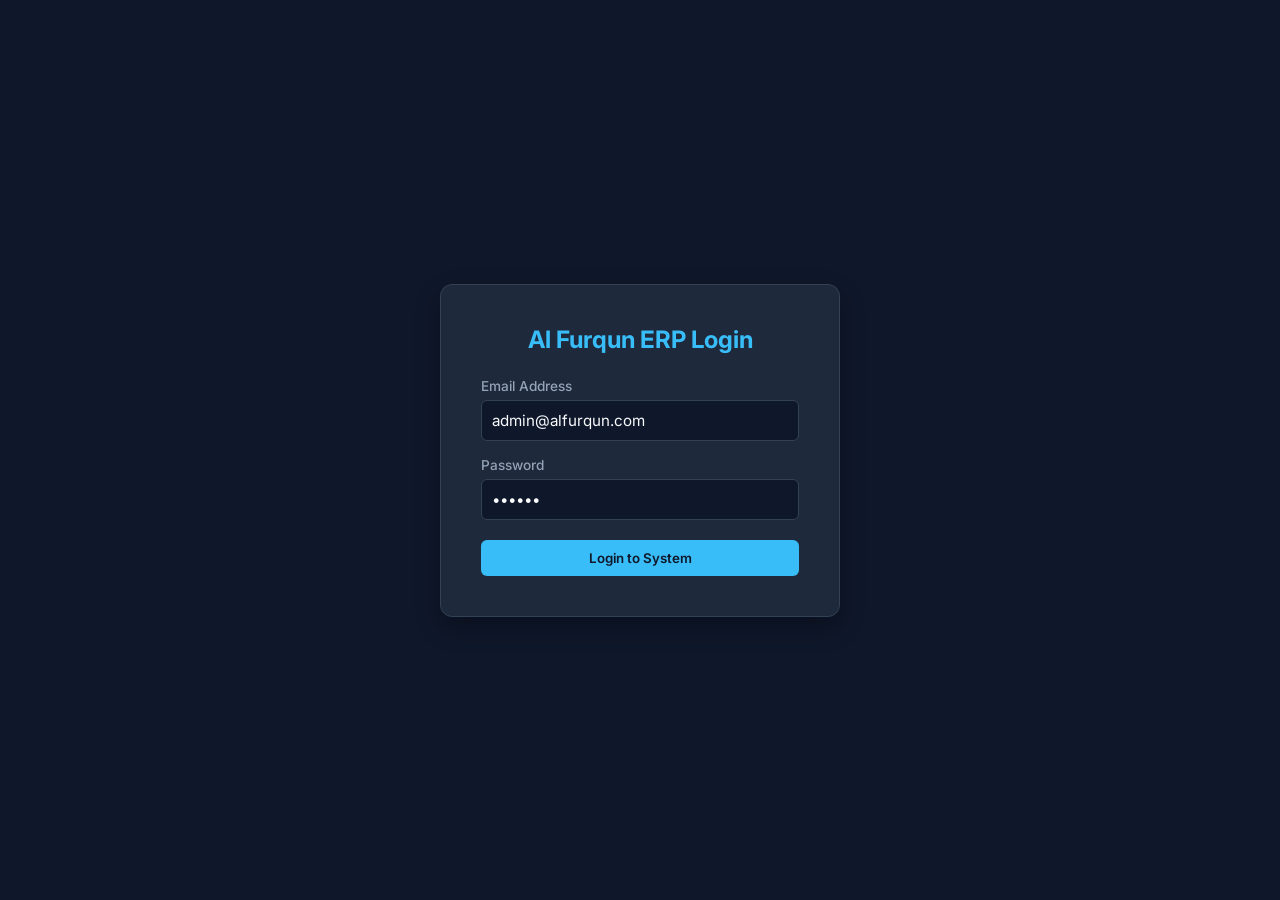
<file: index_final_updated.html>
<!DOCTYPE html>
<html lang="en">
<head>
    <meta charset="UTF-8">
    <meta name="viewport" content="width=device-width, initial-scale=1.0">
    <title>Al Furqun - Reselling ERP System</title>
    <!-- FontAwesome & Google Fonts -->
    <link rel="stylesheet" href="https://cdnjs.cloudflare.com/ajax/libs/font-awesome/6.4.0/css/all.min.css">
    <link href="https://fonts.googleapis.com/css2?family=Inter:wght@300;400;500;600;700&display=swap" rel="stylesheet">
    <style>
        :root {
            --bg-main: #0f172a;
            --bg-sidebar: #1e293b;
            --bg-card: #1e293b;
            --text-main: #f8fafc;
            --text-muted: #94a3b8;
            --accent: #38bdf8;
            --accent-hover: #0ea5e9;
            --border: #334155;
            --success: #10b981;
            --danger: #ef4444;
            --warning: #f59e0b;
        }

        * {
            margin: 0;
            padding: 0;
            box-sizing: border-box;
            font-family: 'Inter', sans-serif;
        }

        body {
            background-color: var(--bg-main);
            color: var(--text-main);
            display: flex;
            height: 100vh;
            overflow: hidden;
        }

        /* --- AUTH SCREEN --- */
        #authScreen {
            position: fixed;
            top: 0;
            left: 0;
            width: 100%;
            height: 100%;
            background: var(--bg-main);
            display: flex;
            justify-content: center;
            align-items: center;
            z-index: 1000;
        }

        .auth-card {
            background: var(--bg-card);
            padding: 40px;
            border-radius: 12px;
            width: 100%;
            max-width: 400px;
            box-shadow: 0 10px 25px rgba(0,0,0,0.3);
            border: 1px solid var(--border);
        }

        .auth-card h2 {
            margin-bottom: 24px;
            color: var(--accent);
            text-align: center;
        }

        /* --- LAYOUT --- */
        .sidebar {
            width: 260px;
            background-color: var(--bg-sidebar);
            border-right: 1px solid var(--border);
            display: flex;
            flex-direction: column;
            transition: all 0.3s;
        }

        .sidebar-brand {
            padding: 18px 20px;
            font-size: 1.4rem;
            font-weight: 700;
            color: var(--accent);
            border-bottom: 1px solid var(--border);
            display: flex;
            align-items: center;
            justify-content: center;
            gap: 10px;
        }

        .sidebar-brand img {
            width: 42px;
            height: 42px;
            object-fit: cover;
            border-radius: 9px;
            background: #000;
            border: 1px solid var(--border);
            box-shadow: 0 4px 12px rgba(0,0,0,.22);
        }

        .sidebar-menu {
            list-style: none;
            padding: 20px 0;
            flex-grow: 1;
        }

        .sidebar-menu li a {
            display: flex;
            align-items: center;
            gap: 12px;
            padding: 14px 24px;
            color: var(--text-muted);
            text-decoration: none;
            font-weight: 500;
            transition: all 0.2s;
        }

        .sidebar-menu li.active a, .sidebar-menu li a:hover {
            background-color: rgba(56, 189, 248, 0.1);
            color: var(--accent);
            border-left: 4px solid var(--accent);
        }

        .sidebar-footer {
            padding: 20px;
            border-top: 1px solid var(--border);
        }

        .logout-btn {
            background: var(--danger);
            color: white;
            border: none;
            width: 100%;
            padding: 10px;
            border-radius: 6px;
            cursor: pointer;
            font-weight: 600;
        }

        .main-content {
            flex-grow: 1;
            display: flex;
            flex-direction: column;
            overflow-y: auto;
        }

        header {
            background: var(--bg-sidebar);
            padding: 16px 32px;
            border-bottom: 1px solid var(--border);
            display: flex;
            justify-content: space-between;
            align-items: center;
        }

        .user-info {
            font-size: 0.95rem;
            color: var(--text-muted);
        }

        .content-body {
            padding: 30px;
            flex-grow: 1;
        }

        .tab-content {
            display: none;
        }

        .tab-content.active {
            display: block;
        }

        /* --- CARDS & STATS --- */
        .stats-grid {
            display: grid;
            grid-template-columns: repeat(auto-fit, minmax(220px, 1fr));
            gap: 20px;
            margin-bottom: 30px;
        }

        .stat-card {
            background: var(--bg-card);
            padding: 20px;
            border-radius: 10px;
            border: 1px solid var(--border);
        }

        .stat-card h3 {
            font-size: 0.9rem;
            color: var(--text-muted);
            margin-bottom: 8px;
        }

        .stat-card .value {
            font-size: 1.8rem;
            font-weight: 700;
            color: var(--accent);
        }

        /* --- FORMS & TABLES --- */
        .card {
            background: var(--bg-card);
            padding: 24px;
            border-radius: 10px;
            border: 1px solid var(--border);
            margin-bottom: 24px;
        }

        .card h2 {
            margin-bottom: 20px;
            font-size: 1.2rem;
            color: var(--accent);
        }

        .form-grid {
            display: grid;
            grid-template-columns: repeat(auto-fit, minmax(200px, 1fr));
            gap: 16px;
            margin-bottom: 16px;
        }

        .input-group {
            display: flex;
            flex-direction: column;
            gap: 6px;
        }

        .input-group label {
            font-size: 0.85rem;
            color: var(--text-muted);
            font-weight: 500;
        }

        .input-group input, .input-group select {
            background: var(--bg-main);
            border: 1px solid var(--border);
            color: var(--text-main);
            padding: 10px;
            border-radius: 6px;
            font-size: 0.95rem;
        }

        .input-group input:focus, .input-group select:focus {
            border-color: var(--accent);
            outline: none;
        }

        .btn {
            background: var(--accent);
            color: var(--bg-main);
            border: none;
            padding: 10px 20px;
            font-weight: 600;
            border-radius: 6px;
            cursor: pointer;
            transition: background 0.2s;
        }

        .edit-btn, .delete-btn {
            padding: 8px 12px;
            font-size: 13px;
            margin-right: 5px;
        }

        .edit-btn {
            background: #0ea5e9;
            color: white;
        }

        .delete-btn {
            background: #ef4444;
            color: white;
        }

        .btn:hover {
            background: var(--accent-hover);
        }

        .table-responsive {
            overflow-x: auto;
            margin-top: 15px;
        }

        table {
            width: 100%;
            border-collapse: collapse;
            text-align: left;
            font-size: 0.9rem;
        }

        table th, table td {
            padding: 12px;
            border-bottom: 1px solid var(--border);
        }

        table th {
            background: rgba(255,255,255,0.02);
            color: var(--text-muted);
        }

        .badge {
            padding: 4px 8px;
            border-radius: 4px;
            font-size: 0.75rem;
            font-weight: 600;
        }
        .badge-success { background: rgba(16, 185, 129, 0.2); color: var(--success); }
        .badge-danger { background: rgba(239, 68, 68, 0.2); color: var(--danger); }
        .badge-warning { background: rgba(245, 158, 11, 0.2); color: var(--warning); }

        .wa-btn {
            background: #25d366;
            color: white;
            padding: 5px 10px;
            border-radius: 4px;
            text-decoration: none;
            font-size: 0.85rem;
            display: inline-flex;
            align-items: center;
            gap: 5px;
        }
        .link-btn {
            background: var(--accent);
            color: var(--bg-main);
            padding: 5px 10px;
            border-radius: 4px;
            text-decoration: none;
            font-size: 0.85rem;
            display: inline-flex;
            align-items: center;
            gap: 5px;
        }
    
/* ===== AL FURQUN ERP - ANIMATION LAYER ===== */
html{scroll-behavior:smooth}
@keyframes afFade{from{opacity:0}to{opacity:1}}
@keyframes afUp{from{opacity:0;transform:translateY(22px)}to{opacity:1;transform:translateY(0)}}
@keyframes afLeft{from{opacity:0;transform:translateX(-22px)}to{opacity:1;transform:translateX(0)}}
@keyframes afScale{from{opacity:0;transform:scale(.96)}to{opacity:1;transform:scale(1)}}

#authScreen{animation:afFade .45s ease both}
.auth-card{animation:afScale .55s cubic-bezier(.22,1,.36,1) both;transition:transform .3s ease,box-shadow .3s ease}
.auth-card:hover{transform:translateY(-3px);box-shadow:0 18px 40px rgba(0,0,0,.28)}
.auth-card h2{animation:afUp .5s ease .08s both}
.auth-card .input-group{animation:afUp .5s ease .16s both}
.auth-card .input-group:nth-of-type(2){animation-delay:.23s}

.auth-card .btn{position:relative;overflow:hidden}
.auth-card .btn::after{content:"";position:absolute;top:0;left:-110%;width:60%;height:100%;background:linear-gradient(90deg,transparent,rgba(255,255,255,.18),transparent);transform:skewX(-20deg);transition:left .5s ease}
.auth-card .btn:hover::after{left:130%}

.sidebar{animation:afLeft .5s ease both}
.sidebar-brand{animation:afFade .55s ease .12s both}
.sidebar-menu li{opacity:0;animation:afLeft .4s ease forwards}
.sidebar-menu li:nth-child(1){animation-delay:.08s}.sidebar-menu li:nth-child(2){animation-delay:.14s}.sidebar-menu li:nth-child(3){animation-delay:.20s}.sidebar-menu li:nth-child(4){animation-delay:.26s}.sidebar-menu li:nth-child(5){animation-delay:.32s}.sidebar-menu li:nth-child(6){animation-delay:.38s}
.sidebar-menu li a{transition:background-color .25s ease,color .25s ease,padding-left .25s ease,transform .25s ease}
.sidebar-menu li a:hover{padding-left:29px;transform:translateX(2px)}

.main-content{animation:afFade .45s ease both}
header{animation:afUp .45s ease both}
.tab-content.active{animation:afUp .4s cubic-bezier(.22,1,.36,1) both}

.stats-grid .stat-card:nth-child(1){animation:afUp .45s ease .05s both}.stats-grid .stat-card:nth-child(2){animation:afUp .45s ease .12s both}.stats-grid .stat-card:nth-child(3){animation:afUp .45s ease .19s both}.stats-grid .stat-card:nth-child(4){animation:afUp .45s ease .26s both}
.stat-card{transition:transform .25s ease,box-shadow .25s ease,border-color .25s ease}
.stat-card:hover{transform:translateY(-5px);box-shadow:0 12px 28px rgba(0,0,0,.22);border-color:var(--accent)}
.card{animation:afUp .45s ease both;transition:box-shadow .25s ease,transform .25s ease}.card:hover{box-shadow:0 10px 25px rgba(0,0,0,.18)}
.btn,.logout-btn{transition:transform .2s ease,box-shadow .2s ease,opacity .2s ease}.btn:hover,.logout-btn:hover{transform:translateY(-2px);box-shadow:0 7px 18px rgba(0,0,0,.2)}.btn:active,.logout-btn:active{transform:translateY(0) scale(.97)}
input,select,textarea{transition:border-color .25s ease,box-shadow .25s ease,transform .2s ease}input:focus,select:focus,textarea:focus{transform:translateY(-1px);box-shadow:0 0 0 3px rgba(56,189,248,.12)}
table tbody tr{transition:background-color .2s ease,transform .2s ease}table tbody tr:hover{background-color:rgba(56,189,248,.045)}
.badge{transition:transform .2s ease}.badge:hover{transform:scale(1.05)}

@media(max-width:768px){.auth-card{animation-duration:.45s}.stat-card:hover{transform:translateY(-3px)}.card:hover{transform:none}}
@media(prefers-reduced-motion:reduce){*,*::before,*::after{animation-duration:.01ms!important;animation-iteration-count:1!important;transition-duration:.01ms!important;scroll-behavior:auto!important}}
/* ===== END ANIMATION LAYER ===== */



/* ===== PRODUCT SEARCH + SEPARATE REPORT PRINT BUTTONS ===== */
.product-search-wrap{
    position:relative;
    display:flex;
    align-items:center;
    gap:12px;
    margin:14px 0 18px;
    padding:10px 12px;
    background:linear-gradient(135deg,rgba(56,189,248,.08),rgba(30,41,59,.55));
    border:1px solid var(--border);
    border-radius:14px;
    box-shadow:0 8px 22px rgba(0,0,0,.12);
}
.product-search-wrap::before{
    content:"\f002";
    font-family:"Font Awesome 6 Free";
    font-weight:900;
    color:var(--accent);
    font-size:15px;
    margin-left:4px;
}
.product-search-wrap input{
    flex:1;
    min-width:0;
    border:0;
    background:transparent;
    box-shadow:none!important;
    transform:none!important;
    padding:11px 4px;
    font-size:14px;
}
.product-search-wrap input:focus{
    border:0;
    outline:none;
}
.search-count{
    flex-shrink:0;
    color:var(--text-muted);
    background:rgba(56,189,248,.08);
    border:1px solid rgba(56,189,248,.18);
    border-radius:999px;
    padding:6px 10px;
    font-size:12px;
    font-weight:700;
}
.report-section-head{
    display:flex;
    align-items:center;
    justify-content:space-between;
    gap:15px;
    margin-bottom:12px;
    flex-wrap:wrap;
}
.report-section-head h3{margin:0}
.report-print-btn{
    font-size:12px;
    padding:8px 12px;
    background:var(--accent);
    color:#06202b;
}
@media(max-width:768px){
    .product-search-wrap{padding:8px 10px}
    .search-count{display:none}
    .report-section-head{align-items:flex-start}
}

/* --- DASHBOARD STAT DETAILS --- */
.dashboard-stat-card{cursor:pointer;position:relative;user-select:none}
.dashboard-stat-card:focus{outline:2px solid var(--accent);outline-offset:2px}
.dashboard-stat-card .stat-hint{margin-top:10px;font-size:.72rem;color:var(--text-muted);opacity:.75;transition:opacity .2s ease,color .2s ease}
.dashboard-stat-card:hover .stat-hint{color:var(--accent);opacity:1}

/* Product action buttons */
.product-actions{white-space:nowrap;display:flex;gap:8px;align-items:center}
.product-actions .btn-edit,.product-actions .btn-delete{border:none;border-radius:7px;padding:7px 11px;font-weight:600;cursor:pointer;display:inline-flex;align-items:center;gap:6px;transition:transform .2s ease,box-shadow .2s ease,filter .2s ease}
.product-actions .btn-edit{background:#0ea5e9;color:#fff}
.product-actions .btn-delete{background:#ef4444;color:#fff}
.product-actions .btn-edit:hover,.product-actions .btn-delete:hover{transform:translateY(-2px);box-shadow:0 6px 14px rgba(0,0,0,.22);filter:brightness(1.05)}
@media(max-width:768px){.product-actions{flex-wrap:wrap}.product-actions .btn-edit,.product-actions .btn-delete{padding:6px 9px;font-size:12px}}

</style>
</head>
<body>

    <!-- LOGIN SCREEN -->
    <div id="authScreen">
        <div class="auth-card">
            <h2>Al Furqun ERP Login</h2>
            <form id="loginForm">
                <div class="input-group" style="margin-bottom: 16px;">
                    <label>Email Address</label>
                    <input type="email" id="loginEmail" value="admin@alfurqun.com" required>
                </div>
                <div class="input-group" style="margin-bottom: 20px;">
                    <label>Password</label>
                    <input type="password" id="loginPass" value="123456" required>
                </div>
                <button type="submit" class="btn" style="width: 100%;">Login to System</button>
            </form>
        </div>
    </div>

    <!-- SIDEBAR -->
    <nav class="sidebar">
        <div class="sidebar-brand"><img src="[data-uri]" alt="Al Furqun Logo"><span class="brand-text">Al Furqun</span></div>
        <ul class="sidebar-menu">
            <li class="active" data-target="dashboardTab"><a href="#"><i class="fa-solid fa-chart-pie"></i> Dashboard</a></li>
            <li data-target="salesTab"><a href="#"><i class="fa-solid fa-cart-shopping"></i> Sales & Orders</a></li>
            <li data-target="customersTab"><a href="#"><i class="fa-solid fa-users"></i> Customers</a></li>
            <li data-target="productsTab"><a href="#"><i class="fa-solid fa-box"></i> Products</a></li>
            <li data-target="suppliersTab"><a href="#"><i class="fa-solid fa-truck-field"></i> Suppliers</a></li>
            <li data-target="accountsTab"><a href="#"><i class="fa-solid fa-wallet"></i> Accounts & Settings</a></li>
            <li data-target="reportsTab"><a href="#"><i class="fa-solid fa-file-invoice"></i> Reports</a></li>
        </ul>
        <div class="sidebar-footer">
            <button class="logout-btn" id="logoutBtn"><i class="fa-solid fa-right-from-bracket"></i> Logout</button>
        </div>
    </nav>

    <!-- MAIN INTERFACE -->
    <div class="main-content">
        <header>
            <h2>Reselling Management Panel</h2>
            <div class="user-info" id="currentUserDisplay">Logged in as: admin@alfurqun.com</div>
        </header>

        <div class="content-body">

            <!-- 1. DASHBOARD TAB -->
            <div id="dashboardTab" class="tab-content active">
                <div class="stats-grid dashboard-stats-grid">
                    <div class="stat-card dashboard-stat-card" data-stat-detail="customers" tabindex="0" role="button" title="Click to view customer details">
                        <h3>Total Customers</h3>
                        <div class="value" id="statCustomers">0</div>
                        <div class="stat-hint">Click to view details</div>
                    </div>
                    <div class="stat-card dashboard-stat-card" data-stat-detail="sales" tabindex="0" role="button" title="Click to view sales details">
                        <h3>Total Sales (Revenue)</h3>
                        <div class="value" id="statSales">৳0</div>
                        <div class="stat-hint">Click to view details</div>
                    </div>
                    <div class="stat-card dashboard-stat-card" data-stat-detail="profit" tabindex="0" role="button" title="Click to view profit details">
                        <h3>Total Profit / Loss</h3>
                        <div class="value" id="statProfit">৳0</div>
                        <div class="stat-hint">Click to view details</div>
                    </div>
                    <div class="stat-card dashboard-stat-card" data-stat-detail="orders" tabindex="0" role="button" title="Click to view order details">
                        <h3>Total Orders</h3>
                        <div class="value" id="statOrders">0</div>
                        <div class="stat-hint">Click to view details</div>
                    </div>
                </div>

                <div class="card">
                    <h2>Recent Orders Overview</h2>
                    <div class="table-responsive">
                        <table>
                            <thead>
                                <tr>
                                    <th>Order ID</th>
                                    <th>Date</th>
                                    <th>Customer</th>
                                    <th>Product</th>
                                    <th>Sell Price</th>
                                    <th>Status</th>
                                </tr>
                            </thead>
                            <tbody id="recentOrdersBody">
                                <!-- JS Populated -->
                            </tbody>
                        </table>
                    </div>
                </div>
            </div>

            <!-- 2. SALES & ORDERS TAB (20 Fields) -->
            <div id="salesTab" class="tab-content">
                <div class="card">
                    <h2>Create New Order</h2>
                    <form id="orderForm">
                        <div class="form-grid">
                            <div class="input-group"><label>1. Date</label><input type="date" id="oDate" required></div>
                            <div class="input-group"><label>2. Order ID</label><input type="text" id="oId" placeholder="ORD-001" required></div>
                            <div class="input-group"><label>3. Source</label>
                                <select id="oSource">
                                    <option value="Marketplace">Marketplace</option>
                                    <option value="Facebook Page">Facebook Page</option>
                                    <option value="Whatsapp">Whatsapp</option>
                                    <option value="Messenger">Messenger</option>
                                    <option value="Tiktok">Tiktok</option>
                                </select>
                            </div>
                            <div class="input-group"><label>4. Customer Name</label><input type="text" id="oCustName" required></div>
                            <div class="input-group"><label>5. Phone</label><input type="text" id="oPhone" required></div>
                            <div class="input-group"><label>6. Address</label><input type="text" id="oAddress" required></div>
                            <div class="input-group"><label>7. Product</label><input type="text" id="oProduct" required></div>
                            <div class="input-group"><label>8. Quantity</label><input type="number" id="oQty" value="1" required></div>
                            <div class="input-group"><label>9. Supplier</label>
                                <select id="oSupplier" required>
                                    <option value="">Select Supplier</option>
                                    <option value="AmarSell">AmarSell</option>
                                    <option value="Greenish">Greenish</option>
                                    <option value="iUddokta">iUddokta</option>
                                    <option value="Dropshipper">Dropshipper</option>
                                    <option value="Shopbase">Shopbase</option>
                                    <option value="Asia Express">Asia Express</option>
                                    <option value="Araf Traders">Araf Traders</option>
                                </select>
                            </div>
                            <div class="input-group"><label>10. Buy Price</label><input type="number" id="oBuyPrice" value="0" required></div>
                            <div class="input-group"><label>11. Sell Price</label><input type="number" id="oSellPrice" value="0" required></div>
                            <div class="input-group"><label>12. Delivery Charge</label><input type="number" id="oDelCharge" value="0"></div>
                            <div class="input-group"><label>13. Courier Cost</label><input type="number" id="oCourCost" value="0"></div>
                            <div class="input-group"><label>14. Packaging Cost</label><input type="number" id="oPackCost" value="0"></div>
                            <div class="input-group"><label>15. Return</label>
                                <select id="oReturn">
                                    <option value="No">No</option>
                                    <option value="Yes">Yes</option>
                                </select>
                            </div>
                            <div class="input-group"><label>16. Return Reason</label><input type="text" id="oRetReason" value="N/A"></div>
                            <div class="input-group"><label>17. Return Cost</label><input type="number" id="oRetCost" value="0"></div>
                            <div class="input-group"><label>18. Tracking ID</label><input type="text" id="oTrackId" placeholder="TRK-..."></div>
                            <div class="input-group"><label>19. Courier Company</label>
                                <select id="oCourierComp" required>
                                    <option value="">Select Courier</option>
                                    <option value="Pathao">Pathao</option>
                                    <option value="Steadfast">Steadfast</option>
                                </select>
                            </div>
                            <div class="input-group"><label>20. Status</label>
                                <select id="oStatus">
                                    <option value="Delivered">Delivered</option>
                                    <option value="On Hold">On Hold</option>
                                    <option value="Returned">Returned</option>
                                    <option value="Confirmed">Confirmed</option>
                                </select>
                            </div>
                        </div>
                        <button type="submit" class="btn">Save Order</button>
                    </form>
                </div>

                <div class="card">
                    <h2>Orders List</h2>
                    <div class="table-responsive">
                        <table>
                            <thead>
                                <tr>
                                    <th>ID & Date</th>
                                    <th>Customer & Phone</th>
                                    <th>Product</th>
                                    <th>Buy / Sell</th>
                                    <th>Profit</th>
                                    <th>Status</th>
                                </tr>
                            </thead>
                            <tbody id="fullOrdersBody">
                                <!-- JS Populated -->
                            </tbody>
                        </table>
                    </div>
                </div>
            </div>

            <!-- 3. CUSTOMERS TAB -->
            <div id="customersTab" class="tab-content">
                <div class="card">
                    <h2>Customer Database (Auto-tracked)</h2>
                    <div class="table-responsive">
                        <table>
                            <thead>
                                <tr>
                                    <th>Customer Name</th>
                                    <th>Date</th>
                                    <th>Phone</th>
                                    <th>Supplier</th>
                                    <th>Address</th>
                                    <th>Total Orders</th>
                                    <th>Action</th>
                                </tr>
                            </thead>
                            <tbody id="customersTableBody">
                                <!-- JS Populated -->
                            </tbody>
                        </table>
                    </div>
                </div>
            </div>

            <!-- 4. PRODUCTS TAB -->
            <div id="productsTab" class="tab-content">
                <div class="card">
                    <h2>Add New Product</h2>
                    <form id="productForm">
                        <div class="form-grid">
                            <div class="input-group">
                                <label>Product Name</label>
                                <input type="text" id="pName" placeholder="Product Title" required>
                            </div>
                            <div class="input-group">
                                <label>Category</label>
                                <select id="pCategory" required>
                                    <option value="" selected disabled>Select Category</option>
                                    <option value="Gadget Electronics">Gadget Electronics</option>
                                    <option value="Toys, Kids &amp; Baby">Toys, Kids &amp; Baby</option>
                                    <option value="Home Appliance">Home Appliance</option>
                                    <option value="Fashion &amp; Lifestyle">Fashion &amp; Lifestyle</option>
                                    <option value="Health &amp; Beauty">Health &amp; Beauty</option>
                                </select>
                            </div>
                            <div class="input-group">
                                <label>Regular Buy Price (৳)</label>
                                <input type="number" id="pBuyPrice" value="0" required>
                            </div>
                            <div class="input-group">
                                <label>Regular Sell Price (৳)</label>
                                <input type="number" id="pSellPrice" value="0" required>
                            </div>
                        </div>
                        <button type="submit" class="btn">Save Product</button>
                    </form>
                </div>

                <div class="card">
                    <h2>Products Catalog</h2>
                    <div class="product-search-wrap">
                        <input type="search" id="productSearch" placeholder="Search products by name or category..." autocomplete="off">
                        <span class="search-count" id="productSearchCount">0 products</span>
                    </div>
                    <div class="table-responsive">
                        <table>
                            <thead>
                                <tr>
                                    <th>Product Name</th>
                                    <th>Category</th>
                                    <th>Buy Price</th>
                                    <th>Sell Price</th>
                                    <th>Times Ordered</th>
                                    <th>Action</th>
                                </tr>
                            </thead>
                            <tbody id="productsTableBody">
                                <!-- JS Populated -->
                            </tbody>
                        </table>
                    </div>
                </div>
            </div>

            <!-- 5. SUPPLIERS TAB -->
            <div id="suppliersTab" class="tab-content">
                <div class="card">
                    <h2>Add New Supplier</h2>
                    <form id="supplierForm">
                        <div class="form-grid">
                            <div class="input-group">
                                <label>Supplier Name</label>
                                <input type="text" id="supName" placeholder="Supplier Name" required>
                            </div>
                            <div class="input-group">
                                <label>WhatsApp Number</label>
                                <input type="text" id="supWhatsapp" placeholder="+8801700000000" required>
                            </div>
                            <div class="input-group">
                                <label>Link (Website / Page)</label>
                                <input type="url" id="supLink" placeholder="https://facebook.com/..." required>
                            </div>
                        </div>
                        <button type="submit" class="btn">Save Supplier</button>
                    </form>
                </div>

                <div class="card">
                    <h2>Suppliers List</h2>
                    <div class="table-responsive">
                        <table>
                            <thead>
                                <tr>
                                    <th>Supplier Name</th>
                                    <th>WhatsApp</th>
                                    <th>Link</th>
                                </tr>
                            </thead>
                            <tbody id="suppliersTableBody">
                                <!-- JS Populated -->
                            </tbody>
                        </table>
                    </div>
                </div>
            </div>

            <!-- 6. ACCOUNTS & SETTINGS TAB -->
            <div id="accountsTab" class="tab-content">
                <div class="stats-grid">
                    <div class="stat-card">
                        <h3>Total Revenue</h3>
                        <div class="value" id="accRevenue">৳0</div>
                    </div>
                    <div class="stat-card">
                        <h3>Total Product Cost</h3>
                        <div class="value" id="accCost">৳0</div>
                    </div>
                    <div class="stat-card">
                        <h3>Net Profit</h3>
                        <div class="value" id="accNetProfit">৳0</div>
                    </div>
                </div>

                <div class="card">
                    <h2>Profile & Credentials Settings</h2>
                    <form id="settingsForm">
                        <div class="form-grid">
                            <div class="input-group">
                                <label>Update Email</label>
                                <input type="email" id="settingsEmail" required>
                            </div>
                            <div class="input-group">
                                <label>Update Password</label>
                                <input type="text" id="settingsPass" required>
                            </div>
                        </div>
                        <button type="submit" class="btn" style="margin-top: 10px;">Update Credentials</button>
                    </form>
                </div>
            </div>

            <!-- 7. REPORTS TAB -->
            <div id="reportsTab" class="tab-content">
                <div class="card">
                    <div class="report-print-title">
                        <h1>Al Furqun ERP Report</h1>
                        <p id="reportPrintDate"></p>
                    </div>
                    <div style="display:flex;justify-content:space-between;align-items:center;gap:15px;flex-wrap:wrap;">
                        <div>
                            <h2 style="margin-bottom:6px;">All Reports</h2>
                            <div class="report-meta">Customers, orders, products and financial information in one place.</div>
                        </div>
                        <div class="reports-actions no-print">
                            <button type="button" class="btn" id="refreshReportBtn"><i class="fa-solid fa-rotate"></i> Refresh Reports</button>
                        </div>
                    </div>

                    <div class="report-summary-grid" id="reportSummary"></div>

                    <div class="report-section" id="customerReportSection">
                        <div class="report-section-head">
                            <h3>Customer Report</h3>
                            <button type="button" class="btn report-print-btn no-print" onclick="printReportSection('customerReportSection','Customer Report')"><i class="fa-solid fa-print"></i> Print Customer Report</button>
                        </div>
                        <div class="table-responsive"><table><thead><tr><th>Customer</th><th>Date</th><th>Phone</th><th>Supplier</th><th>Address</th><th>Orders</th></tr></thead><tbody id="reportCustomersBody"></tbody></table></div>
                    </div>

                    <div class="report-section" id="productReportSection">
                        <div class="report-section-head">
                            <h3>Product Report</h3>
                            <button type="button" class="btn report-print-btn no-print" onclick="printReportSection('productReportSection','Product Report')"><i class="fa-solid fa-print"></i> Print Product Report</button>
                        </div>
                        <div class="table-responsive"><table><thead><tr><th>Product</th><th>Category</th><th>Buy Price</th><th>Sell Price</th><th>Times Ordered</th></tr></thead><tbody id="reportProductsBody"></tbody></table></div>
                    </div>

                    <div class="report-section" id="salesReportSection">
                        <div class="report-section-head">
                            <h3>Sales Report</h3>
                            <button type="button" class="btn report-print-btn no-print" onclick="printReportSection('salesReportSection','Sales Report')"><i class="fa-solid fa-print"></i> Print Sales Report</button>
                        </div>
                        <div class="table-responsive"><table><thead><tr><th>Order ID</th><th>Date</th><th>Customer</th><th>Product</th><th>Source</th><th>Courier</th><th>Sell Total</th><th>Status</th></tr></thead><tbody id="reportOrdersBody"></tbody></table></div>
                    </div>

                    <div class="report-section" id="profitReportSection">
                        <div class="report-section-head">
                            <h3>Profit / Loss Report</h3>
                            <button type="button" class="btn report-print-btn no-print" onclick="printReportSection('profitReportSection','Profit / Loss Report')"><i class="fa-solid fa-print"></i> Print Profit / Loss Report</button>
                        </div>
                        <div class="table-responsive"><table><thead><tr><th>Order ID</th><th>Customer</th><th>Product</th><th>Revenue</th><th>Product Cost</th><th>Courier Cost</th><th>Packaging Cost</th><th>Return Cost</th><th>Profit / Loss</th></tr></thead><tbody id="reportProfitBody"></tbody></table></div>
                    </div>
                </div>
            </div>

        </div>
    </div>

    <!-- JAVASCRIPT LOGIC -->
    <script>
        // --- DATA & STATE ---
        let db = JSON.parse(localStorage.getItem('alfurqun_erp_db')) || {
            user: { email: "admin@alfurqun.com", pass: "123456" },
            orders: [],
            products: [],
            suppliers: []
        };

        function saveDB() {
            localStorage.setItem('alfurqun_erp_db', JSON.stringify(db));
            renderAll();
        }

        // --- AUTH LOGIC ---
        const authScreen = document.getElementById('authScreen');
        const loginForm = document.getElementById('loginForm');
        
        loginForm.addEventListener('submit', (e) => {
            e.preventDefault();
            const email = document.getElementById('loginEmail').value;
            const pass = document.getElementById('loginPass').value;

            if (email === db.user.email && pass === db.user.pass) {
                authScreen.style.display = 'none';
                document.getElementById('currentUserDisplay').innerText = `Logged in as: ${db.user.email}`;
            } else {
                alert('Invalid Email or Password!');
            }
        });

        // --- NAVIGATION ---
        const menuItems = document.querySelectorAll('.sidebar-menu li');
        const tabContents = document.querySelectorAll('.tab-content');

        menuItems.forEach(item => {
            item.addEventListener('click', (e) => {
                e.preventDefault();
                menuItems.forEach(i => i.classList.remove('active'));
                tabContents.forEach(t => t.classList.remove('active'));

                item.classList.add('active');
                const targetId = item.getAttribute('data-target');
                document.getElementById(targetId).classList.add('active');
                if (targetId === 'reportsTab') renderReports();
            });
        });

        document.getElementById('logoutBtn').addEventListener('click', () => {
            authScreen.style.display = 'flex';
        });

        // --- ORDER SUBMISSION ---
        document.getElementById('orderForm').addEventListener('submit', (e) => {
            e.preventDefault();

            const newOrder = {
                date: document.getElementById('oDate').value,
                id: document.getElementById('oId').value,
                source: document.getElementById('oSource').value,
                custName: document.getElementById('oCustName').value,
                phone: document.getElementById('oPhone').value,
                address: document.getElementById('oAddress').value,
                product: document.getElementById('oProduct').value,
                qty: Number(document.getElementById('oQty').value),
                supplier: document.getElementById('oSupplier').value,
                buyPrice: Number(document.getElementById('oBuyPrice').value),
                sellPrice: Number(document.getElementById('oSellPrice').value),
                delCharge: Number(document.getElementById('oDelCharge').value),
                courCost: Number(document.getElementById('oCourCost').value),
                packCost: Number(document.getElementById('oPackCost').value),
                returnItem: document.getElementById('oReturn').value,
                retReason: document.getElementById('oRetReason').value,
                retCost: Number(document.getElementById('oRetCost').value),
                trackId: document.getElementById('oTrackId').value,
                courierComp: document.getElementById('oCourierComp').value,
                status: document.getElementById('oStatus').value
            };

            db.orders.unshift(newOrder);
            saveDB();
            document.getElementById('orderForm').reset();
            alert('Order created successfully!');
        });

        // --- PRODUCT SUBMISSION ---
        document.getElementById('productForm').addEventListener('submit', (e) => {
            e.preventDefault();

            const newProduct = {
                name: document.getElementById('pName').value,
                category: document.getElementById('pCategory').value,
                buyPrice: Number(document.getElementById('pBuyPrice').value),
                sellPrice: Number(document.getElementById('pSellPrice').value)
            };

            db.products.push(newProduct);
            saveDB();
            document.getElementById('productForm').reset();
            alert('Product added successfully!');
        });

        // --- SUPPLIER SUBMISSION ---
        document.getElementById('supplierForm').addEventListener('submit', (e) => {
            e.preventDefault();

            const newSup = {
                name: document.getElementById('supName').value,
                whatsapp: document.getElementById('supWhatsapp').value,
                link: document.getElementById('supLink').value
            };

            db.suppliers.push(newSup);
            saveDB();
            document.getElementById('supplierForm').reset();
            alert('Supplier added successfully!');
        });

        // --- SETTINGS SUBMISSION ---
        document.getElementById('settingsForm').addEventListener('submit', (e) => {
            e.preventDefault();
            db.user.email = document.getElementById('settingsEmail').value;
            db.user.pass = document.getElementById('settingsPass').value;
            saveDB();
            document.getElementById('currentUserDisplay').innerText = `Logged in as: ${db.user.email}`;
            alert('Credentials updated successfully!');
        });

        // --- CUSTOMER VIEW / EDIT / DELETE (opens in a new Chrome tab) ---
        function openCustomerEditor(customerPhone) {
            const customerOrders = db.orders
                .map((order, index) => ({ order, index }))
                .filter(item => String(item.order.phone) === String(customerPhone));

            if (!customerOrders.length) {
                alert('Customer record not found.');
                return;
            }

            const customer = customerOrders[0].order;
            const child = window.open('', '_blank');
            if (!child) {
                alert('Please allow pop-ups for this ERP so Customer Details can open in a new tab.');
                return;
            }

            const safe = value => String(value ?? '').replace(/[&<>"']/g, ch => ({'&':'&amp;','<':'&lt;','>':'&gt;','"':'&quot;',"'":'&#039;'}[ch]));
            const selected = (value, option) => String(value ?? '') === option ? ' selected' : '';
            const escJS = value => JSON.stringify(String(value ?? ''));

            const sourceOptions = ['Marketplace','Facebook Page','Whatsapp','Messenger','Tiktok'];
            const supplierOptions = ['AmarSell','Greenish','iUddokta','Dropshipper','Shopbase','Asia Express','Araf Traders'];
            const courierOptions = ['Pathao','Steadfast'];
            const statusOptions = ['Delivered','On Hold','Returned','Confirmed'];
            const returnOptions = ['No','Yes'];

            const makeOptions = (options, value) => options.map(opt => `<option value="${safe(opt)}"${selected(value,opt)}>${safe(opt)}</option>`).join('');

            let ordersHTML = '';
            customerOrders.forEach((item, orderNo) => {
                const o = item.order;
                const index = item.index;
                ordersHTML += `
                <div class="order-card" data-order-index="${index}">
                    <div class="order-card-header">
                        <div>
                            <div class="order-label">ORDER ${orderNo + 1}</div>
                            <h2>${safe(o.id || 'Order')}</h2>
                        </div>
                        <div class="order-status-preview">${safe(o.status || '')}</div>
                    </div>
                    <div class="form-grid">
                        <div class="field"><label>1. Date</label><input type="date" data-field="date" value="${safe(o.date)}"></div>
                        <div class="field"><label>2. Order ID</label><input type="text" data-field="id" value="${safe(o.id)}"></div>
                        <div class="field"><label>3. Source</label><select data-field="source">${makeOptions(sourceOptions,o.source)}</select></div>
                        <div class="field"><label>4. Customer Name</label><input type="text" data-field="custName" value="${safe(o.custName)}"></div>
                        <div class="field"><label>5. Phone</label><input type="text" data-field="phone" value="${safe(o.phone)}"></div>
                        <div class="field"><label>6. Address</label><input type="text" data-field="address" value="${safe(o.address)}"></div>
                        <div class="field"><label>7. Product</label><input type="text" data-field="product" value="${safe(o.product)}"></div>
                        <div class="field"><label>8. Quantity</label><input type="number" data-field="qty" value="${Number(o.qty)||0}"></div>
                        <div class="field"><label>9. Supplier</label><select data-field="supplier"><option value="">Select Supplier</option>${makeOptions(supplierOptions,o.supplier)}</select></div>
                        <div class="field"><label>10. Buy Price</label><input type="number" data-field="buyPrice" value="${Number(o.buyPrice)||0}"></div>
                        <div class="field"><label>11. Sell Price</label><input type="number" data-field="sellPrice" value="${Number(o.sellPrice)||0}"></div>
                        <div class="field"><label>12. Delivery Charge</label><input type="number" data-field="delCharge" value="${Number(o.delCharge)||0}"></div>
                        <div class="field"><label>13. Courier Cost</label><input type="number" data-field="courCost" value="${Number(o.courCost)||0}"></div>
                        <div class="field"><label>14. Packaging Cost</label><input type="number" data-field="packCost" value="${Number(o.packCost)||0}"></div>
                        <div class="field"><label>15. Return</label><select data-field="returnItem">${makeOptions(returnOptions,o.returnItem || 'No')}</select></div>
                        <div class="field"><label>16. Return Reason</label><input type="text" data-field="retReason" value="${safe(o.retReason || 'N/A')}"></div>
                        <div class="field"><label>17. Return Cost</label><input type="number" data-field="retCost" value="${Number(o.retCost)||0}"></div>
                        <div class="field"><label>18. Tracking ID</label><input type="text" data-field="trackId" value="${safe(o.trackId)}" placeholder="TRK-..."></div>
                        <div class="field"><label>19. Courier Company</label><select data-field="courierComp"><option value="">Select Courier</option>${makeOptions(courierOptions,o.courierComp)}</select></div>
                        <div class="field"><label>20. Status</label><select data-field="status">${makeOptions(statusOptions,o.status || 'Delivered')}</select></div>
                    </div>
                </div>`;
            });

            child.document.open();
            child.document.write(`<!DOCTYPE html>
<html lang="en">
<head>
<meta charset="UTF-8">
<meta name="viewport" content="width=device-width, initial-scale=1.0">
<title>Customer Orders - ${safe(customer.custName)}</title>
<link rel="preconnect" href="https://fonts.googleapis.com">
<link rel="preconnect" href="https://fonts.gstatic.com" crossorigin>
<link href="https://fonts.googleapis.com/css2?family=Inter:wght@400;500;600;700&display=swap" rel="stylesheet">
<style>
:root{--bg:#07111f;--card:#0f1b2d;--card2:#132239;--border:#22334d;--text:#e5eefb;--muted:#94a3b8;--accent:#38bdf8;--danger:#ef4444;--success:#22c55e}
*{box-sizing:border-box}
body{margin:0;background:linear-gradient(135deg,#07111f,#0b1627);color:var(--text);font-family:Inter,Arial,sans-serif;min-height:100vh;padding:25px 18px 50px}
.wrap{max-width:1100px;margin:auto}.back{display:inline-block;color:var(--accent);cursor:pointer;margin-bottom:18px;font-weight:700}.card{background:var(--card);border:1px solid var(--border);border-radius:16px;padding:25px;box-shadow:0 18px 45px rgba(0,0,0,.28);animation:up .45s ease}
.top{display:flex;justify-content:space-between;align-items:flex-start;gap:15px;border-bottom:1px solid var(--border);padding-bottom:20px;margin-bottom:20px}.eyebrow{color:var(--accent);font-size:13px;font-weight:700;margin-bottom:7px}.top h1{margin:0;font-size:28px}.summary{color:var(--muted);font-size:14px;text-align:right}.order-card{background:var(--card2);border:1px solid var(--border);border-radius:13px;padding:20px;margin-top:18px;animation:up .45s ease both}.order-card-header{display:flex;justify-content:space-between;align-items:center;gap:12px;border-bottom:1px solid var(--border);padding-bottom:15px;margin-bottom:18px}.order-label{font-size:12px;color:var(--accent);font-weight:700;letter-spacing:.5px}.order-card h2{margin:4px 0 0;font-size:18px}.order-status-preview{padding:6px 10px;border-radius:20px;background:rgba(56,189,248,.1);color:var(--accent);font-size:12px;font-weight:700}.form-grid{display:grid;grid-template-columns:repeat(4,1fr);gap:15px}.field label{display:block;color:var(--muted);font-size:13px;margin-bottom:7px}.field input,.field select{width:100%;padding:11px 12px;border-radius:9px;border:1px solid var(--border);background:#091426;color:var(--text);outline:none;font:inherit}.field input:focus,.field select:focus{border-color:var(--accent);box-shadow:0 0 0 3px rgba(56,189,248,.12)}.actions{display:flex;gap:10px;margin-top:22px;flex-wrap:wrap}.btn{border:0;border-radius:9px;padding:12px 18px;font-weight:700;cursor:pointer;color:#fff}.save{background:var(--success)}.cancel{background:#334155}.btn:hover{filter:brightness(1.08);transform:translateY(-2px)}.note{margin-top:18px;padding:14px;border:1px solid var(--border);border-radius:10px;background:rgba(255,255,255,.025);color:var(--muted);line-height:1.6}
@keyframes up{from{opacity:0;transform:translateY(18px)}to{opacity:1;transform:none}}
@media(max-width:900px){.form-grid{grid-template-columns:repeat(2,1fr)}}
@media(max-width:600px){body{padding:15px 10px 35px}.card{padding:16px}.top{display:block}.summary{text-align:left;margin-top:10px}.form-grid{grid-template-columns:1fr}.order-card{padding:14px}}
</style>
</head>
<body>
<div class="wrap">
<div class="back" onclick="window.close()">← Back to Customers</div>
<div class="card">
<div class="top">
<div><div class="eyebrow">CUSTOMER DETAILS & ORDERS</div><h1>${safe(customer.custName)}</h1></div>
<div class="summary">Total Orders: <strong style="color:var(--accent)">${customerOrders.length}</strong><br>All order information is shown below</div>
</div>
<div id="ordersContainer">${ordersHTML}</div>
<div class="actions"><button class="btn save" id="saveAll">Save All Changes</button><button class="btn cancel" onclick="window.close()">Cancel</button></div>
<div class="note">এখানে এই customer-এর New Order form-এর সব ২০টি field দেখা ও edit করা যাবে। Save করলে পরিবর্তনগুলো একই ERP database-এ update হবে।</div>
</div>
</div>
<script>
const originalCustomerPhone=${escJS(customerPhone)};
function getDB(){return JSON.parse(localStorage.getItem('alfurqun_erp_db')) || {user:{email:'admin@alfurqun.com',pass:'123456'},orders:[],products:[],suppliers:[]};}
function saveDB(db){localStorage.setItem('alfurqun_erp_db',JSON.stringify(db));}
function num(v){const n=Number(v);return Number.isFinite(n)?n:0;}
document.getElementById('saveAll').addEventListener('click',function(){
    const db=getDB();
    const cards=[...document.querySelectorAll('.order-card')];
    let changed=0;
    cards.forEach(card=>{
        const index=Number(card.dataset.orderIndex);
        const o=db.orders[index];
        if(!o)return;
        const val=name=>card.querySelector('[data-field="'+name+'"]');
        o.date=val('date').value;
        o.id=val('id').value.trim();
        o.source=val('source').value;
        o.custName=val('custName').value.trim();
        o.phone=val('phone').value.trim();
        o.address=val('address').value.trim();
        o.product=val('product').value.trim();
        o.qty=num(val('qty').value);
        o.supplier=val('supplier').value;
        o.buyPrice=num(val('buyPrice').value);
        o.sellPrice=num(val('sellPrice').value);
        o.delCharge=num(val('delCharge').value);
        o.courCost=num(val('courCost').value);
        o.packCost=num(val('packCost').value);
        o.returnItem=val('returnItem').value;
        o.retReason=val('retReason').value.trim();
        o.retCost=num(val('retCost').value);
        o.trackId=val('trackId').value.trim();
        o.courierComp=val('courierComp').value;
        o.status=val('status').value;
        changed++;
    });
    saveDB(db);
    alert(changed+' order(s) updated successfully!');
    if(window.opener&&!window.opener.closed){window.opener.postMessage({type:'erp-customer-updated'},'*');}
    window.close();
});
<\/script>
</body></html>`);
            child.document.close();
        }

        // --- PRODUCT EDIT / DELETE (opens in a new Chrome tab) ---
        function openProductEditor(productName) {
            const product = db.products.find(p => p.name === productName);
            let source = product || { name: productName, category: 'General', buyPrice: 0, sellPrice: 0 };
            const count = db.orders.filter(o => o.product === productName).length;
            const child = window.open('', '_blank');
            if (!child) {
                alert('Please allow pop-ups for this ERP so Product Edit can open in a new tab.');
                return;
            }
            const safe = value => String(value ?? '').replace(/[&<>"']/g, ch => ({'&':'&amp;','<':'&lt;','>':'&gt;','"':'&quot;',"'":'&#039;'}[ch]));
            child.document.open();
            child.document.write(`<!DOCTYPE html>
<html lang="en">
<head>
<meta charset="UTF-8">
<meta name="viewport" content="width=device-width, initial-scale=1.0">
<title>Product Details - ${safe(source.name)}</title>
<link rel="preconnect" href="https://fonts.googleapis.com">
<link rel="preconnect" href="https://fonts.gstatic.com" crossorigin>
<link href="https://fonts.googleapis.com/css2?family=Inter:wght@400;500;600;700&display=swap" rel="stylesheet">
<style>
:root{--bg:#07111f;--card:#0f1b2d;--border:#22334d;--text:#e5eefb;--muted:#94a3b8;--accent:#38bdf8;--danger:#ef4444;--success:#22c55e}
*{box-sizing:border-box}body{margin:0;background:linear-gradient(135deg,#07111f,#0b1627);color:var(--text);font-family:Inter,Arial,sans-serif;min-height:100vh;padding:35px 18px}
.wrap{max-width:760px;margin:auto}.back{color:var(--accent);cursor:pointer;margin-bottom:20px;font-weight:600}.card{background:var(--card);border:1px solid var(--border);border-radius:16px;padding:28px;box-shadow:0 18px 45px rgba(0,0,0,.28);animation:up .45s ease}.title{display:flex;justify-content:space-between;gap:15px;align-items:flex-start;margin-bottom:25px}.title h1{margin:0;font-size:26px}.grid{display:grid;grid-template-columns:1fr 1fr;gap:16px}.field label{display:block;color:var(--muted);font-size:13px;margin-bottom:7px}.field input{width:100%;padding:12px 13px;border-radius:9px;border:1px solid var(--border);background:#091426;color:var(--text);outline:none}.field input:focus{border-color:var(--accent);box-shadow:0 0 0 3px rgba(56,189,248,.12)}.full{grid-column:1/-1}.info{margin-top:20px;padding:15px;border:1px solid var(--border);border-radius:10px;background:rgba(255,255,255,.025);color:var(--muted)}.actions{display:flex;gap:10px;margin-top:25px;flex-wrap:wrap}.btn{border:0;border-radius:9px;padding:11px 17px;font-weight:700;cursor:pointer;color:#fff}.save{background:var(--success)}.del{background:var(--danger)}.cancel{background:#334155}@keyframes up{from{opacity:0;transform:translateY(18px)}to{opacity:1;transform:none}}@media(max-width:600px){.grid{grid-template-columns:1fr}.full{grid-column:auto}.title{display:block}}
</style></head><body>
<div class="wrap">
<div class="back" onclick="window.close()">← Back to Products</div>
<div class="card">
<div class="title"><div><div style="color:var(--accent);font-size:13px;font-weight:700;margin-bottom:7px">PRODUCT DETAILS</div><h1>${safe(source.name)}</h1></div></div>
<div class="grid">
<div class="field full"><label>Product Name</label><input id="pName" value="${safe(source.name)}"></div>
<div class="field"><label>Category</label><input id="pCategory" value="${safe(source.category || 'General')}"></div>
<div class="field"><label>Times Ordered</label><input value="${count}" disabled></div>
<div class="field"><label>Buy Price</label><input id="pBuy" type="number" value="${Number(source.buyPrice)||0}"></div>
<div class="field"><label>Sell Price</label><input id="pSell" type="number" value="${Number(source.sellPrice)||0}"></div>
</div>
<div class="actions"><button class="btn save" onclick="saveProduct()">Save Changes</button><button class="btn del" onclick="removeProduct()">Delete Product</button><button class="btn cancel" onclick="window.close()">Cancel</button></div>
<div class="info">Changes are saved to the same ERP database used by the main tab.</div>
</div></div>
<script>
const originalName=${JSON.stringify(productName)};
function getDB(){return JSON.parse(localStorage.getItem('alfurqun_erp_db')) || {user:{email:'admin@alfurqun.com',pass:'123456'},orders:[],products:[],suppliers:[]};}
function saveDB(db){localStorage.setItem('alfurqun_erp_db',JSON.stringify(db));}
function saveProduct(){
 const db=getDB(); const name=document.getElementById('pName').value.trim(); const category=document.getElementById('pCategory').value.trim()||'General'; const buy=Number(document.getElementById('pBuy').value)||0; const sell=Number(document.getElementById('pSell').value)||0;
 if(!name){alert('Product name cannot be empty.');return;}
 let p=db.products.find(x=>x.name===originalName);
 if(!p){p={name:originalName,category:'General',buyPrice:0,sellPrice:0};db.products.push(p);}
 db.orders.forEach(o=>{if(o.product===originalName){o.product=name;o.buyPrice=buy;o.sellPrice=sell;}});
 p.name=name;p.category=category;p.buyPrice=buy;p.sellPrice=sell;saveDB(db);alert('Product updated successfully!');if(window.opener&&!window.opener.closed){window.opener.postMessage({type:'erp-product-updated'},'*');}window.close();
}
function removeProduct(){
 if(!confirm('Are you sure you want to delete this product?'))return; const db=getDB(); const before=db.products.length; db.products=db.products.filter(p=>p.name!==originalName); if(db.products.length===before){alert('This product is only present in order history, so it cannot be removed from the catalog.');return;} saveDB(db); if(window.opener&&!window.opener.closed){window.opener.postMessage({type:'erp-product-updated'},'*');}window.close();
}
<\/script></body></html>`);
            child.document.close();
        }

        function deleteProduct(productName) {
            if(!confirm(`Are you sure you want to delete "${productName}"?`)) return;
            const before = db.products.length;
            db.products = db.products.filter(p => p.name !== productName);
            if(db.products.length === before){
                alert('This product is only present in order history and is not in the product catalog.');
                return;
            }
            saveDB();
            alert('Product deleted successfully!');
        }

        window.addEventListener('message', (event) => {
            if(event.data && event.data.type === 'erp-product-updated') renderAll();
        });

        // --- TRACKING LINK HELPER ---
        function getTrackingLink(order) {
            const trackingId = String(order.trackId || '').trim();
            if (!trackingId) return '';

            // If a complete URL was entered, use it directly.
            if (/^https?:\/\//i.test(trackingId)) {
                return trackingId;
            }

            // Otherwise open the official courier tracking page.
            if (order.courierComp === 'Steadfast') {
                return 'https://www.steadfast.com.bd/tracking';
            }

            if (order.courierComp === 'Pathao') {
                return 'https://merchant.pathao.com/';
            }

            return '#';
        }

        function trackingHTML(order) {
            const trackingId = String(order.trackId || '').trim();
            if (!trackingId) return '';

            const url = getTrackingLink(order);
            if (url === '#') {
                return `<br><small>Tracking: <strong>${trackingId}</strong></small>`;
            }

            return `<br><small>Tracking: <a href="${url}" target="_blank" rel="noopener noreferrer" style="color:var(--accent);text-decoration:underline;font-weight:600;">${trackingId}</a></small>`;
        }

        // --- RENDER & CALCULATIONS ---

        // --- DASHBOARD STAT DETAILS (opens in a new Chrome tab) ---
        function openDashboardStatDetails(type) {
            const orders = Array.isArray(db.orders) ? db.orders : [];
            const safe = value => String(value ?? '').replace(/[&<>"']/g, ch => ({'&':'&amp;','<':'&lt;','>':'&gt;','"':'&quot;',"'":'&#039;'}[ch]));
            const money = value => `৳${Number(value || 0).toLocaleString('en-BD')}`;
            const profitOf = o => (Number(o.sellPrice || 0) * Number(o.qty || 0)) - (Number(o.buyPrice || 0) * Number(o.qty || 0)) - Number(o.courCost || 0) - Number(o.packCost || 0) - (o.returnItem === 'Yes' ? Number(o.retCost || 0) : 0);
            const totalSales = orders.reduce((sum,o) => sum + Number(o.sellPrice || 0) * Number(o.qty || 0), 0);
            const totalProfit = orders.reduce((sum,o) => sum + profitOf(o), 0);
            const customerMap = {};
            orders.forEach(o => { const key=String(o.phone||''); if(!customerMap[key]) customerMap[key]={name:o.custName,phone:o.phone,address:o.address,date:o.date,supplier:o.supplier,orders:[]}; customerMap[key].orders.push(o); });
            const customers = Object.values(customerMap);
            const child = window.open('', '_blank');
            if (!child) { alert('Please allow pop-ups for this ERP so Dashboard Details can open in a new tab.'); return; }
            const field = (label,value) => `<div class="detail-field"><label>${safe(label)}</label><div>${safe(value === '' || value == null ? 'N/A' : value)}</div></div>`;
            let title='', body='';
            if(type==='customers'){
                title='Customer Details';
                body=`<div class="detail-summary-grid"><div class="detail-summary-card"><small>Total Customers</small><strong>${customers.length}</strong></div><div class="detail-summary-card"><small>Total Orders</small><strong>${orders.length}</strong></div></div><div class="detail-table-wrap"><table class="detail-table"><thead><tr><th>Customer Name</th><th>Date</th><th>Phone</th><th>Supplier</th><th>Address</th><th>Total Orders</th></tr></thead><tbody>${customers.map(c=>{const latest=c.orders[0]||{};return `<tr><td><strong>${safe(c.name)}</strong></td><td>${safe(latest.date)}</td><td>${safe(c.phone)}</td><td>${safe(latest.source)}</td><td>${safe(c.address)}</td><td>${c.orders.length}</td></tr>`;}).join('')||'<tr><td colspan="6">No customer data found.</td></tr>'}</tbody></table></div>`;
            }else if(type==='sales'){
                title='Sales / Revenue Details';
                body=`<div class="detail-summary-grid"><div class="detail-summary-card"><small>Total Sales</small><strong>${money(totalSales)}</strong></div><div class="detail-summary-card"><small>Total Orders</small><strong>${orders.length}</strong></div><div class="detail-summary-card"><small>Average Sale / Order</small><strong>${money(orders.length?totalSales/orders.length:0)}</strong></div></div><div class="detail-table-wrap"><table class="detail-table"><thead><tr><th>Order ID</th><th>Date</th><th>Customer</th><th>Product</th><th>Qty</th><th>Sell Price</th><th>Total Sale</th><th>Status</th></tr></thead><tbody>${orders.map(o=>`<tr><td>${safe(o.id)}</td><td>${safe(o.date)}</td><td>${safe(o.custName)}<br><small>${safe(o.phone)}</small></td><td>${safe(o.product)}</td><td>${safe(o.qty)}</td><td>${money(o.sellPrice)}</td><td><strong>${money(Number(o.sellPrice||0)*Number(o.qty||0))}</strong></td><td>${safe(o.status)}</td></tr>`).join('')||'<tr><td colspan="8">No sales data found.</td></tr>'}</tbody></table></div>`;
            }else if(type==='profit'){
                title='Profit / Loss Details';
                const productCost=orders.reduce((s,o)=>s+Number(o.buyPrice||0)*Number(o.qty||0),0);
                body=`<div class="detail-summary-grid"><div class="detail-summary-card"><small>Total Profit / Loss</small><strong>${money(totalProfit)}</strong></div><div class="detail-summary-card"><small>Total Product Cost</small><strong>${money(productCost)}</strong></div></div><div class="detail-table-wrap"><table class="detail-table"><thead><tr><th>Order ID</th><th>Customer</th><th>Product</th><th>Revenue</th><th>Product Cost</th><th>Courier</th><th>Packaging</th><th>Return Cost</th><th>Profit / Loss</th></tr></thead><tbody>${orders.map(o=>{const revenue=Number(o.sellPrice||0)*Number(o.qty||0),cost=Number(o.buyPrice||0)*Number(o.qty||0),courier=Number(o.courCost||0),pack=Number(o.packCost||0),ret=o.returnItem==='Yes'?Number(o.retCost||0):0,pr=profitOf(o);return `<tr><td>${safe(o.id)}</td><td>${safe(o.custName)}</td><td>${safe(o.product)} (${safe(o.qty)})</td><td>${money(revenue)}</td><td>${money(cost)}</td><td>${money(courier)}</td><td>${money(pack)}</td><td>${money(ret)}</td><td style="font-weight:700;color:${pr>=0?'#22c55e':'#ef4444'}">${money(pr)}</td></tr>`;}).join('')||'<tr><td colspan="9">No profit data found.</td></tr>'}</tbody></table></div>`;
            }else{
                title='All Order Details';
                body=`<div class="detail-summary-grid"><div class="detail-summary-card"><small>Total Orders</small><strong>${orders.length}</strong></div><div class="detail-summary-card"><small>Delivered</small><strong>${orders.filter(o=>o.status==='Delivered').length}</strong></div><div class="detail-summary-card"><small>On Hold</small><strong>${orders.filter(o=>o.status==='On Hold').length}</strong></div><div class="detail-summary-card"><small>Returned</small><strong>${orders.filter(o=>o.status==='Returned').length}</strong></div><div class="detail-summary-card"><small>Confirmed</small><strong>${orders.filter(o=>o.status==='Confirmed').length}</strong></div></div>${orders.map((o,i)=>`<div class="detail-order-card"><h3>Order ${i+1} — ${safe(o.id)}</h3><div class="detail-fields">${field('1. Date',o.date)}${field('2. Order ID',o.id)}${field('3. Source',o.source)}${field('4. Customer Name',o.custName)}${field('5. Phone',o.phone)}${field('6. Address',o.address)}${field('7. Product',o.product)}${field('8. Quantity',o.qty)}${field('9. Supplier',o.supplier)}${field('10. Buy Price',money(o.buyPrice))}${field('11. Sell Price',money(o.sellPrice))}${field('12. Delivery Charge',money(o.delCharge))}${field('13. Courier Cost',money(o.courCost))}${field('14. Packaging Cost',money(o.packCost))}${field('15. Return',o.returnItem)}${field('16. Return Reason',o.retReason)}${field('17. Return Cost',money(o.retCost))}${field('18. Tracking ID',o.trackId)}${field('19. Courier Company',o.courierComp)}${field('20. Status',o.status)}</div></div>`).join('')||'<div class="detail-table-wrap">No order data found.</div>'}`;
            }
            child.document.open();
            child.document.write(`<!DOCTYPE html><html lang="en"><head><meta charset="UTF-8"><meta name="viewport" content="width=device-width,initial-scale=1.0"><title>${safe(title)} - Al Furqun ERP</title><style>:root{--bg-main:#0f172a;--bg-card:#1e293b;--border:#334155;--text-main:#f8fafc;--text-muted:#94a3b8;--accent:#38bdf8}*{box-sizing:border-box}body{margin:0;background:var(--bg-main);color:var(--text-main);font-family:Inter,Arial,sans-serif}.page{min-height:100vh;padding:28px}.wrap{max-width:1200px;margin:auto}.top{display:flex;justify-content:space-between;align-items:center;gap:15px;margin-bottom:22px}.top h1{color:var(--accent);margin:0}.close{border:0;background:var(--accent);color:#06202b;font-weight:700;padding:10px 16px;border-radius:8px;cursor:pointer}.sum{display:grid;grid-template-columns:repeat(auto-fit,minmax(190px,1fr));gap:16px;margin-bottom:22px}.sumc{background:var(--bg-card);border:1px solid var(--border);border-radius:10px;padding:18px}.sumc small{color:var(--text-muted);display:block;margin-bottom:7px}.sumc strong{font-size:1.45rem;color:var(--accent)}.tablewrap{background:var(--bg-card);border:1px solid var(--border);border-radius:10px;padding:18px;overflow-x:auto}.table{width:100%;border-collapse:collapse}.table th,.table td{padding:12px;border-bottom:1px solid var(--border);text-align:left;vertical-align:top}.table th{color:var(--text-muted);white-space:nowrap}.order{background:var(--bg-main);border:1px solid var(--border);border-radius:10px;padding:18px;margin-bottom:16px}.order h3{color:var(--accent);margin-top:0}.fields{display:grid;grid-template-columns:repeat(auto-fit,minmax(220px,1fr));gap:12px}.f{background:var(--bg-card);border:1px solid var(--border);border-radius:8px;padding:12px}.f label{display:block;color:var(--text-muted);font-size:.78rem;margin-bottom:5px}.f div{font-weight:600;word-break:break-word}@media(max-width:768px){.page{padding:18px}.top{align-items:flex-start;flex-direction:column}}</style></head><body><div class="page"><div class="wrap"><div class="top"><h1>${safe(title)}</h1><button class="close" onclick="window.close()">Close Tab</button></div>${body}</div></div></body></html>`);
            child.document.close();
        }
        document.querySelectorAll('.dashboard-stat-card').forEach(card=>{
            card.addEventListener('click',()=>openDashboardStatDetails(card.getAttribute('data-stat-detail')));
            card.addEventListener('keydown',e=>{if(e.key==='Enter'||e.key===' '){e.preventDefault();openDashboardStatDetails(card.getAttribute('data-stat-detail'));}});
        });

        function renderAll() {
            // Fill Settings input fields
            document.getElementById('settingsEmail').value = db.user.email;
            document.getElementById('settingsPass').value = db.user.pass;

            let totalSales = 0;
            let totalProfit = 0;
            let totalCost = 0;

            // 1. Orders Tables & Stats
            let recentHTML = '';
            let fullHTML = '';

            db.orders.forEach(ord => {
                let profit = (ord.sellPrice * ord.qty) - (ord.buyPrice * ord.qty) - ord.courCost - ord.packCost - (ord.returnItem === 'Yes' ? ord.retCost : 0);
                totalSales += (ord.sellPrice * ord.qty);
                totalCost += (ord.buyPrice * ord.qty);
                totalProfit += profit;

                let badgeClass = ord.status === 'Delivered' ? 'badge-success' : ((ord.status === 'Returned') ? 'badge-danger' : ((ord.status === 'Confirmed') ? 'badge-success' : 'badge-warning'));

                recentHTML += `
                    <tr>
                        <td><strong>${ord.id}</strong><br><small>${ord.date}</small></td>
                        <td>${ord.custName}</td>
                        <td>${ord.product} (${ord.qty})${trackingHTML(ord)}</td>
                        <td>৳${ord.sellPrice * ord.qty}</td>
                        <td><span class="badge ${badgeClass}">${ord.status}</span></td>
                    </tr>
                `;

                fullHTML += `
                    <tr>
                        <td><strong>${ord.id}</strong><br><small>${ord.date}</small></td>
                        <td>${ord.custName}<br><small>${ord.phone}</small></td>
                        <td>${ord.product} (Qty: ${ord.qty})</td>
                        <td>Buy: ৳${ord.buyPrice}<br>Sell: ৳${ord.sellPrice}</td>
                        <td style="color: ${profit >= 0 ? 'var(--success)' : 'var(--danger)'}; font-weight: bold;">৳${profit}</td>
                        <td><span class="badge ${badgeClass}">${ord.status}</span></td>
                    </tr>
                `;
            });

            document.getElementById('recentOrdersBody').innerHTML = recentHTML || `<tr><td colspan="6" style="text-align:center; color:var(--text-muted);">No orders found</td></tr>`;
            document.getElementById('fullOrdersBody').innerHTML = fullHTML || `<tr><td colspan="6" style="text-align:center; color:var(--text-muted);">No orders found</td></tr>`;

            // Dashboard Stats
            document.getElementById('statOrders').innerText = db.orders.length;
            document.getElementById('statSales').innerText = `৳${totalSales}`;
            document.getElementById('statProfit').innerText = `৳${totalProfit}`;

            // Accounts Stats
            document.getElementById('accRevenue').innerText = `৳${totalSales}`;
            document.getElementById('accCost').innerText = `৳${totalCost}`;
            document.getElementById('accNetProfit').innerText = `৳${totalProfit}`;

            // 2. Customers Table & Stats
            let customerMap = {};
            db.orders.forEach(ord => {
                if(!customerMap[ord.phone]) {
                    customerMap[ord.phone] = { name: ord.custName, phone: ord.phone, address: ord.address, date: ord.date, supplier: ord.supplier, count: 0 };
                }
                customerMap[ord.phone].count++;
            });

            let custHTML = '';
            let custCount = 0;
            for(let phone in customerMap) {
                custCount++;
                let c = customerMap[phone];
                custHTML += `
                    <tr>
                        <td>${c.name}</td>
                        <td>${c.date || ''}</td>
                        <td>${c.phone}</td>
                        <td>${c.supplier || ''}</td>
                        <td>${c.address}</td>
                        <td>${c.count} Orders</td>
                        <td>
                            <button class="btn edit-btn" data-customer-action="edit" data-customer-phone="${String(c.phone).replace(/"/g, '&quot;')}"><i class="fa-solid fa-pen-to-square"></i> Edit</button>
                            <button class="btn delete-btn" data-customer-action="delete" data-customer-phone="${String(c.phone).replace(/"/g, '&quot;')}"><i class="fa-solid fa-trash"></i> Delete</button>
                        </td>
                    </tr>
                `;
            }
            document.getElementById('statCustomers').innerText = custCount;
            document.getElementById('customersTableBody').innerHTML = custHTML || `<tr><td colspan="7" style="text-align:center; color:var(--text-muted);">No customers found</td></tr>`;

            // 3. Products Catalog Table (Combining manually added + order tracked products)
            let productMap = {};
            
            // First load pre-added products
            db.products.forEach(p => {
                productMap[p.name] = { name: p.name, category: p.category, buyPrice: p.buyPrice, sellPrice: p.sellPrice, count: 0 };
            });

            // Then track or count from orders
            db.orders.forEach(ord => {
                if(!productMap[ord.product]) {
                    productMap[ord.product] = { name: ord.product, category: 'General', buyPrice: ord.buyPrice, sellPrice: ord.sellPrice, count: 0 };
                }
                productMap[ord.product].count++;
                productMap[ord.product].sellPrice = ord.sellPrice; // update with latest sell price
            });

            let prodHTML = '';
            for(let pName in productMap) {
                let p = productMap[pName];
                prodHTML += `
                    <tr>
                        <td><strong>${p.name}</strong></td>
                        <td>${p.category || 'General'}</td>
                        <td>৳${p.buyPrice ?? 0}</td>
                        <td>৳${p.sellPrice ?? 0}</td>
                        <td>${p.count} times</td>
                        <td class="product-actions">
                            <button type="button" class="btn btn-edit" data-product-action="edit" data-product-name="${String(p.name).replace(/&/g, '&amp;').replace(/"/g, '&quot;').replace(/</g, '&lt;').replace(/>/g, '&gt;')}">
                                <i class="fa-solid fa-pen-to-square"></i> Edit
                            </button>
                            <button type="button" class="btn btn-delete" data-product-action="delete" data-product-name="${String(p.name).replace(/&/g, '&amp;').replace(/"/g, '&quot;').replace(/</g, '&lt;').replace(/>/g, '&gt;')}">
                                <i class="fa-solid fa-trash"></i> Delete
                            </button>
                        </td>
                    </tr>
                `;
            }
            document.getElementById('productsTableBody').innerHTML = prodHTML || `<tr><td colspan="6" style="text-align:center; color:var(--text-muted);">No products found</td></tr>`;
            filterProducts();
            renderReports();

            // 4. Suppliers Table
            let supHTML = '';
            db.suppliers.forEach(sup => {
                supHTML += `
                    <tr>
                        <td><strong>${sup.name}</strong></td>
                        <td><a href="https://wa.me/${sup.whatsapp}" target="_blank" class="wa-btn"><i class="fa-brands fa-whatsapp"></i> Chat</a></td>
                        <td><a href="${sup.link}" target="_blank" class="link-btn"><i class="fa-solid fa-globe"></i> Visit Link</a></td>
                    </tr>
                `;
            });
            document.getElementById('suppliersTableBody').innerHTML = supHTML || `<tr><td colspan="3" style="text-align:center; color:var(--text-muted);">No suppliers found</td></tr>`;
        }

        // --- PRODUCT SEARCH ---
        function filterProducts() {
            const input = document.getElementById('productSearch');
            const tbody = document.getElementById('productsTableBody');
            const countEl = document.getElementById('productSearchCount');
            if (!input || !tbody) return;
            const query = input.value.trim().toLowerCase();
            let visible = 0;
            tbody.querySelectorAll('tr').forEach(row => {
                const text = row.textContent.toLowerCase();
                const show = !query || text.includes(query);
                row.style.display = show ? '' : 'none';
                if (show) visible++;
            });
            if (countEl) countEl.textContent = `${visible} product${visible === 1 ? '' : 's'}`;
        }

        const productSearchInput = document.getElementById('productSearch');
        if (productSearchInput) {
            productSearchInput.addEventListener('input', filterProducts);
        }

        // --- REPORTS ---
        function renderReports() {
            const orders = Array.isArray(db.orders) ? db.orders : [];
            const safe = value => String(value ?? '').replace(/[&<>"']/g, ch => ({'&':'&amp;','<':'&lt;','>':'&gt;','"':'&quot;',"'":'&#039;'}[ch]));
            const money = value => `৳${Number(value || 0).toLocaleString('en-BD')}`;
            const profitOf = o => (Number(o.sellPrice || 0) * Number(o.qty || 0)) - (Number(o.buyPrice || 0) * Number(o.qty || 0)) - Number(o.courCost || 0) - Number(o.packCost || 0) - (o.returnItem === 'Yes' ? Number(o.retCost || 0) : 0);
            const totalSales = orders.reduce((s,o)=>s + Number(o.sellPrice||0)*Number(o.qty||0),0);
            const totalProductCost = orders.reduce((s,o)=>s + Number(o.buyPrice||0)*Number(o.qty||0),0);
            const totalCourier = orders.reduce((s,o)=>s + Number(o.courCost||0),0);
            const totalPackaging = orders.reduce((s,o)=>s + Number(o.packCost||0),0);
            const totalReturn = orders.reduce((s,o)=>s + (o.returnItem==='Yes'?Number(o.retCost||0):0),0);
            const totalProfit = orders.reduce((s,o)=>s + profitOf(o),0);

            const customerMap = {};
            orders.forEach(o=>{
                const key=String(o.phone||'');
                if(!customerMap[key]) customerMap[key]={name:o.custName,phone:o.phone,address:o.address,date:o.date,supplier:o.supplier,count:0};
                customerMap[key].count++;
            });
            const customers=Object.values(customerMap);

            const productMap={};
            db.products.forEach(p=>{ productMap[p.name]={name:p.name,category:p.category,buyPrice:p.buyPrice,sellPrice:p.sellPrice,count:0}; });
            orders.forEach(o=>{
                if(!productMap[o.product]) productMap[o.product]={name:o.product,category:'General',buyPrice:o.buyPrice,sellPrice:o.sellPrice,count:0};
                productMap[o.product].count++;
                productMap[o.product].sellPrice=o.sellPrice;
            });

            const summary=document.getElementById('reportSummary');
            if(summary){
                summary.innerHTML=`<div class="report-summary-card"><small>Total Customers</small><strong>${customers.length}</strong></div><div class="report-summary-card"><small>Total Orders</small><strong>${orders.length}</strong></div><div class="report-summary-card"><small>Total Sales</small><strong>${money(totalSales)}</strong></div><div class="report-summary-card"><small>Product Cost</small><strong>${money(totalProductCost)}</strong></div><div class="report-summary-card"><small>Courier + Packaging</small><strong>${money(totalCourier+totalPackaging)}</strong></div><div class="report-summary-card"><small>Return Cost</small><strong>${money(totalReturn)}</strong></div><div class="report-summary-card"><small>Profit / Loss</small><strong>${money(totalProfit)}</strong></div>`;
            }

            const cb=document.getElementById('reportCustomersBody');
            if(cb) cb.innerHTML=customers.map(c=>`<tr><td>${safe(c.name)}</td><td>${safe(c.date)}</td><td>${safe(c.phone)}</td><td>${safe(c.supplier)}</td><td>${safe(c.address)}</td><td>${c.count}</td></tr>`).join('') || '<tr><td colspan="6">No customer data found.</td></tr>';

            const pb=document.getElementById('reportProductsBody');
            if(pb) pb.innerHTML=Object.values(productMap).map(p=>`<tr><td><strong>${safe(p.name)}</strong></td><td>${safe(p.category||'General')}</td><td>${money(p.buyPrice)}</td><td>${money(p.sellPrice)}</td><td>${p.count}</td></tr>`).join('') || '<tr><td colspan="5">No product data found.</td></tr>';

            const ob=document.getElementById('reportOrdersBody');
            if(ob) ob.innerHTML=orders.map(o=>{const rev=Number(o.sellPrice||0)*Number(o.qty||0),pr=profitOf(o);return `<tr><td>${safe(o.id)}</td><td>${safe(o.date)}</td><td>${safe(o.custName)}<br><small>${safe(o.phone)}</small></td><td>${safe(o.product)} (${safe(o.qty)})</td><td>${safe(o.source)}</td><td>${safe(o.courierComp)}</td><td>${money(rev)}</td><td>${safe(o.status)}</td></tr>`;}).join('') || '<tr><td colspan="8">No sales data found.</td></tr>';

            const rb=document.getElementById('reportProfitBody');
            if(rb) rb.innerHTML=orders.map(o=>{const revenue=Number(o.sellPrice||0)*Number(o.qty||0), productCost=Number(o.buyPrice||0)*Number(o.qty||0), courier=Number(o.courCost||0), packaging=Number(o.packCost||0), ret=o.returnItem==='Yes'?Number(o.retCost||0):0, profit=revenue-productCost-courier-packaging-ret; return `<tr><td>${safe(o.id)}</td><td>${safe(o.custName)}</td><td>${safe(o.product)} (${safe(o.qty)})</td><td>${money(revenue)}</td><td>${money(productCost)}</td><td>${money(courier)}</td><td>${money(packaging)}</td><td>${money(ret)}</td><td style="font-weight:700;color:${profit>=0?'#22c55e':'#ef4444'}">${money(profit)}</td></tr>`;}).join('') || '<tr><td colspan="9">No profit/loss data found.</td></tr>';

            const printDate=document.getElementById('reportPrintDate');
            if(printDate) printDate.textContent=`Generated: ${new Date().toLocaleString()}`;
        }

        function printReportSection(sectionId, reportTitle) {
            renderReports();
            const section = document.getElementById(sectionId);
            if (!section) return;

            const child = window.open('', '_blank');
            if (!child) {
                alert('Please allow pop-ups for printing reports.');
                return;
            }

            const cloned = section.cloneNode(true);
            cloned.querySelectorAll('.no-print').forEach(el => el.remove());

            child.document.open();
            child.document.write(`<!DOCTYPE html>
<html lang="en">
<head>
<meta charset="UTF-8">
<meta name="viewport" content="width=device-width,initial-scale=1.0">
<title>${reportTitle} - Al Furqun ERP</title>
<style>
@page{size:A4 landscape;margin:12mm}
*{box-sizing:border-box}
body{margin:0;color:#111827;background:#fff;font-family:Arial,Helvetica,sans-serif}
.print-page{padding:10px}
h1{font-size:22px;margin:0 0 5px;color:#111827}
h2,h3{color:#111827}
.meta{font-size:12px;color:#6b7280;margin-bottom:18px}
table{width:100%;border-collapse:collapse;font-size:11px}
th,td{border:1px solid #d1d5db;padding:7px;text-align:left;vertical-align:top}
th{background:#f3f4f6;font-weight:700}
tr:nth-child(even) td{background:#fafafa}
.report-section-head h3{margin:0 0 12px}
@media print{.no-print{display:none!important}}
</style>
</head>
<body>
<div class="print-page">
<h1>${reportTitle}</h1>
<div class="meta">Al Furqun ERP — Generated: ${new Date().toLocaleString()}</div>
${cloned.outerHTML}
</div>
<script>window.onload=function(){setTimeout(function(){window.print();},250);};<\/script>
</body>
</html>`);
            child.document.close();
        }

        document.getElementById('refreshReportBtn')?.addEventListener('click',renderReports);

        // Customer action buttons
        document.getElementById('customersTableBody').addEventListener('click', (e) => {
            const button = e.target.closest('[data-customer-action]');
            if (!button) return;
            const phone = button.getAttribute('data-customer-phone');
            const action = button.getAttribute('data-customer-action');
            if (action === 'edit') {
                openCustomerEditor(phone);
            } else if (action === 'delete') {
                if (!confirm('Delete this customer and all orders linked to this phone number?')) return;
                const before = db.orders.length;
                db.orders = db.orders.filter(o => String(o.phone) !== String(phone));
                if (db.orders.length === before) { alert('Customer record not found.'); return; }
                saveDB();
                alert('Customer deleted successfully!');
            }
        });

        window.addEventListener('message', (e) => {
            if (e.data && e.data.type === 'erp-customer-updated') {
                db = JSON.parse(localStorage.getItem('alfurqun_erp_db')) || db;
                renderAll();
            }
        });

        // Product action buttons (works reliably even when this ERP is opened directly as a local HTML file)
        document.getElementById('productsTableBody').addEventListener('click', (e) => {
            const button = e.target.closest('[data-product-action]');
            if (!button) return;

            const productName = button.getAttribute('data-product-name');
            const action = button.getAttribute('data-product-action');

            if (action === 'edit') {
                openProductEditor(productName);
            } else if (action === 'delete') {
                deleteProduct(productName);
            }
        });

        // Refresh the product table after changes made in the product editor tab
        window.addEventListener('message', (e) => {
            if (e.data && e.data.type === 'erp-product-updated') {
                db = JSON.parse(localStorage.getItem('alfurqun_erp_db')) || db;
                renderAll();
            }
        });

        // Initial Load
        renderAll();
    </script>
</body>
</html>
</file>
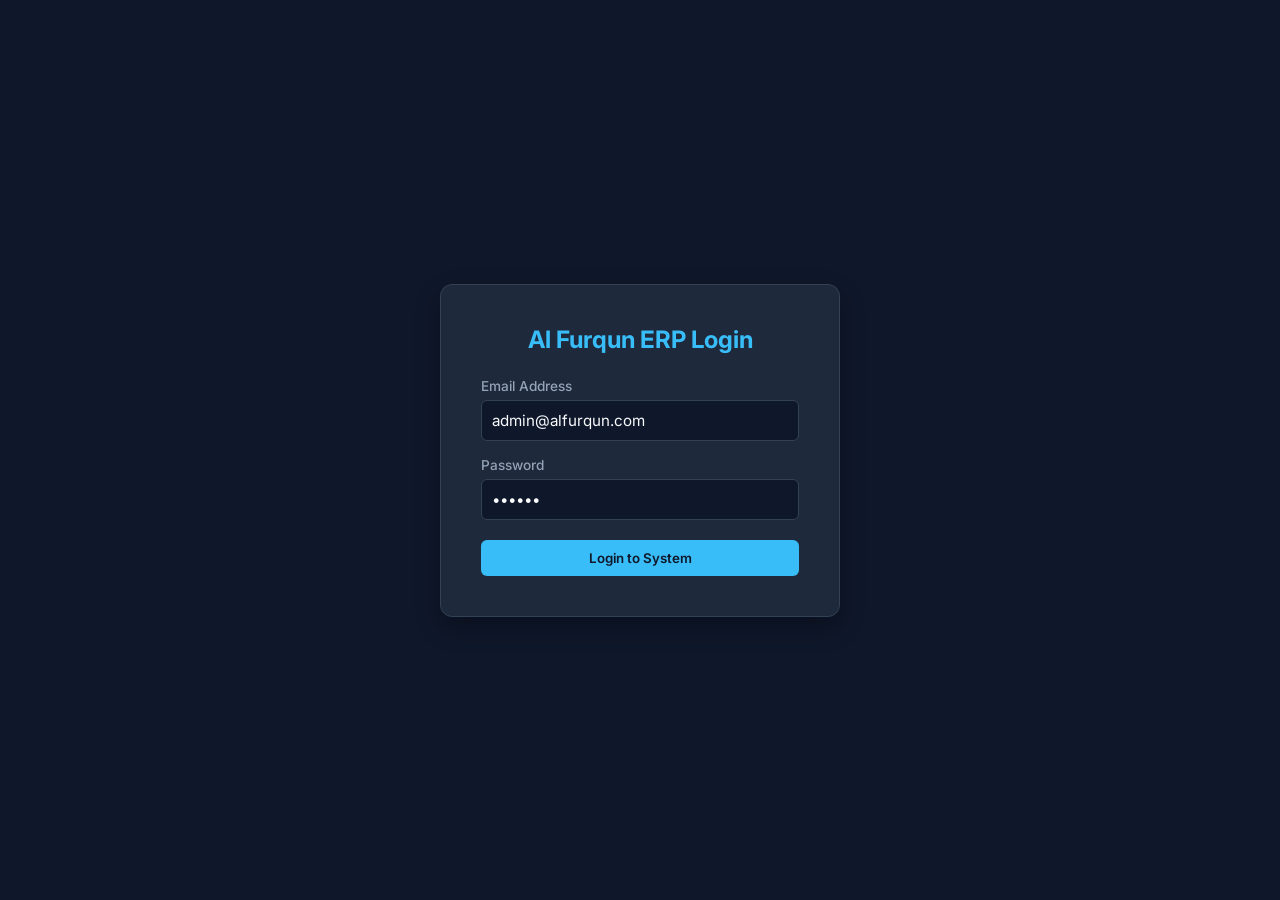
<file: index_with_all_products(1).html>
<!DOCTYPE html>
<html lang="en">
<head>
    <meta charset="UTF-8">
    <meta name="viewport" content="width=device-width, initial-scale=1.0">
    <title>Al Furqun - Reselling ERP System</title>
    <!-- FontAwesome & Google Fonts -->
    <link rel="stylesheet" href="https://cdnjs.cloudflare.com/ajax/libs/font-awesome/6.4.0/css/all.min.css">
    <link href="https://fonts.googleapis.com/css2?family=Inter:wght@300;400;500;600;700&display=swap" rel="stylesheet">
    <style>
        :root {
            --bg-main: #0f172a;
            --bg-sidebar: #1e293b;
            --bg-card: #1e293b;
            --text-main: #f8fafc;
            --text-muted: #94a3b8;
            --accent: #38bdf8;
            --accent-hover: #0ea5e9;
            --border: #334155;
            --success: #10b981;
            --danger: #ef4444;
            --warning: #f59e0b;
        }

        * {
            margin: 0;
            padding: 0;
            box-sizing: border-box;
            font-family: 'Inter', sans-serif;
        }

        body {
            background-color: var(--bg-main);
            color: var(--text-main);
            display: flex;
            height: 100vh;
            overflow: hidden;
        }

        /* --- AUTH SCREEN --- */
        #authScreen {
            position: fixed;
            top: 0;
            left: 0;
            width: 100%;
            height: 100%;
            background: var(--bg-main);
            display: flex;
            justify-content: center;
            align-items: center;
            z-index: 1000;
        }

        .auth-card {
            background: var(--bg-card);
            padding: 40px;
            border-radius: 12px;
            width: 100%;
            max-width: 400px;
            box-shadow: 0 10px 25px rgba(0,0,0,0.3);
            border: 1px solid var(--border);
        }

        .auth-card h2 {
            margin-bottom: 24px;
            color: var(--accent);
            text-align: center;
        }

        /* --- LAYOUT --- */
        .sidebar {
            width: 260px;
            background-color: var(--bg-sidebar);
            border-right: 1px solid var(--border);
            display: flex;
            flex-direction: column;
            transition: all 0.3s;
        }

        .sidebar-brand {
            padding: 24px;
            font-size: 1.4rem;
            font-weight: 700;
            color: var(--accent);
            border-bottom: 1px solid var(--border);
            text-align: center;
        }

        .sidebar-menu {
            list-style: none;
            padding: 20px 0;
            flex-grow: 1;
        }

        .sidebar-menu li a {
            display: flex;
            align-items: center;
            gap: 12px;
            padding: 14px 24px;
            color: var(--text-muted);
            text-decoration: none;
            font-weight: 500;
            transition: all 0.2s;
        }

        .sidebar-menu li.active a, .sidebar-menu li a:hover {
            background-color: rgba(56, 189, 248, 0.1);
            color: var(--accent);
            border-left: 4px solid var(--accent);
        }

        .sidebar-footer {
            padding: 20px;
            border-top: 1px solid var(--border);
        }

        .logout-btn {
            background: var(--danger);
            color: white;
            border: none;
            width: 100%;
            padding: 10px;
            border-radius: 6px;
            cursor: pointer;
            font-weight: 600;
        }

        .main-content {
            flex-grow: 1;
            display: flex;
            flex-direction: column;
            overflow-y: auto;
        }

        header {
            background: var(--bg-sidebar);
            padding: 16px 32px;
            border-bottom: 1px solid var(--border);
            display: flex;
            justify-content: space-between;
            align-items: center;
        }

        .user-info {
            font-size: 0.95rem;
            color: var(--text-muted);
        }

        .content-body {
            padding: 30px;
            flex-grow: 1;
        }

        .tab-content {
            display: none;
        }

        .tab-content.active {
            display: block;
        }

        /* --- CARDS & STATS --- */
        .stats-grid {
            display: grid;
            grid-template-columns: repeat(auto-fit, minmax(220px, 1fr));
            gap: 20px;
            margin-bottom: 30px;
        }

        .stat-card {
            background: var(--bg-card);
            padding: 20px;
            border-radius: 10px;
            border: 1px solid var(--border);
        }

        .stat-card h3 {
            font-size: 0.9rem;
            color: var(--text-muted);
            margin-bottom: 8px;
        }

        .stat-card .value {
            font-size: 1.8rem;
            font-weight: 700;
            color: var(--accent);
        }

        /* --- FORMS & TABLES --- */
        .card {
            background: var(--bg-card);
            padding: 24px;
            border-radius: 10px;
            border: 1px solid var(--border);
            margin-bottom: 24px;
        }

        .card h2 {
            margin-bottom: 20px;
            font-size: 1.2rem;
            color: var(--accent);
        }

        .form-grid {
            display: grid;
            grid-template-columns: repeat(auto-fit, minmax(200px, 1fr));
            gap: 16px;
            margin-bottom: 16px;
        }

        .input-group {
            display: flex;
            flex-direction: column;
            gap: 6px;
        }

        .input-group label {
            font-size: 0.85rem;
            color: var(--text-muted);
            font-weight: 500;
        }

        .input-group input, .input-group select {
            background: var(--bg-main);
            border: 1px solid var(--border);
            color: var(--text-main);
            padding: 10px;
            border-radius: 6px;
            font-size: 0.95rem;
        }

        .input-group input:focus, .input-group select:focus {
            border-color: var(--accent);
            outline: none;
        }

        .btn {
            background: var(--accent);
            color: var(--bg-main);
            border: none;
            padding: 10px 20px;
            font-weight: 600;
            border-radius: 6px;
            cursor: pointer;
            transition: background 0.2s;
        }

        .btn:hover {
            background: var(--accent-hover);
        }

        .table-responsive {
            overflow-x: auto;
            margin-top: 15px;
        }

        table {
            width: 100%;
            border-collapse: collapse;
            text-align: left;
            font-size: 0.9rem;
        }

        table th, table td {
            padding: 12px;
            border-bottom: 1px solid var(--border);
        }

        table th {
            background: rgba(255,255,255,0.02);
            color: var(--text-muted);
        }

        .badge {
            padding: 4px 8px;
            border-radius: 4px;
            font-size: 0.75rem;
            font-weight: 600;
        }
        .badge-success { background: rgba(16, 185, 129, 0.2); color: var(--success); }
        .badge-danger { background: rgba(239, 68, 68, 0.2); color: var(--danger); }
        .badge-warning { background: rgba(245, 158, 11, 0.2); color: var(--warning); }

        .wa-btn {
            background: #25d366;
            color: white;
            padding: 5px 10px;
            border-radius: 4px;
            text-decoration: none;
            font-size: 0.85rem;
            display: inline-flex;
            align-items: center;
            gap: 5px;
        }
        .link-btn {
            background: var(--accent);
            color: var(--bg-main);
            padding: 5px 10px;
            border-radius: 4px;
            text-decoration: none;
            font-size: 0.85rem;
            display: inline-flex;
            align-items: center;
            gap: 5px;
        }
    
/* ===== AL FURQUN ERP - ANIMATION LAYER ===== */
html{scroll-behavior:smooth}
@keyframes afFade{from{opacity:0}to{opacity:1}}
@keyframes afUp{from{opacity:0;transform:translateY(22px)}to{opacity:1;transform:translateY(0)}}
@keyframes afLeft{from{opacity:0;transform:translateX(-22px)}to{opacity:1;transform:translateX(0)}}
@keyframes afScale{from{opacity:0;transform:scale(.96)}to{opacity:1;transform:scale(1)}}

#authScreen{animation:afFade .45s ease both}
.auth-card{animation:afScale .55s cubic-bezier(.22,1,.36,1) both;transition:transform .3s ease,box-shadow .3s ease}
.auth-card:hover{transform:translateY(-3px);box-shadow:0 18px 40px rgba(0,0,0,.28)}
.auth-card h2{animation:afUp .5s ease .08s both}
.auth-card .input-group{animation:afUp .5s ease .16s both}
.auth-card .input-group:nth-of-type(2){animation-delay:.23s}

.auth-card .btn{position:relative;overflow:hidden}
.auth-card .btn::after{content:"";position:absolute;top:0;left:-110%;width:60%;height:100%;background:linear-gradient(90deg,transparent,rgba(255,255,255,.18),transparent);transform:skewX(-20deg);transition:left .5s ease}
.auth-card .btn:hover::after{left:130%}

.sidebar{animation:afLeft .5s ease both}
.sidebar-brand{animation:afFade .55s ease .12s both}
.sidebar-menu li{opacity:0;animation:afLeft .4s ease forwards}
.sidebar-menu li:nth-child(1){animation-delay:.08s}.sidebar-menu li:nth-child(2){animation-delay:.14s}.sidebar-menu li:nth-child(3){animation-delay:.20s}.sidebar-menu li:nth-child(4){animation-delay:.26s}.sidebar-menu li:nth-child(5){animation-delay:.32s}.sidebar-menu li:nth-child(6){animation-delay:.38s}
.sidebar-menu li a{transition:background-color .25s ease,color .25s ease,padding-left .25s ease,transform .25s ease}
.sidebar-menu li a:hover{padding-left:29px;transform:translateX(2px)}

.main-content{animation:afFade .45s ease both}
header{animation:afUp .45s ease both}
.tab-content.active{animation:afUp .4s cubic-bezier(.22,1,.36,1) both}

.stats-grid .stat-card:nth-child(1){animation:afUp .45s ease .05s both}.stats-grid .stat-card:nth-child(2){animation:afUp .45s ease .12s both}.stats-grid .stat-card:nth-child(3){animation:afUp .45s ease .19s both}.stats-grid .stat-card:nth-child(4){animation:afUp .45s ease .26s both}
.stat-card{transition:transform .25s ease,box-shadow .25s ease,border-color .25s ease}
.stat-card:hover{transform:translateY(-5px);box-shadow:0 12px 28px rgba(0,0,0,.22);border-color:var(--accent)}
.card{animation:afUp .45s ease both;transition:box-shadow .25s ease,transform .25s ease}.card:hover{box-shadow:0 10px 25px rgba(0,0,0,.18)}
.btn,.logout-btn{transition:transform .2s ease,box-shadow .2s ease,opacity .2s ease}.btn:hover,.logout-btn:hover{transform:translateY(-2px);box-shadow:0 7px 18px rgba(0,0,0,.2)}.btn:active,.logout-btn:active{transform:translateY(0) scale(.97)}
input,select,textarea{transition:border-color .25s ease,box-shadow .25s ease,transform .2s ease}input:focus,select:focus,textarea:focus{transform:translateY(-1px);box-shadow:0 0 0 3px rgba(56,189,248,.12)}
table tbody tr{transition:background-color .2s ease,transform .2s ease}table tbody tr:hover{background-color:rgba(56,189,248,.045)}
.badge{transition:transform .2s ease}.badge:hover{transform:scale(1.05)}

@media(max-width:768px){.auth-card{animation-duration:.45s}.stat-card:hover{transform:translateY(-3px)}.card:hover{transform:none}}
@media(prefers-reduced-motion:reduce){*,*::before,*::after{animation-duration:.01ms!important;animation-iteration-count:1!important;transition-duration:.01ms!important;scroll-behavior:auto!important}}
/* ===== END ANIMATION LAYER ===== */

/* Product action buttons */
.product-actions{white-space:nowrap;display:flex;gap:8px;align-items:center}
.product-actions .btn-edit,.product-actions .btn-delete{border:none;border-radius:7px;padding:7px 11px;font-weight:600;cursor:pointer;display:inline-flex;align-items:center;gap:6px;transition:transform .2s ease,box-shadow .2s ease,filter .2s ease}
.product-actions .btn-edit{background:#0ea5e9;color:#fff}
.product-actions .btn-delete{background:#ef4444;color:#fff}
.product-actions .btn-edit:hover,.product-actions .btn-delete:hover{transform:translateY(-2px);box-shadow:0 6px 14px rgba(0,0,0,.22);filter:brightness(1.05)}
@media(max-width:768px){.product-actions{flex-wrap:wrap}.product-actions .btn-edit,.product-actions .btn-delete{padding:6px 9px;font-size:12px}}

</style>
</head>
<body>

    <!-- LOGIN SCREEN -->
    <div id="authScreen">
        <div class="auth-card">
            <h2>Al Furqun ERP Login</h2>
            <form id="loginForm">
                <div class="input-group" style="margin-bottom: 16px;">
                    <label>Email Address</label>
                    <input type="email" id="loginEmail" value="admin@alfurqun.com" required>
                </div>
                <div class="input-group" style="margin-bottom: 20px;">
                    <label>Password</label>
                    <input type="password" id="loginPass" value="123456" required>
                </div>
                <button type="submit" class="btn" style="width: 100%;">Login to System</button>
            </form>
        </div>
    </div>

    <!-- SIDEBAR -->
    <nav class="sidebar">
        <div class="sidebar-brand">Al Furqun</div>
        <ul class="sidebar-menu">
            <li class="active" data-target="dashboardTab"><a href="#"><i class="fa-solid fa-chart-pie"></i> Dashboard</a></li>
            <li data-target="salesTab"><a href="#"><i class="fa-solid fa-cart-shopping"></i> Sales & Orders</a></li>
            <li data-target="customersTab"><a href="#"><i class="fa-solid fa-users"></i> Customers</a></li>
            <li data-target="productsTab"><a href="#"><i class="fa-solid fa-box"></i> Products</a></li>
            <li data-target="suppliersTab"><a href="#"><i class="fa-solid fa-truck-field"></i> Suppliers</a></li>
            <li data-target="accountsTab"><a href="#"><i class="fa-solid fa-wallet"></i> Accounts & Settings</a></li>
        </ul>
        <div class="sidebar-footer">
            <button class="logout-btn" id="logoutBtn"><i class="fa-solid fa-right-from-bracket"></i> Logout</button>
        </div>
    </nav>

    <!-- MAIN INTERFACE -->
    <div class="main-content">
        <header>
            <h2>Reselling Management Panel</h2>
            <div class="user-info" id="currentUserDisplay">Logged in as: admin@alfurqun.com</div>
        </header>

        <div class="content-body">

            <!-- 1. DASHBOARD TAB -->
            <div id="dashboardTab" class="tab-content active">
                <div class="stats-grid">
                    <div class="stat-card">
                        <h3>Total Customers</h3>
                        <div class="value" id="statCustomers">0</div>
                    </div>
                    <div class="stat-card">
                        <h3>Total Sales (Revenue)</h3>
                        <div class="value" id="statSales">৳0</div>
                    </div>
                    <div class="stat-card">
                        <h3>Total Profit / Loss</h3>
                        <div class="value" id="statProfit">৳0</div>
                    </div>
                    <div class="stat-card">
                        <h3>Total Orders</h3>
                        <div class="value" id="statOrders">0</div>
                    </div>
                </div>

                <div class="card">
                    <h2>Recent Orders Overview</h2>
                    <div class="table-responsive">
                        <table>
                            <thead>
                                <tr>
                                    <th>Order ID</th>
                                    <th>Date</th>
                                    <th>Customer</th>
                                    <th>Product</th>
                                    <th>Sell Price</th>
                                    <th>Status</th>
                                </tr>
                            </thead>
                            <tbody id="recentOrdersBody">
                                <!-- JS Populated -->
                            </tbody>
                        </table>
                    </div>
                </div>
            </div>

            <!-- 2. SALES & ORDERS TAB (20 Fields) -->
            <div id="salesTab" class="tab-content">
                <div class="card">
                    <h2>Create New Order</h2>
                    <form id="orderForm">
                        <div class="form-grid">
                            <div class="input-group"><label>1. Date</label><input type="date" id="oDate" required></div>
                            <div class="input-group"><label>2. Order ID</label><input type="text" id="oId" placeholder="ORD-001" required></div>
                            <div class="input-group"><label>3. Source</label>
                                <select id="oSource">
                                    <option value="Marketplace">Marketplace</option>
                                    <option value="Facebook Page">Facebook Page</option>
                                    <option value="Whatsapp">Whatsapp</option>
                                    <option value="Messenger">Messenger</option>
                                    <option value="Tiktok">Tiktok</option>
                                </select>
                            </div>
                            <div class="input-group"><label>4. Customer Name</label><input type="text" id="oCustName" required></div>
                            <div class="input-group"><label>5. Phone</label><input type="text" id="oPhone" required></div>
                            <div class="input-group"><label>6. Address</label><input type="text" id="oAddress" required></div>
                            <div class="input-group"><label>7. Product</label><input type="text" id="oProduct" required></div>
                            <div class="input-group"><label>8. Quantity</label><input type="number" id="oQty" value="1" required></div>
                            <div class="input-group"><label>9. Supplier</label>
                                <select id="oSupplier" required>
                                    <option value="">Select Supplier</option>
                                    <option value="AmarSell">AmarSell</option>
                                    <option value="Greenish">Greenish</option>
                                    <option value="iUddokta">iUddokta</option>
                                    <option value="Dropshipper">Dropshipper</option>
                                    <option value="Shopbase">Shopbase</option>
                                    <option value="Asia Express">Asia Express</option>
                                    <option value="Araf Traders">Araf Traders</option>
                                </select>
                            </div>
                            <div class="input-group"><label>10. Buy Price</label><input type="number" id="oBuyPrice" value="0" required></div>
                            <div class="input-group"><label>11. Sell Price</label><input type="number" id="oSellPrice" value="0" required></div>
                            <div class="input-group"><label>12. Delivery Charge</label><input type="number" id="oDelCharge" value="0"></div>
                            <div class="input-group"><label>13. Courier Cost</label><input type="number" id="oCourCost" value="0"></div>
                            <div class="input-group"><label>14. Packaging Cost</label><input type="number" id="oPackCost" value="0"></div>
                            <div class="input-group"><label>15. Return</label>
                                <select id="oReturn">
                                    <option value="No">No</option>
                                    <option value="Yes">Yes</option>
                                </select>
                            </div>
                            <div class="input-group"><label>16. Return Reason</label><input type="text" id="oRetReason" value="N/A"></div>
                            <div class="input-group"><label>17. Return Cost</label><input type="number" id="oRetCost" value="0"></div>
                            <div class="input-group"><label>18. Tracking ID</label><input type="text" id="oTrackId" placeholder="TRK-..."></div>
                            <div class="input-group"><label>19. Courier Company</label>
                                <select id="oCourierComp" required>
                                    <option value="">Select Courier</option>
                                    <option value="Pathao">Pathao</option>
                                    <option value="Steadfast">Steadfast</option>
                                </select>
                            </div>
                            <div class="input-group"><label>20. Status</label>
                                <select id="oStatus">
                                    <option value="Delivered">Delivered</option>
                                    <option value="On Hold">On Hold</option>
                                    <option value="Cancelled">Cancelled</option>
                                </select>
                            </div>
                        </div>
                        <button type="submit" class="btn">Save Order</button>
                    </form>
                </div>

                <div class="card">
                    <h2>Orders List</h2>
                    <div class="table-responsive">
                        <table>
                            <thead>
                                <tr>
                                    <th>ID & Date</th>
                                    <th>Customer & Phone</th>
                                    <th>Product</th>
                                    <th>Buy / Sell</th>
                                    <th>Profit</th>
                                    <th>Status</th>
                                </tr>
                            </thead>
                            <tbody id="fullOrdersBody">
                                <!-- JS Populated -->
                            </tbody>
                        </table>
                    </div>
                </div>
            </div>

            <!-- 3. CUSTOMERS TAB -->
            <div id="customersTab" class="tab-content">
                <div class="card">
                    <h2>Customer Database (Auto-tracked)</h2>
                    <div class="table-responsive">
                        <table>
                            <thead>
                                <tr>
                                    <th>Customer Name</th>
                                    <th>Phone</th>
                                    <th>Address</th>
                                    <th>Total Orders</th>
                                    <th>Action</th>
                                </tr>
                            </thead>
                            <tbody id="customersTableBody">
                                <!-- JS Populated -->
                            </tbody>
                        </table>
                    </div>
                </div>
            </div>

            <!-- 4. PRODUCTS TAB -->
            <div id="productsTab" class="tab-content">
                <div class="card">
                    <h2>Add New Product</h2>
                    <form id="productForm">
                        <div class="form-grid">
                            <div class="input-group">
                                <label>Product Name</label>
                                <input type="text" id="pName" placeholder="Product Title" required>
                            </div>
                            <div class="input-group">
                                <label>Category</label>
                                <input type="text" id="pCategory" placeholder="Apparel / Gadget etc." required>
                            </div>
                            <div class="input-group">
                                <label>Regular Buy Price (৳)</label>
                                <input type="number" id="pBuyPrice" value="0" required>
                            </div>
                            <div class="input-group">
                                <label>Regular Sell Price (৳)</label>
                                <input type="number" id="pSellPrice" value="0" required>
                            </div>
                        </div>
                        <button type="submit" class="btn">Save Product</button>
                    </form>
                </div>

                <div class="card">
                    <h2>Products Catalog</h2>
                    <div class="table-responsive">
                        <table>
                            <thead>
                                <tr>
                                    <th>Product Name</th>
                                    <th>Category</th>
                                    <th>Buy Price</th>
                                    <th>Sell Price</th>
                                    <th>Times Ordered</th>
                                    <th>Action</th>
                                </tr>
                            </thead>
                            <tbody id="productsTableBody">
                                <!-- JS Populated -->
                            </tbody>
                        </table>
                    </div>
                </div>
            </div>

            <!-- 5. SUPPLIERS TAB -->
            <div id="suppliersTab" class="tab-content">
                <div class="card">
                    <h2>Add New Supplier</h2>
                    <form id="supplierForm">
                        <div class="form-grid">
                            <div class="input-group">
                                <label>Supplier Name</label>
                                <input type="text" id="supName" placeholder="Supplier Name" required>
                            </div>
                            <div class="input-group">
                                <label>WhatsApp Number</label>
                                <input type="text" id="supWhatsapp" placeholder="+8801700000000" required>
                            </div>
                            <div class="input-group">
                                <label>Link (Website / Page)</label>
                                <input type="url" id="supLink" placeholder="https://facebook.com/..." required>
                            </div>
                        </div>
                        <button type="submit" class="btn">Save Supplier</button>
                    </form>
                </div>

                <div class="card">
                    <h2>Suppliers List</h2>
                    <div class="table-responsive">
                        <table>
                            <thead>
                                <tr>
                                    <th>Supplier Name</th>
                                    <th>WhatsApp</th>
                                    <th>Link</th>
                                </tr>
                            </thead>
                            <tbody id="suppliersTableBody">
                                <!-- JS Populated -->
                            </tbody>
                        </table>
                    </div>
                </div>
            </div>

            <!-- 6. ACCOUNTS & SETTINGS TAB -->
            <div id="accountsTab" class="tab-content">
                <div class="stats-grid">
                    <div class="stat-card">
                        <h3>Total Revenue</h3>
                        <div class="value" id="accRevenue">৳0</div>
                    </div>
                    <div class="stat-card">
                        <h3>Total Product Cost</h3>
                        <div class="value" id="accCost">৳0</div>
                    </div>
                    <div class="stat-card">
                        <h3>Net Profit</h3>
                        <div class="value" id="accNetProfit">৳0</div>
                    </div>
                </div>

                <div class="card">
                    <h2>Profile & Credentials Settings</h2>
                    <form id="settingsForm">
                        <div class="form-grid">
                            <div class="input-group">
                                <label>Update Email</label>
                                <input type="email" id="settingsEmail" required>
                            </div>
                            <div class="input-group">
                                <label>Update Password</label>
                                <input type="text" id="settingsPass" required>
                            </div>
                        </div>
                        <button type="submit" class="btn" style="margin-top: 10px;">Update Credentials</button>
                    </form>
                </div>
            </div>

        </div>
    </div>

    <!-- JAVASCRIPT LOGIC -->
    <script>
        // --- DATA & STATE ---
        let db = JSON.parse(localStorage.getItem('alfurqun_erp_db')) || {
            user: { email: "admin@alfurqun.com", pass: "123456" },
            orders: [],
            products: [],
            suppliers: []
        };

        function saveDB() {
            localStorage.setItem('alfurqun_erp_db', JSON.stringify(db));
            renderAll();
        }

        // --- PRELOADED PRODUCT CATALOG ---
        // Adds the supplied catalog items only when they are missing. Existing
        // products, orders, edits, and deletes are preserved.
        const PRELOADED_PRODUCTS = [{"name":"Lipoma Removal Cream","category":"Health","buyPrice":220,"sellPrice":499,"initialCount":0},{"name":"Lipoma Removal Spray","category":"Health","buyPrice":250,"sellPrice":550,"initialCount":0},{"name":"Portable Rechargeable USB Blender","category":"Home Appliance","buyPrice":460,"sellPrice":650,"initialCount":0},{"name":"Belscoop Manual Chopper","category":"kitchen accessories","buyPrice":180,"sellPrice":350,"initialCount":0},{"name":"G Shape Light","category":"Watches & Clock","buyPrice":360,"sellPrice":650,"initialCount":0},{"name":"Ears Muff Handband","category":"Baby Care","buyPrice":340,"sellPrice":650,"initialCount":0},{"name":"Turbo Fan","category":"Gadget","buyPrice":350,"sellPrice":650,"initialCount":0},{"name":"Rechargeable Neck Fan","category":"Gadget","buyPrice":360,"sellPrice":560,"initialCount":0},{"name":"Blackhead Remover","category":"Health","buyPrice":320,"sellPrice":650,"initialCount":0},{"name":"2 in 1 Eyebrow Hair Remover","category":"Gadget","buyPrice":300,"sellPrice":550,"initialCount":0},{"name":"Sweat Slim Belt","category":"Health","buyPrice":180,"sellPrice":350,"initialCount":0},{"name":"Oils Spray Bottle","category":"kitchen accessories","buyPrice":330,"sellPrice":699,"initialCount":0},{"name":"Rechargeable Heating Pad","category":"Health Care","buyPrice":170,"sellPrice":350,"initialCount":0},{"name":"T60 bag","category":"Bags","buyPrice":550,"sellPrice":1050,"initialCount":0},{"name":"Ayatul Kursi Watch","category":"Watches","buyPrice":500,"sellPrice":850,"initialCount":0},{"name":"4 layer egg tray","category":"Kitchen Applience","buyPrice":130,"sellPrice":300,"initialCount":0},{"name":"LED clock","category":"Gadget Electronics","buyPrice":450,"sellPrice":750,"initialCount":0},{"name":"Sevich hair grow essence spray","category":"Health & Beauty","buyPrice":140,"sellPrice":350,"initialCount":0},{"name":"Mini hair straightener","category":"Gadget Electronics","buyPrice":220,"sellPrice":450,"initialCount":0},{"name":"DETVFO hair removal spray","category":"Health & Beauty","buyPrice":650,"sellPrice":1050,"initialCount":0},{"name":"Kingless Hair removal spray","category":"Health & Beauty","buyPrice":330,"sellPrice":850,"initialCount":0},{"name":"Vericose vein spray","category":"Health & Beauty","buyPrice":275,"sellPrice":550,"initialCount":0},{"name":"3-Head Fascial Gun Body Massager","category":"Health & Beauty","buyPrice":770,"sellPrice":1100,"initialCount":0},{"name":"Smart Scalp Massager","category":"Health & Beauty","buyPrice":440,"sellPrice":750,"initialCount":0},{"name":"Meniscus Pain Relief Ointment","category":"Health & Beauty","buyPrice":200,"sellPrice":450,"initialCount":0},{"name":"Portable Heating Pad","category":"Health & Beauty","buyPrice":420,"sellPrice":650,"initialCount":0},{"name":"Premium Travel Bag Set 3.1 + FREE Wallet","category":"Fashion & Lifestyle","buyPrice":600,"sellPrice":999,"initialCount":0},{"name":"Baby Helmet","category":"Toys, Kids & Baby","buyPrice":100,"sellPrice":350,"initialCount":0},{"name":"Baby Nail Trimmer","category":"Toys, Kids & Baby","buyPrice":320,"sellPrice":650,"initialCount":0},{"name":"Child Carrier Wrap","category":"Toys, Kids & Baby","buyPrice":250,"sellPrice":450,"initialCount":0},{"name":"Baby Carrier Bag","category":"Toys, Kids & Baby","buyPrice":250,"sellPrice":650,"initialCount":0},{"name":"Wireless Lamp Holder","category":"Gadget Electronics","buyPrice":220,"sellPrice":450,"initialCount":0},{"name":"Granding Peeling Chopper","category":"Home Appliance","buyPrice":800,"sellPrice":1250,"initialCount":0},{"name":"Portable Turbo Fan","category":"Gadget Electronics","buyPrice":350,"sellPrice":650,"initialCount":0},{"name":"Wi-Fi Router Holder","category":"Home Appliance","buyPrice":120,"sellPrice":299,"initialCount":0},{"name":"Electric Mini Grinder","category":"Home Appliance","buyPrice":660,"sellPrice":950,"initialCount":0},{"name":"INIMA Coffee Grinder","category":"Home Appliance","buyPrice":950,"sellPrice":1200,"initialCount":0},{"name":"Crusher Juicer","category":"Home Appliance","buyPrice":510,"sellPrice":750,"initialCount":0},{"name":"OSAKA Blender","category":"Home Appliance","buyPrice":670,"sellPrice":950,"initialCount":0},{"name":"Vacuum Flask Set","category":"Home Appliance","buyPrice":380,"sellPrice":750,"initialCount":0},{"name":"ELECTRIC HEATING COFFEE","category":"Home Appliance","buyPrice":800,"sellPrice":1050,"initialCount":0},{"name":"Digital Blood Pressure Monitor","category":"Health & Beauty","buyPrice":550,"sellPrice":850,"initialCount":0},{"name":"2 in 1 Nima Blender","category":"Fashion & Lifestyle","buyPrice":670,"sellPrice":950,"initialCount":0},{"name":"Electric Doi Maker","category":"Gadget Electronics","buyPrice":430,"sellPrice":750,"initialCount":0},{"name":"Travelling Shoe Storage Bag","category":"Fashion & Lifestyle","buyPrice":290,"sellPrice":650,"initialCount":0},{"name":"Mesh Nebulizer Machine","category":"Health & Beauty","buyPrice":230,"sellPrice":550,"initialCount":0},{"name":"Nail Clipper Manicure Set","category":"Fashion & Lifestyle","buyPrice":160,"sellPrice":450,"initialCount":0},{"name":"Shoes Foam Cleaner- BK2200","category":"Fashion & Lifestyle","buyPrice":230,"sellPrice":450,"initialCount":0},{"name":"Piles Hemorrhoids Herbal Cream","category":"General","buyPrice":70,"sellPrice":333,"initialCount":1},{"name":"Rechargeable USB Blender","category":"General","buyPrice":450,"sellPrice":699,"initialCount":1},{"name":"Ginger Oil","category":"General","buyPrice":60,"sellPrice":350,"initialCount":1}];
        let productCatalogChanged = false;
        PRELOADED_PRODUCTS.forEach(item => {
            if (!db.products.some(p => p.name === item.name)) {
                db.products.push({ ...item });
                productCatalogChanged = true;
            }
        });
        if (productCatalogChanged) {
            localStorage.setItem('alfurqun_erp_db', JSON.stringify(db));
        }

        // --- AUTH LOGIC ---
        const authScreen = document.getElementById('authScreen');
        const loginForm = document.getElementById('loginForm');
        
        loginForm.addEventListener('submit', (e) => {
            e.preventDefault();
            const email = document.getElementById('loginEmail').value;
            const pass = document.getElementById('loginPass').value;

            if (email === db.user.email && pass === db.user.pass) {
                authScreen.style.display = 'none';
                document.getElementById('currentUserDisplay').innerText = `Logged in as: ${db.user.email}`;
            } else {
                alert('Invalid Email or Password!');
            }
        });

        // --- NAVIGATION ---
        const menuItems = document.querySelectorAll('.sidebar-menu li');
        const tabContents = document.querySelectorAll('.tab-content');

        menuItems.forEach(item => {
            item.addEventListener('click', (e) => {
                e.preventDefault();
                menuItems.forEach(i => i.classList.remove('active'));
                tabContents.forEach(t => t.classList.remove('active'));

                item.classList.add('active');
                const targetId = item.getAttribute('data-target');
                document.getElementById(targetId).classList.add('active');
            });
        });

        document.getElementById('logoutBtn').addEventListener('click', () => {
            authScreen.style.display = 'flex';
        });

        // --- ORDER SUBMISSION ---
        document.getElementById('orderForm').addEventListener('submit', (e) => {
            e.preventDefault();

            const newOrder = {
                date: document.getElementById('oDate').value,
                id: document.getElementById('oId').value,
                source: document.getElementById('oSource').value,
                custName: document.getElementById('oCustName').value,
                phone: document.getElementById('oPhone').value,
                address: document.getElementById('oAddress').value,
                product: document.getElementById('oProduct').value,
                qty: Number(document.getElementById('oQty').value),
                supplier: document.getElementById('oSupplier').value,
                buyPrice: Number(document.getElementById('oBuyPrice').value),
                sellPrice: Number(document.getElementById('oSellPrice').value),
                delCharge: Number(document.getElementById('oDelCharge').value),
                courCost: Number(document.getElementById('oCourCost').value),
                packCost: Number(document.getElementById('oPackCost').value),
                returnItem: document.getElementById('oReturn').value,
                retReason: document.getElementById('oRetReason').value,
                retCost: Number(document.getElementById('oRetCost').value),
                trackId: document.getElementById('oTrackId').value,
                courierComp: document.getElementById('oCourierComp').value,
                status: document.getElementById('oStatus').value
            };

            db.orders.unshift(newOrder);
            saveDB();
            document.getElementById('orderForm').reset();
            alert('Order created successfully!');
        });

        // --- PRODUCT SUBMISSION ---
        document.getElementById('productForm').addEventListener('submit', (e) => {
            e.preventDefault();

            const newProduct = {
                name: document.getElementById('pName').value,
                category: document.getElementById('pCategory').value,
                buyPrice: Number(document.getElementById('pBuyPrice').value),
                sellPrice: Number(document.getElementById('pSellPrice').value)
            };

            db.products.push(newProduct);
            saveDB();
            document.getElementById('productForm').reset();
            alert('Product added successfully!');
        });

        // --- SUPPLIER SUBMISSION ---
        document.getElementById('supplierForm').addEventListener('submit', (e) => {
            e.preventDefault();

            const newSup = {
                name: document.getElementById('supName').value,
                whatsapp: document.getElementById('supWhatsapp').value,
                link: document.getElementById('supLink').value
            };

            db.suppliers.push(newSup);
            saveDB();
            document.getElementById('supplierForm').reset();
            alert('Supplier added successfully!');
        });

        // --- SETTINGS SUBMISSION ---
        document.getElementById('settingsForm').addEventListener('submit', (e) => {
            e.preventDefault();
            db.user.email = document.getElementById('settingsEmail').value;
            db.user.pass = document.getElementById('settingsPass').value;
            saveDB();
            document.getElementById('currentUserDisplay').innerText = `Logged in as: ${db.user.email}`;
            alert('Credentials updated successfully!');
        });

        // --- PRODUCT EDIT / DELETE (opens in a new Chrome tab) ---
        function openProductEditor(productName) {
            const product = db.products.find(p => p.name === productName);
            let source = product || { name: productName, category: 'General', buyPrice: 0, sellPrice: 0 };
            const count = db.orders.filter(o => o.product === productName).length;
            const child = window.open('', '_blank');
            if (!child) {
                alert('Please allow pop-ups for this ERP so Product Edit can open in a new tab.');
                return;
            }
            const safe = value => String(value ?? '').replace(/[&<>"']/g, ch => ({'&':'&amp;','<':'&lt;','>':'&gt;','"':'&quot;',"'":'&#039;'}[ch]));
            child.document.open();
            child.document.write(`<!DOCTYPE html>
<html lang="en">
<head>
<meta charset="UTF-8">
<meta name="viewport" content="width=device-width, initial-scale=1.0">
<title>Product Details - ${safe(source.name)}</title>
<link rel="preconnect" href="https://fonts.googleapis.com">
<link rel="preconnect" href="https://fonts.gstatic.com" crossorigin>
<link href="https://fonts.googleapis.com/css2?family=Inter:wght@400;500;600;700&display=swap" rel="stylesheet">
<style>
:root{--bg:#07111f;--card:#0f1b2d;--border:#22334d;--text:#e5eefb;--muted:#94a3b8;--accent:#38bdf8;--danger:#ef4444;--success:#22c55e}
*{box-sizing:border-box}body{margin:0;background:linear-gradient(135deg,#07111f,#0b1627);color:var(--text);font-family:Inter,Arial,sans-serif;min-height:100vh;padding:35px 18px}
.wrap{max-width:760px;margin:auto}.back{color:var(--accent);cursor:pointer;margin-bottom:20px;font-weight:600}.card{background:var(--card);border:1px solid var(--border);border-radius:16px;padding:28px;box-shadow:0 18px 45px rgba(0,0,0,.28);animation:up .45s ease}.title{display:flex;justify-content:space-between;gap:15px;align-items:flex-start;margin-bottom:25px}.title h1{margin:0;font-size:26px}.grid{display:grid;grid-template-columns:1fr 1fr;gap:16px}.field label{display:block;color:var(--muted);font-size:13px;margin-bottom:7px}.field input{width:100%;padding:12px 13px;border-radius:9px;border:1px solid var(--border);background:#091426;color:var(--text);outline:none}.field input:focus{border-color:var(--accent);box-shadow:0 0 0 3px rgba(56,189,248,.12)}.full{grid-column:1/-1}.info{margin-top:20px;padding:15px;border:1px solid var(--border);border-radius:10px;background:rgba(255,255,255,.025);color:var(--muted)}.actions{display:flex;gap:10px;margin-top:25px;flex-wrap:wrap}.btn{border:0;border-radius:9px;padding:11px 17px;font-weight:700;cursor:pointer;color:#fff}.save{background:var(--success)}.del{background:var(--danger)}.cancel{background:#334155}@keyframes up{from{opacity:0;transform:translateY(18px)}to{opacity:1;transform:none}}@media(max-width:600px){.grid{grid-template-columns:1fr}.full{grid-column:auto}.title{display:block}}
</style></head><body>
<div class="wrap">
<div class="back" onclick="window.close()">← Back to Products</div>
<div class="card">
<div class="title"><div><div style="color:var(--accent);font-size:13px;font-weight:700;margin-bottom:7px">PRODUCT DETAILS</div><h1>${safe(source.name)}</h1></div></div>
<div class="grid">
<div class="field full"><label>Product Name</label><input id="pName" value="${safe(source.name)}"></div>
<div class="field"><label>Category</label><input id="pCategory" value="${safe(source.category || 'General')}"></div>
<div class="field"><label>Times Ordered</label><input value="${count}" disabled></div>
<div class="field"><label>Buy Price</label><input id="pBuy" type="number" value="${Number(source.buyPrice)||0}"></div>
<div class="field"><label>Sell Price</label><input id="pSell" type="number" value="${Number(source.sellPrice)||0}"></div>
</div>
<div class="actions"><button class="btn save" onclick="saveProduct()">Save Changes</button><button class="btn del" onclick="removeProduct()">Delete Product</button><button class="btn cancel" onclick="window.close()">Cancel</button></div>
<div class="info">Changes are saved to the same ERP database used by the main tab.</div>
</div></div>
<script>
const originalName=${JSON.stringify(productName)};
function getDB(){return JSON.parse(localStorage.getItem('alfurqun_erp_db')) || {user:{email:'admin@alfurqun.com',pass:'123456'},orders:[],products:[],suppliers:[]};}
function saveDB(db){localStorage.setItem('alfurqun_erp_db',JSON.stringify(db));}
function saveProduct(){
 const db=getDB(); const name=document.getElementById('pName').value.trim(); const category=document.getElementById('pCategory').value.trim()||'General'; const buy=Number(document.getElementById('pBuy').value)||0; const sell=Number(document.getElementById('pSell').value)||0;
 if(!name){alert('Product name cannot be empty.');return;}
 let p=db.products.find(x=>x.name===originalName);
 if(!p){p={name:originalName,category:'General',buyPrice:0,sellPrice:0};db.products.push(p);}
 db.orders.forEach(o=>{if(o.product===originalName){o.product=name;o.buyPrice=buy;o.sellPrice=sell;}});
 p.name=name;p.category=category;p.buyPrice=buy;p.sellPrice=sell;saveDB(db);alert('Product updated successfully!');if(window.opener&&!window.opener.closed){window.opener.postMessage({type:'erp-product-updated'},'*');}window.close();
}
function removeProduct(){
 if(!confirm('Are you sure you want to delete this product?'))return; const db=getDB(); const before=db.products.length; db.products=db.products.filter(p=>p.name!==originalName); if(db.products.length===before){alert('This product is only present in order history, so it cannot be removed from the catalog.');return;} saveDB(db); if(window.opener&&!window.opener.closed){window.opener.postMessage({type:'erp-product-updated'},'*');}window.close();
}
<\/script></body></html>`);
            child.document.close();
        }

        // --- CUSTOMER DETAILS / EDIT / DELETE ---
        function openCustomerDetails(phone) {
            const customerOrders = db.orders.filter(o => String(o.phone || '') === String(phone || ''));
            if (!customerOrders.length) {
                alert('Customer data not found.');
                return;
            }
            const first = customerOrders[0];
            const child = window.open('', '_blank');
            if (!child) {
                alert('Chrome blocked the new tab. Please allow pop-ups for this ERP.');
                return;
            }

            const esc = value => String(value ?? '').replace(/[&<>"']/g, ch => ({'&':'&amp;','<':'&lt;','>':'&gt;','"':'&quot;',"'":'&#039;'}[ch]));
            const options = (current, values) => values.map(v => `<option value="${esc(v)}" ${String(current)===String(v)?'selected':''}>${esc(v)}</option>`).join('');
            const suppliers = ['', 'AmarSell','Greenish','iUddokta','Dropshipper','Shopbase','Asia Express','Araf Traders'];
            const couriers = ['', 'Pathao','Steadfast'];
            const statuses = ['Delivered','On Hold','Returned','Confirmed'];

            let ordersHTML = customerOrders.map((o, idx) => `
                <div class="order-card" data-index="${idx}">
                    <h2>Order ${idx + 1}: ${esc(o.id || '')}</h2>
                    <div class="grid">
                        <label>Date<input data-f="date" type="date" value="${esc(o.date || '')}"></label>
                        <label>Order ID<input data-f="id" value="${esc(o.id || '')}"></label>
                        <label>Source<select data-f="source">${options(o.source || 'Marketplace',['Marketplace','Facebook Page','Whatsapp','Messenger','Tiktok'])}</select></label>
                        <label>Customer Name<input data-f="custName" value="${esc(o.custName || '')}"></label>
                        <label>Phone<input data-f="phone" value="${esc(o.phone || '')}"></label>
                        <label>Address<input data-f="address" value="${esc(o.address || '')}"></label>
                        <label>Product<input data-f="product" value="${esc(o.product || '')}"></label>
                        <label>Quantity<input data-f="qty" type="number" value="${Number(o.qty)||1}"></label>
                        <label>Supplier<select data-f="supplier">${options(o.supplier || '',suppliers)}</select></label>
                        <label>Buy Price<input data-f="buyPrice" type="number" value="${Number(o.buyPrice)||0}"></label>
                        <label>Sell Price<input data-f="sellPrice" type="number" value="${Number(o.sellPrice)||0}"></label>
                        <label>Delivery Charge<input data-f="delCharge" type="number" value="${Number(o.delCharge)||0}"></label>
                        <label>Courier Cost<input data-f="courCost" type="number" value="${Number(o.courCost)||0}"></label>
                        <label>Packaging Cost<input data-f="packCost" type="number" value="${Number(o.packCost)||0}"></label>
                        <label>Return<select data-f="returnItem">${options(o.returnItem || 'No',['No','Yes'])}</select></label>
                        <label>Return Reason<input data-f="retReason" value="${esc(o.retReason || 'N/A')}"></label>
                        <label>Return Cost<input data-f="retCost" type="number" value="${Number(o.retCost)||0}"></label>
                        <label>Tracking ID<input data-f="trackId" value="${esc(o.trackId || '')}"></label>
                        <label>Courier Company<select data-f="courierComp">${options(o.courierComp || '',couriers)}</select></label>
                        <label>Status<select data-f="status">${options(o.status || 'Delivered',statuses)}</select></label>
                    </div>
                    <button class="save-order" onclick="saveOrderCard(this)"><i class="fa-solid fa-floppy-disk"></i> Save This Order</button>
                    <button class="delete-order" onclick="deleteOrderCard(this)"><i class="fa-solid fa-trash"></i> Delete This Order</button>
                </div>
            `).join('');

            child.document.write(`<!doctype html><html><head><meta charset="UTF-8"><meta name="viewport" content="width=device-width,initial-scale=1.0"><title>Customer Details - ${esc(first.custName)}</title><link rel="stylesheet" href="https://cdnjs.cloudflare.com/ajax/libs/font-awesome/6.4.0/css/all.min.css"><style>
                *{box-sizing:border-box}body{margin:0;background:#0f172a;color:#f8fafc;font-family:Inter,Arial,sans-serif;padding:28px}.top{display:flex;justify-content:space-between;align-items:center;gap:15px;margin-bottom:24px}.title{color:#38bdf8;font-size:28px;font-weight:800}.sub{color:#94a3b8;margin-top:4px}.customer-box,.order-card{background:#1e293b;border:1px solid #334155;border-radius:14px;padding:20px;margin-bottom:20px}.customer-box h2,.order-card h2{margin:0 0 18px;color:#38bdf8}.customer-grid{display:grid;grid-template-columns:repeat(3,1fr);gap:14px}.grid{display:grid;grid-template-columns:repeat(4,1fr);gap:14px}label{color:#94a3b8;font-size:14px;font-weight:600}input,select{display:block;width:100%;margin-top:7px;background:#0b1324;color:#f8fafc;border:1px solid #334155;border-radius:8px;padding:11px;font-size:15px;outline:none}input:focus,select:focus{border-color:#38bdf8}.btn,.save-order,.delete-order{border:0;border-radius:8px;padding:10px 15px;font-weight:700;cursor:pointer}.save-order{background:#22c55e;color:white;margin-top:18px;margin-right:8px}.delete-order{background:#ef4444;color:white;margin-top:18px}.back{background:#334155;color:#fff}.count{color:#94a3b8}.danger-note{color:#fca5a5;font-size:13px;margin-top:12px}@media(max-width:900px){.grid{grid-template-columns:repeat(2,1fr)}.customer-grid{grid-template-columns:1fr 1fr}}@media(max-width:600px){body{padding:15px}.grid,.customer-grid{grid-template-columns:1fr}.top{align-items:flex-start;flex-direction:column}}
            </style></head><body><div class="top"><div><div class="title">Customer Details</div><div class="sub">${esc(first.custName)} • ${customerOrders.length} order(s)</div></div><button class="btn back" onclick="window.close()">← Back to ERP</button></div>
            <div class="customer-box"><h2>Customer Information</h2><div class="customer-grid"><label>Customer Name<input id="customerName" value="${esc(first.custName || '')}"></label><label>Phone<input id="customerPhone" value="${esc(first.phone || '')}"></label><label>Address<input id="customerAddress" value="${esc(first.address || '')}"></label></div><button class="save-order" onclick="saveCustomerInfo()"><i class="fa-solid fa-floppy-disk"></i> Save Customer Info</button><div class="danger-note">Customer information is shared across this customer's existing orders.</div></div>
            <div id="orders">${ordersHTML}</div>
            <script>
                const customerPhoneOriginal=${JSON.stringify(String(phone))};
                function getDB(){return JSON.parse(localStorage.getItem('alfurqun_erp_db')) || {user:{email:'admin@alfurqun.com',pass:'123456'},orders:[],products:[],suppliers:[]};}
                function saveDB(db){localStorage.setItem('alfurqun_erp_db',JSON.stringify(db));}
                function notify(){if(window.opener&&!window.opener.closed)window.opener.postMessage({type:'erp-customer-updated'},'*');}
                function saveCustomerInfo(){const db=getDB();const name=document.getElementById('customerName').value.trim();const newPhone=document.getElementById('customerPhone').value.trim();const address=document.getElementById('customerAddress').value.trim();if(!name||!newPhone){alert('Customer Name and Phone are required.');return;}db.orders.forEach(o=>{if(String(o.phone||'')===customerPhoneOriginal){o.custName=name;o.phone=newPhone;o.address=address;}});saveDB(db);notify();alert('Customer information updated successfully!');}
                function saveOrderCard(btn){const card=btn.closest('.order-card');const index=Number(card.dataset.index);const db=getDB();const matching=db.orders.filter(o=>String(o.phone||'')===customerPhoneOriginal);const target=matching[index];if(!target){alert('Order not found.');return;}card.querySelectorAll('[data-f]').forEach(el=>{const f=el.dataset.f;let v=el.value;if(['qty','buyPrice','sellPrice','delCharge','courCost','packCost','retCost'].includes(f))v=Number(v)||0;target[f]=v;});saveDB(db);notify();alert('Order updated successfully!');}
                function deleteOrderCard(btn){if(!confirm('Delete this order permanently?'))return;const card=btn.closest('.order-card');const index=Number(card.dataset.index);const db=getDB();const matching=db.orders.filter(o=>String(o.phone||'')===customerPhoneOriginal);const target=matching[index];if(!target)return;const pos=db.orders.indexOf(target);if(pos>-1)db.orders.splice(pos,1);saveDB(db);notify();alert('Order deleted.');location.reload();}
            <\/script></body></html>`);
            child.document.close();
        }

        function deleteCustomer(phone) {
            const matching = db.orders.filter(o => String(o.phone || '') === String(phone || ''));
            if (!matching.length) { alert('Customer not found.'); return; }
            const name = matching[0].custName || phone;
            if (!confirm(`Delete customer "${name}" and all ${matching.length} related order(s)? This cannot be undone.`)) return;
            db.orders = db.orders.filter(o => String(o.phone || '') !== String(phone || ''));
            saveDB();
            renderAll();
            alert('Customer and related orders deleted successfully.');
        }

        function deleteProduct(productName) {
            if(!confirm(`Are you sure you want to delete "${productName}"?`)) return;
            const before = db.products.length;
            db.products = db.products.filter(p => p.name !== productName);
            if(db.products.length === before){
                alert('This product is only present in order history and is not in the product catalog.');
                return;
            }
            saveDB();
            alert('Product deleted successfully!');
        }

        window.addEventListener('message', (event) => {
            if(event.data && (event.data.type === 'erp-product-updated' || event.data.type === 'erp-customer-updated')) renderAll();
        });

        // --- RENDER & CALCULATIONS ---
        function renderAll() {
            // Fill Settings input fields
            document.getElementById('settingsEmail').value = db.user.email;
            document.getElementById('settingsPass').value = db.user.pass;

            let totalSales = 0;
            let totalProfit = 0;
            let totalCost = 0;

            // 1. Orders Tables & Stats
            let recentHTML = '';
            let fullHTML = '';

            db.orders.forEach(ord => {
                let profit = (ord.sellPrice * ord.qty) - (ord.buyPrice * ord.qty) - ord.courCost - ord.packCost - (ord.returnItem === 'Yes' ? ord.retCost : 0);
                totalSales += (ord.sellPrice * ord.qty);
                totalCost += (ord.buyPrice * ord.qty);
                totalProfit += profit;

                let badgeClass = ord.status === 'Delivered' ? 'badge-success' : (ord.status === 'Cancelled' ? 'badge-danger' : 'badge-warning');

                recentHTML += `
                    <tr>
                        <td><strong>${ord.id}</strong><br><small>${ord.date}</small></td>
                        <td>${ord.custName}</td>
                        <td>${ord.product} (${ord.qty})</td>
                        <td>৳${ord.sellPrice * ord.qty}</td>
                        <td><span class="badge ${badgeClass}">${ord.status}</span></td>
                    </tr>
                `;

                fullHTML += `
                    <tr>
                        <td><strong>${ord.id}</strong><br><small>${ord.date}</small></td>
                        <td>${ord.custName}<br><small>${ord.phone}</small></td>
                        <td>${ord.product} (Qty: ${ord.qty})</td>
                        <td>Buy: ৳${ord.buyPrice}<br>Sell: ৳${ord.sellPrice}</td>
                        <td style="color: ${profit >= 0 ? 'var(--success)' : 'var(--danger)'}; font-weight: bold;">৳${profit}</td>
                        <td><span class="badge ${badgeClass}">${ord.status}</span></td>
                    </tr>
                `;
            });

            document.getElementById('recentOrdersBody').innerHTML = recentHTML || `<tr><td colspan="6" style="text-align:center; color:var(--text-muted);">No orders found</td></tr>`;
            document.getElementById('fullOrdersBody').innerHTML = fullHTML || `<tr><td colspan="6" style="text-align:center; color:var(--text-muted);">No orders found</td></tr>`;

            // Dashboard Stats
            document.getElementById('statOrders').innerText = db.orders.length;
            document.getElementById('statSales').innerText = `৳${totalSales}`;
            document.getElementById('statProfit').innerText = `৳${totalProfit}`;

            // Accounts Stats
            document.getElementById('accRevenue').innerText = `৳${totalSales}`;
            document.getElementById('accCost').innerText = `৳${totalCost}`;
            document.getElementById('accNetProfit').innerText = `৳${totalProfit}`;

            // 2. Customers Table & Stats
            let customerMap = {};
            db.orders.forEach(ord => {
                if(!customerMap[ord.phone]) {
                    customerMap[ord.phone] = { name: ord.custName, phone: ord.phone, address: ord.address, count: 0 };
                }
                customerMap[ord.phone].count++;
            });

            let custHTML = '';
            let custCount = 0;
            for(let phone in customerMap) {
                custCount++;
                let c = customerMap[phone];
                custHTML += `
                    <tr>
                        <td>${escapeHtml(c.name)}</td>
                        <td>${escapeHtml(c.phone)}</td>
                        <td>${escapeHtml(c.address)}</td>
                        <td>${c.count} Orders</td>
                        <td style="white-space:nowrap;">
                            <button class="btn" style="padding:8px 14px;margin-right:6px;background:#0ea5e9;" onclick="openCustomerDetails(${JSON.stringify(c.phone)})"><i class="fa-solid fa-pen-to-square"></i> Edit</button>
                            <button class="btn" style="padding:8px 14px;background:#ef4444;" onclick="deleteCustomer(${JSON.stringify(c.phone)})"><i class="fa-solid fa-trash"></i> Delete</button>
                        </td>
                    </tr>
                `;
            }
            document.getElementById('statCustomers').innerText = custCount;
            document.getElementById('customersTableBody').innerHTML = custHTML || `<tr><td colspan="4" style="text-align:center; color:var(--text-muted);">No customers found</td></tr>`;

            // 3. Products Catalog Table (Combining manually added + order tracked products)
            let productMap = {};
            
            // First load pre-added products
            db.products.forEach(p => {
                productMap[p.name] = { name: p.name, category: p.category, buyPrice: p.buyPrice, sellPrice: p.sellPrice, count: Number(p.initialCount) || 0 };
            });

            // Then track or count from orders
            db.orders.forEach(ord => {
                if(!productMap[ord.product]) {
                    productMap[ord.product] = { name: ord.product, category: 'General', buyPrice: ord.buyPrice, sellPrice: ord.sellPrice, count: 0 };
                }
                productMap[ord.product].count++;
                productMap[ord.product].sellPrice = ord.sellPrice; // update with latest sell price
            });

            let prodHTML = '';
            for(let pName in productMap) {
                let p = productMap[pName];
                prodHTML += `
                    <tr>
                        <td><strong>${p.name}</strong></td>
                        <td>${p.category || 'General'}</td>
                        <td>৳${p.buyPrice ?? 0}</td>
                        <td>৳${p.sellPrice ?? 0}</td>
                        <td>${p.count} times</td>
                        <td class="product-actions">
                            <button type="button" class="btn btn-edit" data-product-action="edit" data-product-name="${String(p.name).replace(/&/g, '&amp;').replace(/"/g, '&quot;').replace(/</g, '&lt;').replace(/>/g, '&gt;')}">
                                <i class="fa-solid fa-pen-to-square"></i> Edit
                            </button>
                            <button type="button" class="btn btn-delete" data-product-action="delete" data-product-name="${String(p.name).replace(/&/g, '&amp;').replace(/"/g, '&quot;').replace(/</g, '&lt;').replace(/>/g, '&gt;')}">
                                <i class="fa-solid fa-trash"></i> Delete
                            </button>
                        </td>
                    </tr>
                `;
            }
            document.getElementById('productsTableBody').innerHTML = prodHTML || `<tr><td colspan="6" style="text-align:center; color:var(--text-muted);">No products found</td></tr>`;

            // 4. Suppliers Table
            let supHTML = '';
            db.suppliers.forEach(sup => {
                supHTML += `
                    <tr>
                        <td><strong>${sup.name}</strong></td>
                        <td><a href="https://wa.me/${sup.whatsapp}" target="_blank" class="wa-btn"><i class="fa-brands fa-whatsapp"></i> Chat</a></td>
                        <td><a href="${sup.link}" target="_blank" class="link-btn"><i class="fa-solid fa-globe"></i> Visit Link</a></td>
                    </tr>
                `;
            });
            document.getElementById('suppliersTableBody').innerHTML = supHTML || `<tr><td colspan="3" style="text-align:center; color:var(--text-muted);">No suppliers found</td></tr>`;
        }

        // Product action buttons (works reliably even when this ERP is opened directly as a local HTML file)
        document.getElementById('productsTableBody').addEventListener('click', (e) => {
            const button = e.target.closest('[data-product-action]');
            if (!button) return;

            const productName = button.getAttribute('data-product-name');
            const action = button.getAttribute('data-product-action');

            if (action === 'edit') {
                openProductEditor(productName);
            } else if (action === 'delete') {
                deleteProduct(productName);
            }
        });

        // Refresh the product table after changes made in the product editor tab
        window.addEventListener('message', (e) => {
            if (e.data && e.data.type === 'erp-product-updated') {
                db = JSON.parse(localStorage.getItem('alfurqun_erp_db')) || db;
                renderAll();
            }
        });

        // Initial Load
        renderAll();
    </script>
</body>
</html>
</file>
